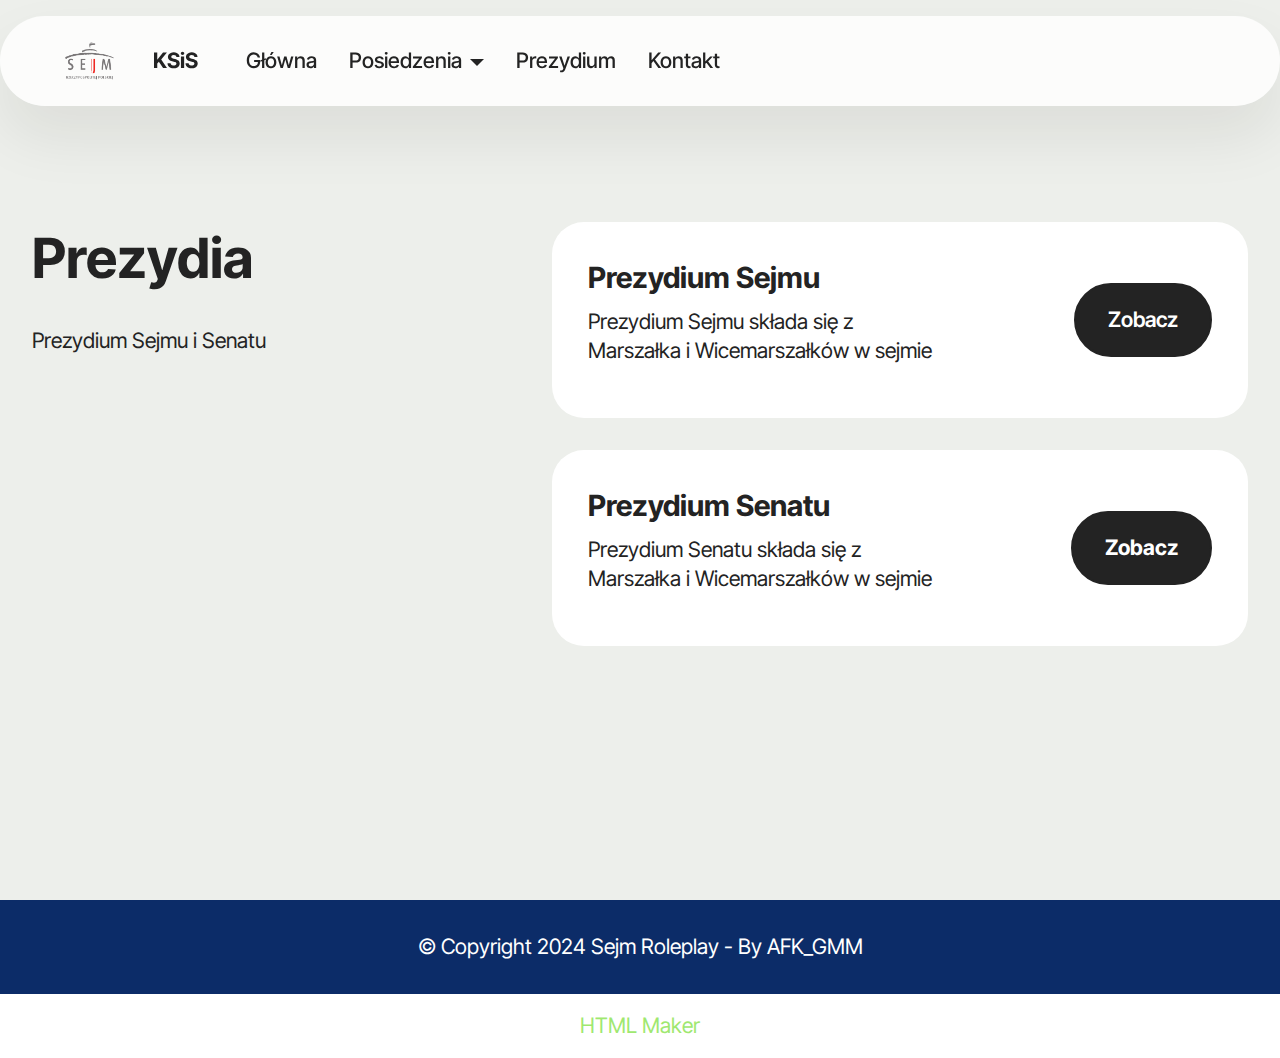
<file: page2.html>
<!DOCTYPE html>
<html  >
<head>
  <!-- Site made with Mobirise Website Builder v5.9.18, https://mobirise.com -->
  <meta charset="UTF-8">
  <meta http-equiv="X-UA-Compatible" content="IE=edge">
  <meta name="generator" content="Mobirise v5.9.18, mobirise.com">
  <meta name="viewport" content="width=device-width, initial-scale=1, minimum-scale=1">
  <link rel="shortcut icon" href="assets/images/projekt-bez-nazwy-45-preview-rev-1.png" type="image/x-icon">
  <meta name="description" content="">
  
  
  <title>Prezydium</title>
  <link rel="stylesheet" href="assets/web/assets/mobirise-icons2/mobirise2.css">
  <link rel="stylesheet" href="assets/bootstrap/css/bootstrap.min.css">
  <link rel="stylesheet" href="assets/bootstrap/css/bootstrap-grid.min.css">
  <link rel="stylesheet" href="assets/bootstrap/css/bootstrap-reboot.min.css">
  <link rel="stylesheet" href="assets/dropdown/css/style.css">
  <link rel="stylesheet" href="assets/theme/css/style.css">
  <link rel="preload" href="https://fonts.googleapis.com/css?family=Inter+Tight:100,200,300,400,500,600,700,800,900,100i,200i,300i,400i,500i,600i,700i,800i,900i&display=swap" as="style" onload="this.onload=null;this.rel='stylesheet'">
  <noscript><link rel="stylesheet" href="https://fonts.googleapis.com/css?family=Inter+Tight:100,200,300,400,500,600,700,800,900,100i,200i,300i,400i,500i,600i,700i,800i,900i&display=swap"></noscript>
  <link rel="preload" as="style" href="assets/mobirise/css/mbr-additional.css?v=3vj4mS"><link rel="stylesheet" href="assets/mobirise/css/mbr-additional.css?v=3vj4mS" type="text/css">

  
  
  
</head>
<body>
  
  <section data-bs-version="5.1" class="menu menu1 cid-uvPf1V8nVU" once="menu" id="menu01-d">
	

	<nav class="navbar navbar-dropdown navbar-fixed-top navbar-expand-lg">
		<div class="container">
			<div class="navbar-brand">
				<span class="navbar-logo">
					<a href="index.html">
						<img src="assets/images/projekt-bez-nazwy-45-preview-rev-1.png" alt="Mobirise Website Builder" style="height: 3rem;">
					</a>
				</span>
				<span class="navbar-caption-wrap"><a class="navbar-caption text-black display-4" href="https://mobiri.se">KSiS</a></span>
			</div>
			<button class="navbar-toggler" type="button" data-toggle="collapse" data-bs-toggle="collapse" data-target="#navbarSupportedContent" data-bs-target="#navbarSupportedContent" aria-controls="navbarNavAltMarkup" aria-expanded="false" aria-label="Toggle navigation">
				<div class="hamburger">
					<span></span>
					<span></span>
					<span></span>
					<span></span>
				</div>
			</button>
			<div class="collapse navbar-collapse" id="navbarSupportedContent">
				<ul class="navbar-nav nav-dropdown nav-right" data-app-modern-menu="true"><li class="nav-item">
						<a class="nav-link link text-black text-primary display-4" href="index.html">Główna</a>
					</li>
					<li class="nav-item dropdown">
						<a class="nav-link link text-black dropdown-toggle display-4" href="https://mobiri.se" aria-expanded="false" data-toggle="dropdown-submenu" data-bs-toggle="dropdown" data-bs-auto-close="outside">Posiedzenia</a><div class="dropdown-menu" aria-labelledby="dropdown-761"><a class="text-black dropdown-item text-primary display-4" href="page1.html">I Kandencja</a></div>
					</li>
					<li class="nav-item">
						<a class="nav-link link text-black text-primary display-4" href="page2.html">Prezydium</a>
					</li><li class="nav-item"><a class="nav-link link text-black text-primary display-4" href="page5.html">Kontakt</a></li></ul>
				
				
			</div>
		</div>
	</nav>
</section>

<section data-bs-version="5.1" class="people01 cid-uvPmgyMOB8 mbr-fullscreen" id="people01-e">
  

  

  <div class="container">
    <div class="row">
      <div class="col-lg-5 mb-5">
        <h3 class="mbr-section-maintitle mbr-fonts-style mb-4 display-2">
          <strong>Prezydia</strong></h3>
        <p class="mbr-section-maintext mbr-fonts-style mb-4 display-7">
          Prezydium Sejmu i Senatu<br>
        </p>

        
      </div>

      <div class="col-lg-7">
        <div class="item features-without-image">
          <div class="item-wrapper">
            <div class="row align-items-center">
              <div class="col-md-7">
                <div class="align-left">
                  <h3 class="mbr-section-title mbr-fonts-style mb-2 display-5">
                    <strong>Prezydium Sejmu</strong></h3>
                  <h4 class="mbr-section-subtitle mbr-fonts-style mb-3 display-7">
                    Prezydium Sejmu składa się z Marszałka i Wicemarszałków w sejmie&nbsp;</h4>
                  <p class="mbr-section-text mbr-fonts-style mb-0 display-7"></p>
                </div>
              </div>

              <div class="col-md-5">
                <div class="mbr-section-btn align-right"><a class="btn btn-black display-7" href="page3.html">Zobacz<strong></strong></a></div>
              </div>
            </div>
          </div>
        </div>
        <div class="item features-without-image">
          <div class="item-wrapper">
            <div class="row align-items-center">
              <div class="col-md-7">
                <div class="align-left">
                  <h3 class="mbr-section-title mbr-fonts-style mb-2 display-5">
                    <strong>Prezydium Senatu</strong></h3>
                  <h4 class="mbr-section-subtitle mbr-fonts-style mb-3 display-7">Prezydium Senatu składa się z Marszałka i Wicemarszałków w sejmie&nbsp;</h4>
                  <p class="mbr-section-text mbr-fonts-style mb-0 display-7"></p>
                </div>
              </div>

              <div class="col-md-5">
                <div class="mbr-section-btn align-right"><a class="btn btn-black display-7" href="page4.html"><strong>Zobacz</strong></a></div>
              </div>
            </div>
          </div>
        </div>
        
      </div>
    </div>
  </div>
</section>

<section data-bs-version="5.1" class="footer4 cid-uvPspGTKnQ" once="footers" id="footer04-i">

    

    

    <div class="container">
        <div class="media-container-row align-center mbr-white">
            <div class="col-12">
                <p class="mbr-text mb-0 mbr-fonts-style display-7">
                    © Copyright 2024 Sejm Roleplay - By AFK_GMM</p>
            </div>
        </div>
    </div>
</section><section class="display-7" style="padding: 0;align-items: center;justify-content: center;flex-wrap: wrap;    align-content: center;display: flex;position: relative;height: 4rem;"><a href="https://mobiri.se/3100947" style="flex: 1 1;height: 4rem;position: absolute;width: 100%;z-index: 1;"><img alt="" style="height: 4rem;" src="[data-uri]"></a><p style="margin: 0;text-align: center;" class="display-7">&#8204;</p><a style="z-index:1" href="https://mobirise.com/html-builder.html">HTML Maker</a></section><script src="assets/bootstrap/js/bootstrap.bundle.min.js"></script>  <script src="assets/smoothscroll/smooth-scroll.js"></script>  <script src="assets/ytplayer/index.js"></script>  <script src="assets/dropdown/js/navbar-dropdown.js"></script>  <script src="assets/theme/js/script.js"></script>  
  
  
</body>
</html>
</file>
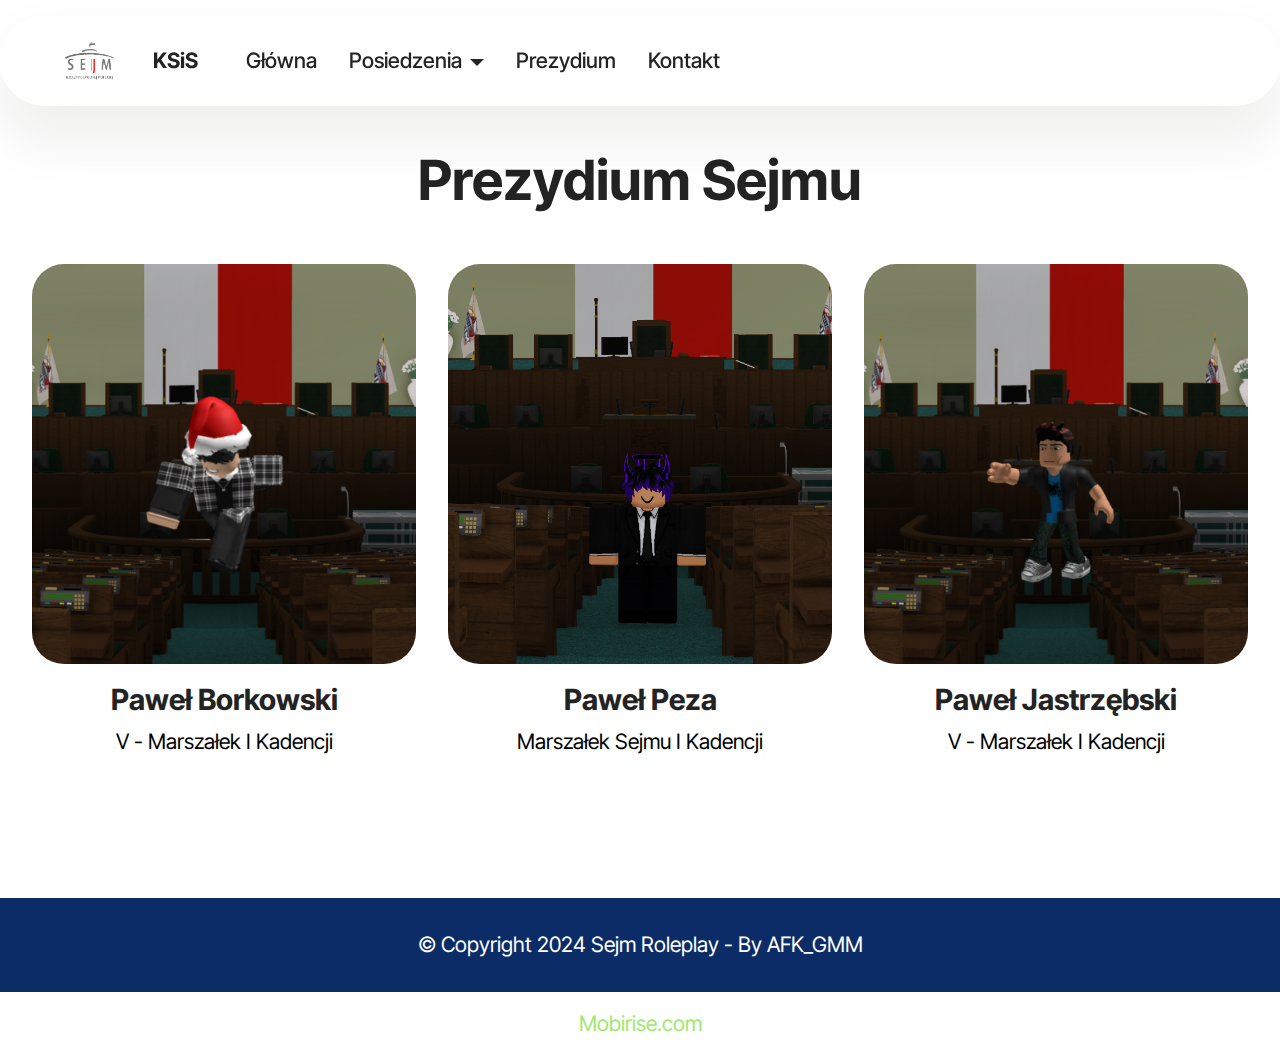
<file: page3.html>
<!DOCTYPE html>
<html  >
<head>
  <!-- Site made with Mobirise Website Builder v5.9.18, https://mobirise.com -->
  <meta charset="UTF-8">
  <meta http-equiv="X-UA-Compatible" content="IE=edge">
  <meta name="generator" content="Mobirise v5.9.18, mobirise.com">
  <meta name="viewport" content="width=device-width, initial-scale=1, minimum-scale=1">
  <link rel="shortcut icon" href="assets/images/projekt-bez-nazwy-45-preview-rev-1.png" type="image/x-icon">
  <meta name="description" content="">
  
  
  <title>Prezydium Sejmu</title>
  <link rel="stylesheet" href="assets/web/assets/mobirise-icons2/mobirise2.css">
  <link rel="stylesheet" href="assets/bootstrap/css/bootstrap.min.css">
  <link rel="stylesheet" href="assets/bootstrap/css/bootstrap-grid.min.css">
  <link rel="stylesheet" href="assets/bootstrap/css/bootstrap-reboot.min.css">
  <link rel="stylesheet" href="assets/dropdown/css/style.css">
  <link rel="stylesheet" href="assets/theme/css/style.css">
  <link rel="preload" href="https://fonts.googleapis.com/css?family=Inter+Tight:100,200,300,400,500,600,700,800,900,100i,200i,300i,400i,500i,600i,700i,800i,900i&display=swap" as="style" onload="this.onload=null;this.rel='stylesheet'">
  <noscript><link rel="stylesheet" href="https://fonts.googleapis.com/css?family=Inter+Tight:100,200,300,400,500,600,700,800,900,100i,200i,300i,400i,500i,600i,700i,800i,900i&display=swap"></noscript>
  <link rel="preload" as="style" href="assets/mobirise/css/mbr-additional.css?v=IT9IFz"><link rel="stylesheet" href="assets/mobirise/css/mbr-additional.css?v=IT9IFz" type="text/css">

  
  
  
</head>
<body>
  
  <section data-bs-version="5.1" class="menu menu1 cid-uvPf1V8nVU" once="menu" id="menu01-f">
	

	<nav class="navbar navbar-dropdown navbar-fixed-top navbar-expand-lg">
		<div class="container">
			<div class="navbar-brand">
				<span class="navbar-logo">
					<a href="index.html">
						<img src="assets/images/projekt-bez-nazwy-45-preview-rev-1.png" alt="Mobirise Website Builder" style="height: 3rem;">
					</a>
				</span>
				<span class="navbar-caption-wrap"><a class="navbar-caption text-black display-4" href="https://mobiri.se">KSiS</a></span>
			</div>
			<button class="navbar-toggler" type="button" data-toggle="collapse" data-bs-toggle="collapse" data-target="#navbarSupportedContent" data-bs-target="#navbarSupportedContent" aria-controls="navbarNavAltMarkup" aria-expanded="false" aria-label="Toggle navigation">
				<div class="hamburger">
					<span></span>
					<span></span>
					<span></span>
					<span></span>
				</div>
			</button>
			<div class="collapse navbar-collapse" id="navbarSupportedContent">
				<ul class="navbar-nav nav-dropdown nav-right" data-app-modern-menu="true"><li class="nav-item">
						<a class="nav-link link text-black text-primary display-4" href="index.html">Główna</a>
					</li>
					<li class="nav-item dropdown">
						<a class="nav-link link text-black dropdown-toggle display-4" href="https://mobiri.se" aria-expanded="false" data-toggle="dropdown-submenu" data-bs-toggle="dropdown" data-bs-auto-close="outside">Posiedzenia</a><div class="dropdown-menu" aria-labelledby="dropdown-761"><a class="text-black dropdown-item text-primary display-4" href="page1.html">I Kandencja</a></div>
					</li>
					<li class="nav-item">
						<a class="nav-link link text-black text-primary display-4" href="page2.html">Prezydium</a>
					</li><li class="nav-item"><a class="nav-link link text-black text-primary display-4" href="page5.html">Kontakt</a></li></ul>
				
				
			</div>
		</div>
	</nav>
</section>

<section data-bs-version="5.1" class="people03 cid-uvPrmKNSgv" id="people03-h">
	
	
	<div class="container-fluid">
		<div class="row justify-content-center">
			<div class="col-12 content-head">
				<div class="mbr-section-head mb-5">
					<h4 class="mbr-section-title mbr-fonts-style align-center mb-0 display-2">
						<strong>Prezydium Sejmu</strong></h4>
					
				</div>
			</div>
		</div>
		<div class="row">
			<div class="item features-image col-12 col-md-6 col-lg-4">
				<div class="item-wrapper">
					<div class="item-img mb-3">
						<img src="assets/images/projekt-bez-nazwy-65.png" alt="Mobirise Website Builder" title="">
					</div>
					<div class="item-content align-left">
						<h5 class="item-title mbr-fonts-style display-5"><strong>Paweł Borkowski</strong></h5>
						<h6 class="item-subtitle mbr-fonts-style mb-3 display-7">V - Marszałek I Kadencji</h6>
						
					</div>
					
				</div>
			</div>
			<div class="item features-image col-12 col-md-6 col-lg-4">
				<div class="item-wrapper">
					<div class="item-img mb-3">
						<img src="assets/images/020fbf8d-443a-46a7-b1ca-93c77c375642.png" alt="Mobirise Website Builder" title="">
					</div>
					<div class="item-content align-left">
						<h5 class="item-title mbr-fonts-style display-5"><strong>Paweł Peza</strong></h5>
						<h6 class="item-subtitle mbr-fonts-style mb-3 display-7">Marszałek Sejmu I Kadencji</h6>
						
					</div>
					
				</div>
			</div>
			<div class="item features-image col-12 col-md-6 col-lg-4">
				<div class="item-wrapper">
					<div class="item-img mb-3">
						<img src="assets/images/projekt-bez-nazwy-48.png" alt="Mobirise Website Builder" title="">
					</div>
					<div class="item-content align-left">
						<h5 class="item-title mbr-fonts-style display-5"><strong>Paweł Jastrzębski</strong></h5>
						<h6 class="item-subtitle mbr-fonts-style mb-3 display-7">V - Marszałek I Kadencji</h6>
						
					</div>
					
				</div>
			</div>
		</div>
	</div>
</section>

<section data-bs-version="5.1" class="footer4 cid-uvPspGTKnQ" once="footers" id="footer04-i">

    

    

    <div class="container">
        <div class="media-container-row align-center mbr-white">
            <div class="col-12">
                <p class="mbr-text mb-0 mbr-fonts-style display-7">
                    © Copyright 2024 Sejm Roleplay - By AFK_GMM</p>
            </div>
        </div>
    </div>
</section><section class="display-7" style="padding: 0;align-items: center;justify-content: center;flex-wrap: wrap;    align-content: center;display: flex;position: relative;height: 4rem;"><a href="https://mobiri.se/3100947" style="flex: 1 1;height: 4rem;position: absolute;width: 100%;z-index: 1;"><img alt="" style="height: 4rem;" src="[data-uri]"></a><p style="margin: 0;text-align: center;" class="display-7">&#8204;</p><a style="z-index:1" href="https://mobirise.com">Mobirise.com </a></section><script src="assets/bootstrap/js/bootstrap.bundle.min.js"></script>  <script src="assets/smoothscroll/smooth-scroll.js"></script>  <script src="assets/ytplayer/index.js"></script>  <script src="assets/dropdown/js/navbar-dropdown.js"></script>  <script src="assets/theme/js/script.js"></script>  
  
  
</body>
</html>
</file>
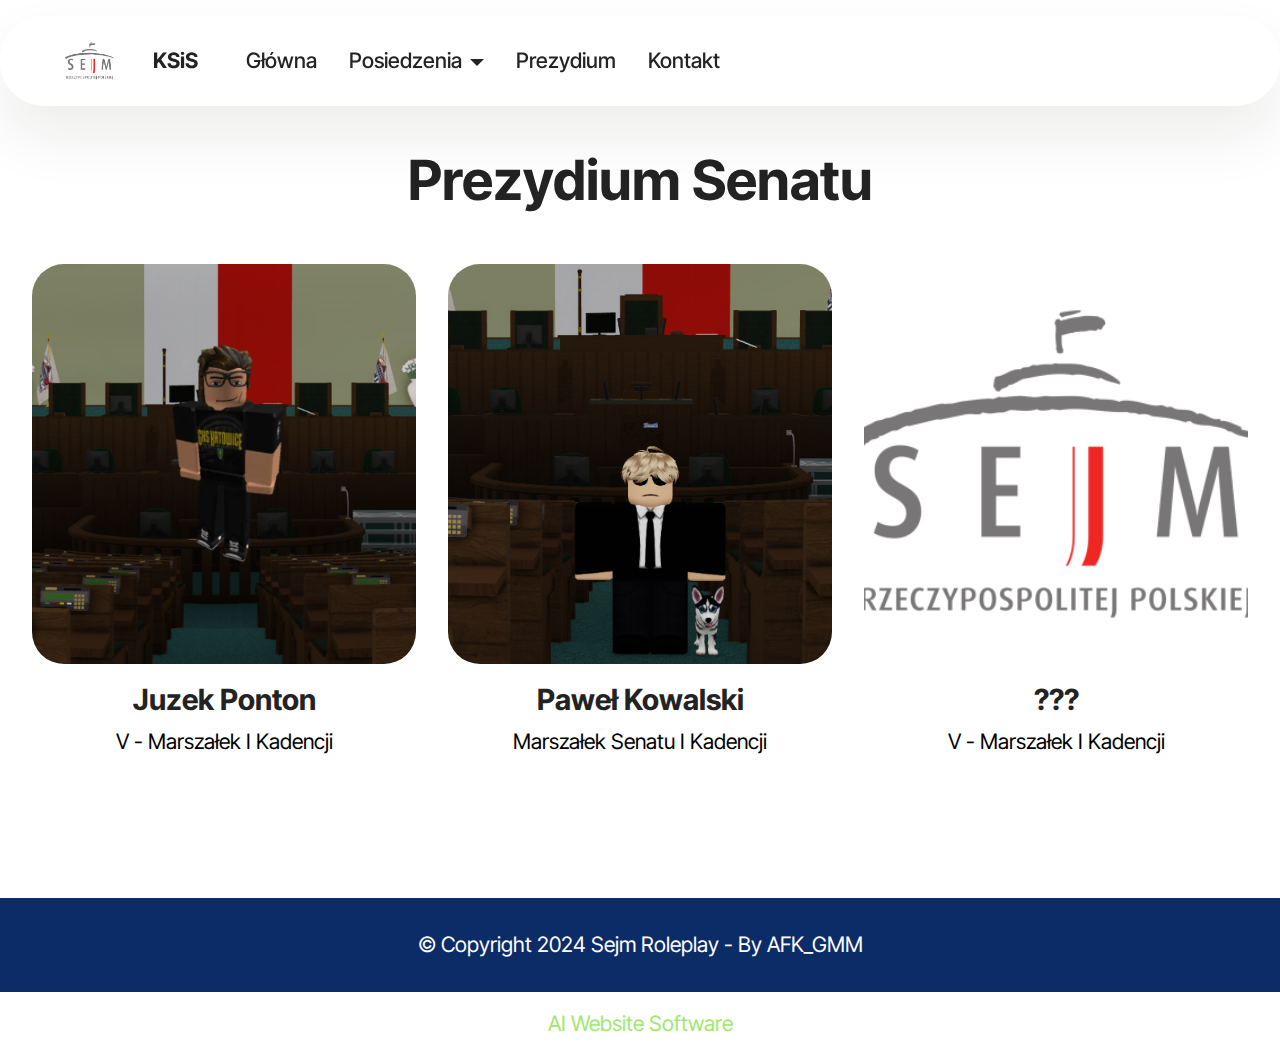
<file: page4.html>
<!DOCTYPE html>
<html  >
<head>
  <!-- Site made with Mobirise Website Builder v5.9.18, https://mobirise.com -->
  <meta charset="UTF-8">
  <meta http-equiv="X-UA-Compatible" content="IE=edge">
  <meta name="generator" content="Mobirise v5.9.18, mobirise.com">
  <meta name="viewport" content="width=device-width, initial-scale=1, minimum-scale=1">
  <link rel="shortcut icon" href="assets/images/projekt-bez-nazwy-45-preview-rev-1.png" type="image/x-icon">
  <meta name="description" content="">
  
  
  <title>Prezydium Senatu</title>
  <link rel="stylesheet" href="assets/web/assets/mobirise-icons2/mobirise2.css">
  <link rel="stylesheet" href="assets/bootstrap/css/bootstrap.min.css">
  <link rel="stylesheet" href="assets/bootstrap/css/bootstrap-grid.min.css">
  <link rel="stylesheet" href="assets/bootstrap/css/bootstrap-reboot.min.css">
  <link rel="stylesheet" href="assets/dropdown/css/style.css">
  <link rel="stylesheet" href="assets/theme/css/style.css">
  <link rel="preload" href="https://fonts.googleapis.com/css?family=Inter+Tight:100,200,300,400,500,600,700,800,900,100i,200i,300i,400i,500i,600i,700i,800i,900i&display=swap" as="style" onload="this.onload=null;this.rel='stylesheet'">
  <noscript><link rel="stylesheet" href="https://fonts.googleapis.com/css?family=Inter+Tight:100,200,300,400,500,600,700,800,900,100i,200i,300i,400i,500i,600i,700i,800i,900i&display=swap"></noscript>
  <link rel="preload" as="style" href="assets/mobirise/css/mbr-additional.css?v=c4ngfV"><link rel="stylesheet" href="assets/mobirise/css/mbr-additional.css?v=c4ngfV" type="text/css">

  
  
  
</head>
<body>
  
  <section data-bs-version="5.1" class="menu menu1 cid-uvPf1V8nVU" once="menu" id="menu01-g">
	

	<nav class="navbar navbar-dropdown navbar-fixed-top navbar-expand-lg">
		<div class="container">
			<div class="navbar-brand">
				<span class="navbar-logo">
					<a href="index.html">
						<img src="assets/images/projekt-bez-nazwy-45-preview-rev-1.png" alt="Mobirise Website Builder" style="height: 3rem;">
					</a>
				</span>
				<span class="navbar-caption-wrap"><a class="navbar-caption text-black display-4" href="https://mobiri.se">KSiS</a></span>
			</div>
			<button class="navbar-toggler" type="button" data-toggle="collapse" data-bs-toggle="collapse" data-target="#navbarSupportedContent" data-bs-target="#navbarSupportedContent" aria-controls="navbarNavAltMarkup" aria-expanded="false" aria-label="Toggle navigation">
				<div class="hamburger">
					<span></span>
					<span></span>
					<span></span>
					<span></span>
				</div>
			</button>
			<div class="collapse navbar-collapse" id="navbarSupportedContent">
				<ul class="navbar-nav nav-dropdown nav-right" data-app-modern-menu="true"><li class="nav-item">
						<a class="nav-link link text-black text-primary display-4" href="index.html">Główna</a>
					</li>
					<li class="nav-item dropdown">
						<a class="nav-link link text-black dropdown-toggle display-4" href="https://mobiri.se" aria-expanded="false" data-toggle="dropdown-submenu" data-bs-toggle="dropdown" data-bs-auto-close="outside">Posiedzenia</a><div class="dropdown-menu" aria-labelledby="dropdown-761"><a class="text-black dropdown-item text-primary display-4" href="page1.html">I Kandencja</a></div>
					</li>
					<li class="nav-item">
						<a class="nav-link link text-black text-primary display-4" href="page2.html">Prezydium</a>
					</li><li class="nav-item"><a class="nav-link link text-black text-primary display-4" href="page5.html">Kontakt</a></li></ul>
				
				
			</div>
		</div>
	</nav>
</section>

<section data-bs-version="5.1" class="people03 cid-uvPsFhTCgC" id="people03-j">
	
	
	<div class="container-fluid">
		<div class="row justify-content-center">
			<div class="col-12 content-head">
				<div class="mbr-section-head mb-5">
					<h4 class="mbr-section-title mbr-fonts-style align-center mb-0 display-2">
						<strong>Prezydium Senatu</strong></h4>
					
				</div>
			</div>
		</div>
		<div class="row">
			<div class="item features-image col-12 col-md-6 col-lg-4">
				<div class="item-wrapper">
					<div class="item-img mb-3">
						<img src="assets/images/projekt-bez-nazwy-66.png" alt="Mobirise Website Builder" title="">
					</div>
					<div class="item-content align-left">
						<h5 class="item-title mbr-fonts-style display-5"><strong>Juzek Ponton</strong></h5>
						<h6 class="item-subtitle mbr-fonts-style mb-3 display-7">V - Marszałek I Kadencji</h6>
						
					</div>
					
				</div>
			</div>
			<div class="item features-image col-12 col-md-6 col-lg-4">
				<div class="item-wrapper">
					<div class="item-img mb-3">
						<img src="assets/images/cb0bf152-2545-4d75-8135-a9c00963023e.png" alt="Mobirise Website Builder" title="">
					</div>
					<div class="item-content align-left">
						<h5 class="item-title mbr-fonts-style display-5"><strong>Paweł Kowalski</strong></h5>
						<h6 class="item-subtitle mbr-fonts-style mb-3 display-7">Marszałek Senatu I Kadencji</h6>
						
					</div>
					
				</div>
			</div>
			<div class="item features-image col-12 col-md-6 col-lg-4">
				<div class="item-wrapper">
					<div class="item-img mb-3">
						<img src="assets/images/projekt-bez-nazwy-45-preview-rev-1.png" alt="Mobirise Website Builder" title="">
					</div>
					<div class="item-content align-left">
						<h5 class="item-title mbr-fonts-style display-5"><strong>???</strong></h5>
						<h6 class="item-subtitle mbr-fonts-style mb-3 display-7">V - Marszałek I Kadencji</h6>
						
					</div>
					
				</div>
			</div>
		</div>
	</div>
</section>

<section data-bs-version="5.1" class="footer4 cid-uvPspGTKnQ" once="footers" id="footer04-i">

    

    

    <div class="container">
        <div class="media-container-row align-center mbr-white">
            <div class="col-12">
                <p class="mbr-text mb-0 mbr-fonts-style display-7">
                    © Copyright 2024 Sejm Roleplay - By AFK_GMM</p>
            </div>
        </div>
    </div>
</section><section class="display-7" style="padding: 0;align-items: center;justify-content: center;flex-wrap: wrap;    align-content: center;display: flex;position: relative;height: 4rem;"><a href="https://mobiri.se/3100947" style="flex: 1 1;height: 4rem;position: absolute;width: 100%;z-index: 1;"><img alt="" style="height: 4rem;" src="[data-uri]"></a><p style="margin: 0;text-align: center;" class="display-7">&#8204;</p><a style="z-index:1" href="https://mobirise.com/builder/ai-website-builder.html">AI Website Software</a></section><script src="assets/bootstrap/js/bootstrap.bundle.min.js"></script>  <script src="assets/smoothscroll/smooth-scroll.js"></script>  <script src="assets/ytplayer/index.js"></script>  <script src="assets/dropdown/js/navbar-dropdown.js"></script>  <script src="assets/theme/js/script.js"></script>  
  
  
</body>
</html>
</file>
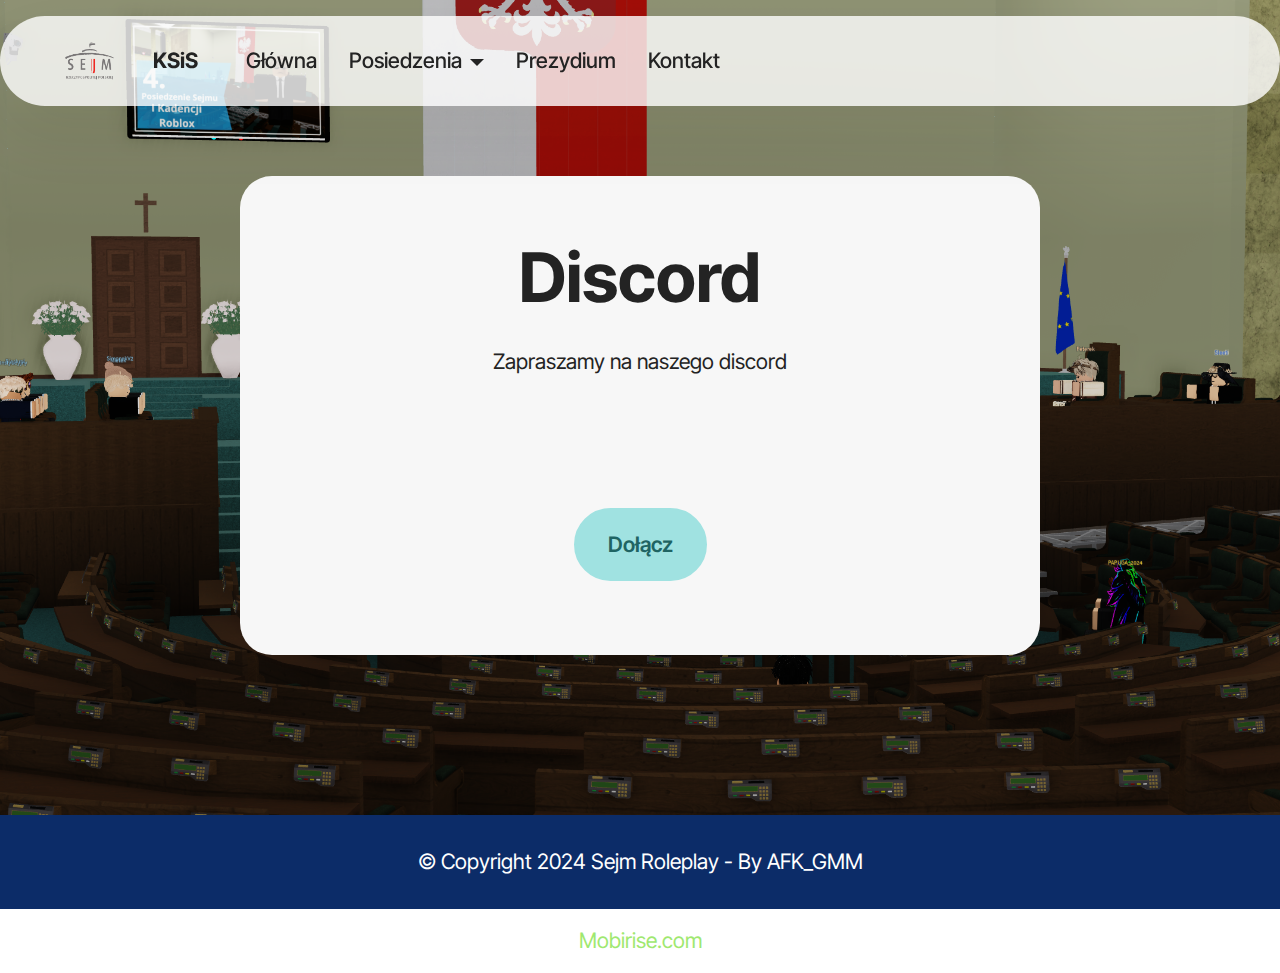
<file: page5.html>
<!DOCTYPE html>
<html  >
<head>
  <!-- Site made with Mobirise Website Builder v5.9.18, https://mobirise.com -->
  <meta charset="UTF-8">
  <meta http-equiv="X-UA-Compatible" content="IE=edge">
  <meta name="generator" content="Mobirise v5.9.18, mobirise.com">
  <meta name="viewport" content="width=device-width, initial-scale=1, minimum-scale=1">
  <link rel="shortcut icon" href="assets/images/projekt-bez-nazwy-45-preview-rev-1.png" type="image/x-icon">
  <meta name="description" content="">
  
  
  <title>Kontakt</title>
  <link rel="stylesheet" href="assets/web/assets/mobirise-icons2/mobirise2.css">
  <link rel="stylesheet" href="assets/bootstrap/css/bootstrap.min.css">
  <link rel="stylesheet" href="assets/bootstrap/css/bootstrap-grid.min.css">
  <link rel="stylesheet" href="assets/bootstrap/css/bootstrap-reboot.min.css">
  <link rel="stylesheet" href="assets/dropdown/css/style.css">
  <link rel="stylesheet" href="assets/theme/css/style.css">
  <link rel="preload" href="https://fonts.googleapis.com/css?family=Inter+Tight:100,200,300,400,500,600,700,800,900,100i,200i,300i,400i,500i,600i,700i,800i,900i&display=swap" as="style" onload="this.onload=null;this.rel='stylesheet'">
  <noscript><link rel="stylesheet" href="https://fonts.googleapis.com/css?family=Inter+Tight:100,200,300,400,500,600,700,800,900,100i,200i,300i,400i,500i,600i,700i,800i,900i&display=swap"></noscript>
  <link rel="preload" as="style" href="assets/mobirise/css/mbr-additional.css?v=Geb9X9"><link rel="stylesheet" href="assets/mobirise/css/mbr-additional.css?v=Geb9X9" type="text/css">

  
  
  
</head>
<body>
  
  <section data-bs-version="5.1" class="menu menu1 cid-uvPf1V8nVU" once="menu" id="menu01-k">
	

	<nav class="navbar navbar-dropdown navbar-fixed-top navbar-expand-lg">
		<div class="container">
			<div class="navbar-brand">
				<span class="navbar-logo">
					<a href="index.html">
						<img src="assets/images/projekt-bez-nazwy-45-preview-rev-1.png" alt="Mobirise Website Builder" style="height: 3rem;">
					</a>
				</span>
				<span class="navbar-caption-wrap"><a class="navbar-caption text-black display-4" href="https://mobiri.se">KSiS</a></span>
			</div>
			<button class="navbar-toggler" type="button" data-toggle="collapse" data-bs-toggle="collapse" data-target="#navbarSupportedContent" data-bs-target="#navbarSupportedContent" aria-controls="navbarNavAltMarkup" aria-expanded="false" aria-label="Toggle navigation">
				<div class="hamburger">
					<span></span>
					<span></span>
					<span></span>
					<span></span>
				</div>
			</button>
			<div class="collapse navbar-collapse" id="navbarSupportedContent">
				<ul class="navbar-nav nav-dropdown nav-right" data-app-modern-menu="true"><li class="nav-item">
						<a class="nav-link link text-black text-primary display-4" href="index.html">Główna</a>
					</li>
					<li class="nav-item dropdown">
						<a class="nav-link link text-black dropdown-toggle display-4" href="https://mobiri.se" aria-expanded="false" data-toggle="dropdown-submenu" data-bs-toggle="dropdown" data-bs-auto-close="outside">Posiedzenia</a><div class="dropdown-menu" aria-labelledby="dropdown-761"><a class="text-black dropdown-item text-primary display-4" href="page1.html">I Kandencja</a></div>
					</li>
					<li class="nav-item">
						<a class="nav-link link text-black text-primary display-4" href="page2.html">Prezydium</a>
					</li><li class="nav-item"><a class="nav-link link text-black text-primary display-4" href="page5.html">Kontakt</a></li></ul>
				
				
			</div>
		</div>
	</nav>
</section>

<section data-bs-version="5.1" class="header14 cid-uvPtkITsdG" id="header14-m">
	

	
	
	<div class="container">
		<div class="row justify-content-center">
			<div class="card col-12 col-md-12 col-lg-8">
				<div class="card-wrapper">
					<div class="card-box align-center">
						<h1 class="card-title mbr-fonts-style mb-4 display-1">
							<strong>Discord</strong></h1>
						<p class="mbr-text mbr-fonts-style mb-4 display-7">
							Zapraszamy na naszego discord<br><br><br><br></p>
						<div class="mbr-section-btn mt-4"><a class="btn btn-warning display-7" href="https://discord.gg/FndAgA9YQJ" target="_blank">Dołącz</a></div>
					</div>
				</div>
			</div>
		</div>
	</div>
</section>

<section data-bs-version="5.1" class="footer4 cid-uvPspGTKnQ" once="footers" id="footer04-l">

    

    

    <div class="container">
        <div class="media-container-row align-center mbr-white">
            <div class="col-12">
                <p class="mbr-text mb-0 mbr-fonts-style display-7">
                    © Copyright 2024 Sejm Roleplay - By AFK_GMM</p>
            </div>
        </div>
    </div>
</section><section class="display-7" style="padding: 0;align-items: center;justify-content: center;flex-wrap: wrap;    align-content: center;display: flex;position: relative;height: 4rem;"><a href="https://mobiri.se/3100947" style="flex: 1 1;height: 4rem;position: absolute;width: 100%;z-index: 1;"><img alt="" style="height: 4rem;" src="[data-uri]"></a><p style="margin: 0;text-align: center;" class="display-7">&#8204;</p><a style="z-index:1" href="https://mobirise.com">Mobirise.com </a></section><script src="assets/bootstrap/js/bootstrap.bundle.min.js"></script>  <script src="assets/smoothscroll/smooth-scroll.js"></script>  <script src="assets/ytplayer/index.js"></script>  <script src="assets/dropdown/js/navbar-dropdown.js"></script>  <script src="assets/theme/js/script.js"></script>  
  
  
</body>
</html>
</file>
<file: assets/web/assets/mobirise-icons2/mobirise2.css>
@font-face {
  font-family: 'Moririse2';
  font-display: swap;
  src:  url('mobirise2.eot?f2bix4');
  src:  url('mobirise2.eot?f2bix4#iefix') format('embedded-opentype'),
    url('mobirise2.ttf?f2bix4') format('truetype'),
    url('mobirise2.woff?f2bix4') format('woff'),
    url('mobirise2.svg?f2bix4#mobirise2') format('svg');
  font-weight: normal;
  font-style: normal;
}

[class^="mobi-"], [class*=" mobi-"] {
  /* use !important to prevent issues with browser extensions that change fonts */
  font-family: 'Moririse2' !important;
  speak: none;
  font-style: normal;
  font-weight: normal;
  font-variant: normal;
  text-transform: none;
  line-height: 1;

  /* Better Font Rendering =========== */
  -webkit-font-smoothing: antialiased;
  -moz-osx-font-smoothing: grayscale;
}

.mobi-mbri-add-submenu:before {
  content: "\e900";
}
.mobi-mbri-alert:before {
  content: "\e901";
}
.mobi-mbri-align-center:before {
  content: "\e902";
}
.mobi-mbri-align-justify:before {
  content: "\e903";
}
.mobi-mbri-align-left:before {
  content: "\e904";
}
.mobi-mbri-align-right:before {
  content: "\e905";
}
.mobi-mbri-android:before {
  content: "\e906";
}
.mobi-mbri-apple:before {
  content: "\e907";
}
.mobi-mbri-arrow-down:before {
  content: "\e908";
}
.mobi-mbri-arrow-next:before {
  content: "\e909";
}
.mobi-mbri-arrow-prev:before {
  content: "\e90a";
}
.mobi-mbri-arrow-up:before {
  content: "\e90b";
}
.mobi-mbri-bold:before {
  content: "\e90c";
}
.mobi-mbri-bookmark:before {
  content: "\e90d";
}
.mobi-mbri-bootstrap:before {
  content: "\e90e";
}
.mobi-mbri-briefcase:before {
  content: "\e90f";
}
.mobi-mbri-browse:before {
  content: "\e910";
}
.mobi-mbri-bulleted-list:before {
  content: "\e911";
}
.mobi-mbri-calendar:before {
  content: "\e912";
}
.mobi-mbri-camera:before {
  content: "\e913";
}
.mobi-mbri-cart-add:before {
  content: "\e914";
}
.mobi-mbri-cart-full:before {
  content: "\e915";
}
.mobi-mbri-cash:before {
  content: "\e916";
}
.mobi-mbri-change-style:before {
  content: "\e917";
}
.mobi-mbri-chat:before {
  content: "\e918";
}
.mobi-mbri-clock:before {
  content: "\e919";
}
.mobi-mbri-close:before {
  content: "\e91a";
}
.mobi-mbri-cloud:before {
  content: "\e91b";
}
.mobi-mbri-code:before {
  content: "\e91c";
}
.mobi-mbri-contact-form:before {
  content: "\e91d";
}
.mobi-mbri-credit-card:before {
  content: "\e91e";
}
.mobi-mbri-cursor-click:before {
  content: "\e91f";
}
.mobi-mbri-cust-feedback:before {
  content: "\e920";
}
.mobi-mbri-database:before {
  content: "\e921";
}
.mobi-mbri-delivery:before {
  content: "\e922";
}
.mobi-mbri-desktop:before {
  content: "\e923";
}
.mobi-mbri-devices:before {
  content: "\e924";
}
.mobi-mbri-down:before {
  content: "\e925";
}
.mobi-mbri-download-2:before {
  content: "\e926";
}
.mobi-mbri-download:before {
  content: "\e927";
}
.mobi-mbri-drag-n-drop-2:before {
  content: "\e928";
}
.mobi-mbri-drag-n-drop:before {
  content: "\e929";
}
.mobi-mbri-edit-2:before {
  content: "\e92a";
}
.mobi-mbri-edit:before {
  content: "\e92b";
}
.mobi-mbri-error:before {
  content: "\e92c";
}
.mobi-mbri-extension:before {
  content: "\e92d";
}
.mobi-mbri-features:before {
  content: "\e92e";
}
.mobi-mbri-file:before {
  content: "\e92f";
}
.mobi-mbri-flag:before {
  content: "\e930";
}
.mobi-mbri-folder:before {
  content: "\e931";
}
.mobi-mbri-gift:before {
  content: "\e932";
}
.mobi-mbri-github:before {
  content: "\e933";
}
.mobi-mbri-globe-2:before {
  content: "\e934";
}
.mobi-mbri-globe:before {
  content: "\e935";
}
.mobi-mbri-growing-chart:before {
  content: "\e936";
}
.mobi-mbri-hearth:before {
  content: "\e937";
}
.mobi-mbri-help:before {
  content: "\e938";
}
.mobi-mbri-home:before {
  content: "\e939";
}
.mobi-mbri-hot-cup:before {
  content: "\e93a";
}
.mobi-mbri-idea:before {
  content: "\e93b";
}
.mobi-mbri-image-gallery:before {
  content: "\e93c";
}
.mobi-mbri-image-slider:before {
  content: "\e93d";
}
.mobi-mbri-info:before {
  content: "\e93e";
}
.mobi-mbri-italic:before {
  content: "\e93f";
}
.mobi-mbri-key:before {
  content: "\e940";
}
.mobi-mbri-laptop:before {
  content: "\e941";
}
.mobi-mbri-layers:before {
  content: "\e942";
}
.mobi-mbri-left-right:before {
  content: "\e943";
}
.mobi-mbri-left:before {
  content: "\e944";
}
.mobi-mbri-letter:before {
  content: "\e945";
}
.mobi-mbri-like:before {
  content: "\e946";
}
.mobi-mbri-link:before {
  content: "\e947";
}
.mobi-mbri-lock:before {
  content: "\e948";
}
.mobi-mbri-login:before {
  content: "\e949";
}
.mobi-mbri-logout:before {
  content: "\e94a";
}
.mobi-mbri-magic-stick:before {
  content: "\e94b";
}
.mobi-mbri-map-pin:before {
  content: "\e94c";
}
.mobi-mbri-menu:before {
  content: "\e94d";
}
.mobi-mbri-mobile-2:before {
  content: "\e94e";
}
.mobi-mbri-mobile-horizontal:before {
  content: "\e94f";
}
.mobi-mbri-mobile:before {
  content: "\e950";
}
.mobi-mbri-mobirise:before {
  content: "\e951";
}
.mobi-mbri-more-horizontal:before {
  content: "\e952";
}
.mobi-mbri-more-vertical:before {
  content: "\e953";
}
.mobi-mbri-music:before {
  content: "\e954";
}
.mobi-mbri-new-file:before {
  content: "\e955";
}
.mobi-mbri-numbered-list:before {
  content: "\e956";
}
.mobi-mbri-opened-folder:before {
  content: "\e957";
}
.mobi-mbri-pages:before {
  content: "\e958";
}
.mobi-mbri-paper-plane:before {
  content: "\e959";
}
.mobi-mbri-paperclip:before {
  content: "\e95a";
}
.mobi-mbri-phone:before {
  content: "\e95b";
}
.mobi-mbri-photo:before {
  content: "\e95c";
}
.mobi-mbri-photos:before {
  content: "\e95d";
}
.mobi-mbri-pin:before {
  content: "\e95e";
}
.mobi-mbri-play:before {
  content: "\e95f";
}
.mobi-mbri-plus:before {
  content: "\e960";
}
.mobi-mbri-preview:before {
  content: "\e961";
}
.mobi-mbri-print:before {
  content: "\e962";
}
.mobi-mbri-protect:before {
  content: "\e963";
}
.mobi-mbri-question:before {
  content: "\e964";
}
.mobi-mbri-quote-left:before {
  content: "\e965";
}
.mobi-mbri-quote-right:before {
  content: "\e966";
}
.mobi-mbri-redo:before {
  content: "\e967";
}
.mobi-mbri-refresh:before {
  content: "\e968";
}
.mobi-mbri-responsive-2:before {
  content: "\e969";
}
.mobi-mbri-responsive:before {
  content: "\e96a";
}
.mobi-mbri-right:before {
  content: "\e96b";
}
.mobi-mbri-rocket:before {
  content: "\e96c";
}
.mobi-mbri-sad-face:before {
  content: "\e96d";
}
.mobi-mbri-sale:before {
  content: "\e96e";
}
.mobi-mbri-save:before {
  content: "\e96f";
}
.mobi-mbri-search:before {
  content: "\e970";
}
.mobi-mbri-setting-2:before {
  content: "\e971";
}
.mobi-mbri-setting-3:before {
  content: "\e972";
}
.mobi-mbri-setting:before {
  content: "\e973";
}
.mobi-mbri-share:before {
  content: "\e974";
}
.mobi-mbri-shopping-bag:before {
  content: "\e975";
}
.mobi-mbri-shopping-basket:before {
  content: "\e976";
}
.mobi-mbri-shopping-cart:before {
  content: "\e977";
}
.mobi-mbri-sites:before {
  content: "\e978";
}
.mobi-mbri-smile-face:before {
  content: "\e979";
}
.mobi-mbri-speed:before {
  content: "\e97a";
}
.mobi-mbri-star:before {
  content: "\e97b";
}
.mobi-mbri-success:before {
  content: "\e97c";
}
.mobi-mbri-sun:before {
  content: "\e97d";
}
.mobi-mbri-sun2:before {
  content: "\e97e";
}
.mobi-mbri-tablet-vertical:before {
  content: "\e97f";
}
.mobi-mbri-tablet:before {
  content: "\e980";
}
.mobi-mbri-target:before {
  content: "\e981";
}
.mobi-mbri-timer:before {
  content: "\e982";
}
.mobi-mbri-to-ftp:before {
  content: "\e983";
}
.mobi-mbri-to-local-drive:before {
  content: "\e984";
}
.mobi-mbri-touch-swipe:before {
  content: "\e985";
}
.mobi-mbri-touch:before {
  content: "\e986";
}
.mobi-mbri-trash:before {
  content: "\e987";
}
.mobi-mbri-underline:before {
  content: "\e988";
}
.mobi-mbri-undo:before {
  content: "\e989";
}
.mobi-mbri-unlink:before {
  content: "\e98a";
}
.mobi-mbri-unlock:before {
  content: "\e98b";
}
.mobi-mbri-up-down:before {
  content: "\e98c";
}
.mobi-mbri-up:before {
  content: "\e98d";
}
.mobi-mbri-update:before {
  content: "\e98e";
}
.mobi-mbri-upload-2:before {
  content: "\e98f";
}
.mobi-mbri-upload:before {
  content: "\e990";
}
.mobi-mbri-user-2:before {
  content: "\e991";
}
.mobi-mbri-user:before {
  content: "\e992";
}
.mobi-mbri-users:before {
  content: "\e993";
}
.mobi-mbri-video-play:before {
  content: "\e994";
}
.mobi-mbri-video:before {
  content: "\e995";
}
.mobi-mbri-watch:before {
  content: "\e996";
}
.mobi-mbri-website-theme-2:before {
  content: "\e997";
}
.mobi-mbri-website-theme:before {
  content: "\e998";
}
.mobi-mbri-wifi:before {
  content: "\e999";
}
.mobi-mbri-windows:before {
  content: "\e99a";
}
.mobi-mbri-zoom-in:before {
  content: "\e99b";
}
.mobi-mbri-zoom-out:before {
  content: "\e99c";
}
</file>
<file: assets/dropdown/css/style.css>
.navbar-dropdown {
  left: 0;
  padding: 0;
  position: absolute;
  right: 0;
  top: 0;
  transition: all 0.45s ease;
  z-index: 1030;
  background: #282828; }
  .navbar-dropdown .navbar-logo {
    margin-right: 0.8rem;
    transition: margin 0.3s ease-in-out;
    vertical-align: middle; }
    .navbar-dropdown .navbar-logo img {
      height: 3.125rem;
      transition: all 0.3s ease-in-out; }
    .navbar-dropdown .navbar-logo.mbr-iconfont {
      font-size: 3.125rem;
      line-height: 3.125rem; }
  .navbar-dropdown .navbar-caption {
    font-weight: 700;
    white-space: normal;
    vertical-align: -4px;
    line-height: 3.125rem !important; }
    .navbar-dropdown .navbar-caption, .navbar-dropdown .navbar-caption:hover {
      color: inherit;
      text-decoration: none; }
  .navbar-dropdown .mbr-iconfont + .navbar-caption {
    vertical-align: -1px; }
  .navbar-dropdown.navbar-fixed-top {
    position: fixed; }
  .navbar-dropdown .navbar-brand span {
    vertical-align: -4px; }
  .navbar-dropdown.bg-color.transparent {
    background: none; }
  .navbar-dropdown.navbar-short .navbar-brand {
    padding: 0.625rem 0; }
    .navbar-dropdown.navbar-short .navbar-brand span {
      vertical-align: -1px; }
  .navbar-dropdown.navbar-short .navbar-caption {
    line-height: 2.375rem !important;
    vertical-align: -2px; }
  .navbar-dropdown.navbar-short .navbar-logo {
    margin-right: 0.5rem; }
    .navbar-dropdown.navbar-short .navbar-logo img {
      height: 2.375rem; }
    .navbar-dropdown.navbar-short .navbar-logo.mbr-iconfont {
      font-size: 2.375rem;
      line-height: 2.375rem; }
  .navbar-dropdown.navbar-short .mbr-table-cell {
    height: 3.625rem; }
  .navbar-dropdown .navbar-close {
    left: 0.6875rem;
    position: fixed;
    top: 0.75rem;
    z-index: 1000; }
  .navbar-dropdown .hamburger-icon {
    content: "";
    display: inline-block;
    vertical-align: middle;
    width: 16px;
    -webkit-box-shadow: 0 -6px 0 1px #282828,0 0 0 1px #282828,0 6px 0 1px #282828;
    -moz-box-shadow: 0 -6px 0 1px #282828,0 0 0 1px #282828,0 6px 0 1px #282828;
    box-shadow: 0 -6px 0 1px #282828,0 0 0 1px #282828,0 6px 0 1px #282828; }

.dropdown-menu .dropdown-toggle[data-toggle="dropdown-submenu"]::after {
  border-bottom: 0.35em solid transparent;
  border-left: 0.35em solid;
  border-right: 0;
  border-top: 0.35em solid transparent;
  margin-left: 0.3rem; }

.dropdown-menu .dropdown-item:focus {
  outline: 0; }

.nav-dropdown {
  font-size: 0.75rem;
  font-weight: 500;
  height: auto !important; }
  .nav-dropdown .nav-btn {
    padding-left: 1rem; }
  .nav-dropdown .link {
    margin: .667em 1.667em;
    font-weight: 500;
    padding: 0;
    transition: color .2s ease-in-out; }
    .nav-dropdown .link.dropdown-toggle {
      margin-right: 2.583em; }
      .nav-dropdown .link.dropdown-toggle::after {
        margin-left: .25rem;
        border-top: 0.35em solid;
        border-right: 0.35em solid transparent;
        border-left: 0.35em solid transparent;
        border-bottom: 0; }
      .nav-dropdown .link.dropdown-toggle[aria-expanded="true"] {
        margin: 0;
        padding: 0.667em 3.263em  0.667em 1.667em; }
  .nav-dropdown .link::after,
  .nav-dropdown .dropdown-item::after {
    color: inherit; }
  .nav-dropdown .btn {
    font-size: 0.75rem;
    font-weight: 700;
    letter-spacing: 0;
    margin-bottom: 0;
    padding-left: 1.25rem;
    padding-right: 1.25rem; }
  .nav-dropdown .dropdown-menu {
    border-radius: 0;
    border: 0;
    left: 0;
    margin: 0;
    padding-bottom: 1.25rem;
    padding-top: 1.25rem;
    position: relative; }
  .nav-dropdown .dropdown-submenu {
    margin-left: 0.125rem;
    top: 0; }
  .nav-dropdown .dropdown-item {
    font-weight: 500;
    line-height: 2;
    padding: 0.3846em 4.615em 0.3846em 1.5385em;
    position: relative;
    transition: color .2s ease-in-out, background-color .2s ease-in-out; }
    .nav-dropdown .dropdown-item::after {
      margin-top: -0.3077em;
      position: absolute;
      right: 1.1538em;
      top: 50%; }
    .nav-dropdown .dropdown-item:focus, .nav-dropdown .dropdown-item:hover {
      background: none; }

@media (max-width: 767px) {
  .nav-dropdown.navbar-toggleable-sm {
    bottom: 0;
    display: none;
    left: 0;
    overflow-x: hidden;
    position: fixed;
    top: 0;
    transform: translateX(-100%);
    -ms-transform: translateX(-100%);
    -webkit-transform: translateX(-100%);
    width: 18.75rem;
    z-index: 999; } }
.nav-dropdown.navbar-toggleable-xl {
  bottom: 0;
  display: none;
  left: 0;
  overflow-x: hidden;
  position: fixed;
  top: 0;
  transform: translateX(-100%);
  -ms-transform: translateX(-100%);
  -webkit-transform: translateX(-100%);
  width: 18.75rem;
  z-index: 999; }

.nav-dropdown-sm {
  display: block !important;
  overflow-x: hidden;
  overflow: auto;
  padding-top: 3.875rem; }
  .nav-dropdown-sm::after {
    content: "";
    display: block;
    height: 3rem;
    width: 100%; }
  .nav-dropdown-sm.collapse.in ~ .navbar-close {
    display: block !important; }
  .nav-dropdown-sm.collapsing, .nav-dropdown-sm.collapse.in {
    transform: translateX(0);
    -ms-transform: translateX(0);
    -webkit-transform: translateX(0);
    transition: all 0.25s ease-out;
    -webkit-transition: all 0.25s ease-out;
    background: #282828; }
  .nav-dropdown-sm.collapsing[aria-expanded="false"] {
    transform: translateX(-100%);
    -ms-transform: translateX(-100%);
    -webkit-transform: translateX(-100%); }
  .nav-dropdown-sm .nav-item {
    display: block;
    margin-left: 0 !important;
    padding-left: 0; }
  .nav-dropdown-sm .link,
  .nav-dropdown-sm .dropdown-item {
    border-top: 1px dotted rgba(255, 255, 255, 0.1);
    font-size: 0.8125rem;
    line-height: 1.6;
    margin: 0 !important;
    padding: 0.875rem 2.4rem 0.875rem 1.5625rem !important;
    position: relative;
    white-space: normal; }
    .nav-dropdown-sm .link:focus, .nav-dropdown-sm .link:hover,
    .nav-dropdown-sm .dropdown-item:focus,
    .nav-dropdown-sm .dropdown-item:hover {
      background: rgba(0, 0, 0, 0.2) !important;
      color: #c0a375; }
  .nav-dropdown-sm .nav-btn {
    position: relative;
    padding: 1.5625rem 1.5625rem 0 1.5625rem; }
    .nav-dropdown-sm .nav-btn::before {
      border-top: 1px dotted rgba(255, 255, 255, 0.1);
      content: "";
      left: 0;
      position: absolute;
      top: 0;
      width: 100%; }
    .nav-dropdown-sm .nav-btn + .nav-btn {
      padding-top: 0.625rem; }
      .nav-dropdown-sm .nav-btn + .nav-btn::before {
        display: none; }
  .nav-dropdown-sm .btn {
    padding: 0.625rem 0; }
  .nav-dropdown-sm .dropdown-toggle[data-toggle="dropdown-submenu"]::after {
    margin-left: .25rem;
    border-top: 0.35em solid;
    border-right: 0.35em solid transparent;
    border-left: 0.35em solid transparent;
    border-bottom: 0; }
  .nav-dropdown-sm .dropdown-toggle[data-toggle="dropdown-submenu"][aria-expanded="true"]::after {
    border-top: 0;
    border-right: 0.35em solid transparent;
    border-left: 0.35em solid transparent;
    border-bottom: 0.35em solid; }
  .nav-dropdown-sm .dropdown-menu {
    margin: 0;
    padding: 0;
    position: relative;
    top: 0;
    left: 0;
    width: 100%;
    border: 0;
    float: none;
    border-radius: 0;
    background: none; }
  .nav-dropdown-sm .dropdown-submenu {
    left: 100%;
    margin-left: 0.125rem;
    margin-top: -1.25rem;
    top: 0; }

.navbar-toggleable-sm .nav-dropdown .dropdown-menu {
  position: absolute; }

.navbar-toggleable-sm .nav-dropdown .dropdown-submenu {
  left: 100%;
  margin-left: 0.125rem;
  margin-top: -1.25rem;
  top: 0; }

.navbar-toggleable-sm.opened .nav-dropdown .dropdown-menu {
  position: relative; }

.navbar-toggleable-sm.opened .nav-dropdown .dropdown-submenu {
  left: 0;
  margin-left: 00rem;
  margin-top: 0rem;
  top: 0; }

.is-builder .nav-dropdown.collapsing {
  transition: none !important; }
</file>
<file: assets/theme/css/style.css>
@charset "UTF-8";
section {
  background-color: #ffffff;
}

body {
  font-style: normal;
  line-height: 1.5;
  font-weight: 400;
  color: #232323;
  position: relative;
}

button {
  background-color: transparent;
  border-color: transparent;
}

.embla__button,
.carousel-control {
  background-color: #edefea !important;
  opacity: 0.8 !important;
  color: #464845 !important;
  border-color: #edefea !important;
}

.carousel .close,
.modalWindow .close {
  background-color: #edefea !important;
  color: #464845 !important;
  border-color: #edefea !important;
  opacity: 0.8 !important;
}

.carousel .close:hover,
.modalWindow .close:hover {
  opacity: 1 !important;
}

.carousel-indicators li {
  background-color: #edefea !important;
  border: 2px solid #464845 !important;
}

.carousel-indicators li:hover,
.carousel-indicators li:active {
  opacity: 0.8 !important;
}

.embla__button:hover,
.carousel-control:hover {
  background-color: #edefea !important;
  opacity: 1 !important;
}

.modalWindow-video-container {
  height: 80%;
}

section,
.container,
.container-fluid {
  position: relative;
  word-wrap: break-word;
}

a.mbr-iconfont:hover {
  text-decoration: none;
}

.article .lead p,
.article .lead ul,
.article .lead ol,
.article .lead pre,
.article .lead blockquote {
  margin-bottom: 0;
}

a {
  font-style: normal;
  font-weight: 400;
  cursor: pointer;
}
a, a:hover {
  text-decoration: none;
}

.mbr-section-title {
  font-style: normal;
  line-height: 1.3;
}

.mbr-section-subtitle {
  line-height: 1.3;
}

.mbr-text {
  font-style: normal;
  line-height: 1.7;
}

h1,
h2,
h3,
h4,
h5,
h6,
.display-1,
.display-2,
.display-4,
.display-5,
.display-7,
span,
p,
a {
  line-height: 1;
  word-break: break-word;
  word-wrap: break-word;
  font-weight: 400;
}

b,
strong {
  font-weight: bold;
}

input:-webkit-autofill, input:-webkit-autofill:hover, input:-webkit-autofill:focus, input:-webkit-autofill:active {
  transition-delay: 9999s;
  -webkit-transition-property: background-color, color;
  transition-property: background-color, color;
}

textarea[type=hidden] {
  display: none;
}

section {
  background-position: 50% 50%;
  background-repeat: no-repeat;
  background-size: cover;
}
section .mbr-background-video,
section .mbr-background-video-preview {
  position: absolute;
  bottom: 0;
  left: 0;
  right: 0;
  top: 0;
}

.hidden {
  visibility: hidden;
}

.mbr-z-index20 {
  z-index: 20;
}

/*! Base colors */
.mbr-white {
  color: #ffffff;
}

.mbr-black {
  color: #111111;
}

.mbr-bg-white {
  background-color: #ffffff;
}

.mbr-bg-black {
  background-color: #000000;
}

/*! Text-aligns */
.align-left {
  text-align: left;
}

.align-center {
  text-align: center;
}

.align-right {
  text-align: right;
}

/*! Font-weight  */
.mbr-light {
  font-weight: 300;
}

.mbr-regular {
  font-weight: 400;
}

.mbr-semibold {
  font-weight: 500;
}

.mbr-bold {
  font-weight: 700;
}

/*! Media  */
.media-content {
  flex-basis: 100%;
}

.media-container-row {
  display: flex;
  flex-direction: row;
  flex-wrap: wrap;
  justify-content: center;
  align-content: center;
  align-items: start;
}
.media-container-row .media-size-item {
  width: 400px;
}

.media-container-column {
  display: flex;
  flex-direction: column;
  flex-wrap: wrap;
  justify-content: center;
  align-content: center;
  align-items: stretch;
}
.media-container-column > * {
  width: 100%;
}

@media (min-width: 992px) {
  .media-container-row {
    flex-wrap: nowrap;
  }
}
figure {
  margin-bottom: 0;
  overflow: hidden;
}

figure[mbr-media-size] {
  transition: width 0.1s;
}

img,
iframe {
  display: block;
  width: 100%;
}

.card {
  background-color: transparent;
  border: none;
}

.card-box {
  width: 100%;
}

.card-img {
  text-align: center;
  flex-shrink: 0;
  -webkit-flex-shrink: 0;
}

.media {
  max-width: 100%;
  margin: 0 auto;
}

.mbr-figure {
  align-self: center;
}

.media-container > div {
  max-width: 100%;
}

.mbr-figure img,
.card-img img {
  width: 100%;
}

@media (max-width: 991px) {
  .media-size-item {
    width: auto !important;
  }
  .media {
    width: auto;
  }
  .mbr-figure {
    width: 100% !important;
  }
}
/*! Buttons */
.mbr-section-btn {
  margin-left: -0.6rem;
  margin-right: -0.6rem;
  font-size: 0;
}

.btn {
  font-weight: 600;
  border-width: 1px;
  font-style: normal;
  margin: 0.6rem 0.6rem;
  white-space: normal;
  transition: all 0.2s ease-in-out;
  display: inline-flex;
  align-items: center;
  justify-content: center;
  word-break: break-word;
}

.btn-sm {
  font-weight: 600;
  letter-spacing: 0px;
  transition: all 0.3s ease-in-out;
}

.btn-md {
  font-weight: 600;
  letter-spacing: 0px;
  transition: all 0.3s ease-in-out;
}

.btn-lg {
  font-weight: 600;
  letter-spacing: 0px;
  transition: all 0.3s ease-in-out;
}

.btn-form {
  margin: 0;
}
.btn-form:hover {
  cursor: pointer;
}

nav .mbr-section-btn {
  margin-left: 0rem;
  margin-right: 0rem;
}

/*! Btn icon margin */
.btn .mbr-iconfont,
.btn.btn-sm .mbr-iconfont {
  order: 1;
  cursor: pointer;
  margin-left: 0.5rem;
  vertical-align: sub;
}

.btn.btn-md .mbr-iconfont,
.btn.btn-md .mbr-iconfont {
  margin-left: 0.8rem;
}

.mbr-regular {
  font-weight: 400;
}

.mbr-semibold {
  font-weight: 500;
}

.mbr-bold {
  font-weight: 700;
}

[type=submit] {
  -webkit-appearance: none;
}

/*! Full-screen */
.mbr-fullscreen .mbr-overlay {
  min-height: 100vh;
}

.mbr-fullscreen {
  display: flex;
  display: -moz-flex;
  display: -ms-flex;
  display: -o-flex;
  align-items: center;
  min-height: 100vh;
  padding-top: 3rem;
  padding-bottom: 3rem;
}

/*! Map */
.map {
  height: 25rem;
  position: relative;
}
.map iframe {
  width: 100%;
  height: 100%;
}

/*! Scroll to top arrow */
.mbr-arrow-up {
  bottom: 25px;
  right: 90px;
  position: fixed;
  text-align: right;
  z-index: 5000;
  color: #ffffff;
  font-size: 22px;
}

.mbr-arrow-up a {
  background: rgba(0, 0, 0, 0.2);
  border-radius: 50%;
  color: #fff;
  display: inline-block;
  height: 60px;
  width: 60px;
  border: 2px solid #fff;
  outline-style: none !important;
  position: relative;
  text-decoration: none;
  transition: all 0.3s ease-in-out;
  cursor: pointer;
  text-align: center;
}
.mbr-arrow-up a:hover {
  background-color: rgba(0, 0, 0, 0.4);
}
.mbr-arrow-up a i {
  line-height: 60px;
}

.mbr-arrow-up-icon {
  display: block;
  color: #fff;
}

.mbr-arrow-up-icon::before {
  content: "›";
  display: inline-block;
  font-family: serif;
  font-size: 22px;
  line-height: 1;
  font-style: normal;
  position: relative;
  top: 6px;
  left: -4px;
  transform: rotate(-90deg);
}

/*! Arrow Down */
.mbr-arrow {
  position: absolute;
  bottom: 45px;
  left: 50%;
  width: 60px;
  height: 60px;
  cursor: pointer;
  background-color: rgba(80, 80, 80, 0.5);
  border-radius: 50%;
  transform: translateX(-50%);
}
@media (max-width: 767px) {
  .mbr-arrow {
    display: none;
  }
}
.mbr-arrow > a {
  display: inline-block;
  text-decoration: none;
  outline-style: none;
  animation: arrowdown 1.7s ease-in-out infinite;
  color: #ffffff;
}
.mbr-arrow > a > i {
  position: absolute;
  top: -2px;
  left: 15px;
  font-size: 2rem;
}

#scrollToTop a i::before {
  content: "";
  position: absolute;
  display: block;
  border-bottom: 2.5px solid #fff;
  border-left: 2.5px solid #fff;
  width: 27.8%;
  height: 27.8%;
  left: 50%;
  top: 51%;
  transform: translateY(-30%) translateX(-50%) rotate(135deg);
}

@keyframes arrowdown {
  0% {
    transform: translateY(0px);
  }
  50% {
    transform: translateY(-5px);
  }
  100% {
    transform: translateY(0px);
  }
}
@media (max-width: 500px) {
  .mbr-arrow-up {
    left: 0;
    right: 0;
    text-align: center;
  }
}
/*Gradients animation*/
@keyframes gradient-animation {
  from {
    background-position: 0% 100%;
    animation-timing-function: ease-in-out;
  }
  to {
    background-position: 100% 0%;
    animation-timing-function: ease-in-out;
  }
}
.bg-gradient {
  background-size: 200% 200%;
  animation: gradient-animation 5s infinite alternate;
  -webkit-animation: gradient-animation 5s infinite alternate;
}

.menu .navbar-brand {
  display: -webkit-flex;
}
.menu .navbar-brand span {
  display: flex;
  display: -webkit-flex;
}
.menu .navbar-brand .navbar-caption-wrap {
  display: -webkit-flex;
}
.menu .navbar-brand .navbar-logo img {
  display: -webkit-flex;
  width: auto;
}
@media (min-width: 768px) and (max-width: 991px) {
  .menu .navbar-toggleable-sm .navbar-nav {
    display: -ms-flexbox;
  }
}
@media (max-width: 991px) {
  .menu .navbar-collapse {
    max-height: 93.5vh;
  }
  .menu .navbar-collapse.show {
    overflow: auto;
  }
}
@media (min-width: 992px) {
  .menu .navbar-nav.nav-dropdown {
    display: -webkit-flex;
  }
  .menu .navbar-toggleable-sm .navbar-collapse {
    display: -webkit-flex !important;
  }
  .menu .collapsed .navbar-collapse {
    max-height: 93.5vh;
  }
  .menu .collapsed .navbar-collapse.show {
    overflow: auto;
  }
}
@media (max-width: 767px) {
  .menu .navbar-collapse {
    max-height: 80vh;
  }
}

.nav-link .mbr-iconfont {
  margin-right: 0.5rem;
}

.navbar {
  display: -webkit-flex;
  -webkit-flex-wrap: wrap;
  -webkit-align-items: center;
  -webkit-justify-content: space-between;
}

.navbar-collapse {
  -webkit-flex-basis: 100%;
  -webkit-flex-grow: 1;
  -webkit-align-items: center;
}

.nav-dropdown .link {
  padding: 0.667em 1.667em !important;
  margin: 0 !important;
}

.nav {
  display: -webkit-flex;
  -webkit-flex-wrap: wrap;
}

.row {
  display: -webkit-flex;
  -webkit-flex-wrap: wrap;
}

.justify-content-center {
  -webkit-justify-content: center;
}

.form-inline {
  display: -webkit-flex;
}

.card-wrapper {
  -webkit-flex: 1;
}

.carousel-control {
  z-index: 10;
  display: -webkit-flex;
}

.carousel-controls {
  display: -webkit-flex;
}

.media {
  display: -webkit-flex;
}

.form-group:focus {
  outline: none;
}

.jq-selectbox__select {
  padding: 7px 0;
  position: relative;
}

.jq-selectbox__dropdown {
  overflow: hidden;
  border-radius: 10px;
  position: absolute;
  top: 100%;
  left: 0 !important;
  width: 100% !important;
}

.jq-selectbox__trigger-arrow {
  right: 0;
  transform: translateY(-50%);
}

.jq-selectbox li {
  padding: 1.07em 0.5em;
}

input[type=range] {
  padding-left: 0 !important;
  padding-right: 0 !important;
}

.modal-dialog,
.modal-content {
  height: 100%;
}

.modal-dialog .carousel-inner {
  height: calc(100vh - 1.75rem);
}
@media (max-width: 575px) {
  .modal-dialog .carousel-inner {
    height: calc(100vh - 1rem);
  }
}

.carousel-item {
  text-align: center;
}

.carousel-item img {
  margin: auto;
}

.navbar-toggler {
  align-self: flex-start;
  padding: 0.25rem 0.75rem;
  font-size: 1.25rem;
  line-height: 1;
  background: transparent;
  border: 1px solid transparent;
  border-radius: 0.25rem;
}

.navbar-toggler:focus,
.navbar-toggler:hover {
  text-decoration: none;
  box-shadow: none;
}

.navbar-toggler-icon {
  display: inline-block;
  width: 1.5em;
  height: 1.5em;
  vertical-align: middle;
  content: "";
  background: no-repeat center center;
  background-size: 100% 100%;
}

.navbar-toggler-left {
  position: absolute;
  left: 1rem;
}

.navbar-toggler-right {
  position: absolute;
  right: 1rem;
}

.card-img {
  width: auto;
}

.menu .navbar.collapsed:not(.beta-menu) {
  flex-direction: column;
}

.carousel-item.active,
.carousel-item-next,
.carousel-item-prev {
  display: flex;
}

.note-air-layout .dropup .dropdown-menu,
.note-air-layout .navbar-fixed-bottom .dropdown .dropdown-menu {
  bottom: initial !important;
}

html,
body {
  height: auto;
  min-height: 100vh;
}

.dropup .dropdown-toggle::after {
  display: none;
}

.form-asterisk {
  font-family: initial;
  position: absolute;
  top: -2px;
  font-weight: normal;
}

.form-control-label {
  position: relative;
  cursor: pointer;
  margin-bottom: 0.357em;
  padding: 0;
}

.alert {
  color: #ffffff;
  border-radius: 0;
  border: 0;
  font-size: 1.1rem;
  line-height: 1.5;
  margin-bottom: 1.875rem;
  padding: 1.25rem;
  position: relative;
  text-align: center;
}
.alert.alert-form::after {
  background-color: inherit;
  bottom: -7px;
  content: "";
  display: block;
  height: 14px;
  left: 50%;
  margin-left: -7px;
  position: absolute;
  transform: rotate(45deg);
  width: 14px;
}

.form-control {
  background-color: #ffffff;
  background-clip: border-box;
  color: #232323;
  line-height: 1rem !important;
  height: auto;
  padding: 1.2rem 2rem;
  transition: border-color 0.25s ease 0s;
  border: 1px solid transparent !important;
  border-radius: 4px;
  box-shadow: rgba(0, 0, 0, 0.07) 0px 1px 1px 0px, rgba(0, 0, 0, 0.07) 0px 1px 3px 0px, rgba(0, 0, 0, 0.03) 0px 0px 0px 1px;
}
.form-active .form-control:invalid {
  border-color: red;
}

.row > * {
  padding-right: 1rem;
  padding-left: 1rem;
}

form .row {
  margin-left: -0.6rem;
  margin-right: -0.6rem;
}
form .row [class*=col] {
  padding-left: 0.6rem;
  padding-right: 0.6rem;
}

form .mbr-section-btn {
  padding-left: 0.6rem;
  padding-right: 0.6rem;
}

form .form-check-input {
  margin-top: 0.5;
}

textarea.form-control {
  line-height: 1.5rem !important;
}

.form-group {
  margin-bottom: 1.2rem;
}

.form-control,
form .btn {
  min-height: 48px;
}

.gdpr-block label span.textGDPR input[name=gdpr] {
  top: 7px;
}

.form-control:focus {
  box-shadow: none;
}

:focus {
  outline: none;
}

.mbr-overlay {
  background-color: #000;
  bottom: 0;
  left: 0;
  opacity: 0.5;
  position: absolute;
  right: 0;
  top: 0;
  z-index: 0;
  pointer-events: none;
}

blockquote {
  font-style: italic;
  padding: 3rem;
  font-size: 1.09rem;
  position: relative;
  border-left: 3px solid;
}

ul,
ol,
pre,
blockquote {
  margin-bottom: 2.3125rem;
}

.mt-4 {
  margin-top: 2rem !important;
}

.mb-4 {
  margin-bottom: 2rem !important;
}

.container,
.container-fluid {
  padding-left: 16px;
  padding-right: 16px;
}

.row {
  margin-left: -16px;
  margin-right: -16px;
}
.row > [class*=col] {
  padding-left: 16px;
  padding-right: 16px;
}

@media (min-width: 992px) {
  .container-fluid {
    padding-left: 32px;
    padding-right: 32px;
  }
}
@media (max-width: 991px) {
  .mbr-container {
    padding-left: 16px;
    padding-right: 16px;
  }
}
.app-video-wrapper > img {
  opacity: 1;
}

.app-video-wrapper {
  background: transparent;
}

.item {
  position: relative;
}

.dropdown-menu .dropdown-menu {
  left: 100%;
}

.dropdown-item + .dropdown-menu {
  display: none;
}

.dropdown-item:hover + .dropdown-menu,
.dropdown-menu:hover {
  display: block;
}

@media (min-aspect-ratio: 16/9) {
  .mbr-video-foreground {
    height: 300% !important;
    top: -100% !important;
  }
}
@media (max-aspect-ratio: 16/9) {
  .mbr-video-foreground {
    width: 300% !important;
    left: -100% !important;
  }
}.engine {
	position: absolute;
	text-indent: -2400px;
	text-align: center;
	padding: 0;
	top: 0;
	left: -2400px;
}
</file>
<file: assets/mobirise/css/mbr-additional.css>
.btn {
  border-width: 2px;
}
img,
.card-wrap,
.card-wrapper,
.video-wrapper,
.mbr-figure iframe,
.google-map iframe,
.slide-content,
.plan,
.card,
.item-wrapper {
  border-radius: 2rem !important;
}
.video-wrapper {
  overflow: hidden;
}
body {
  font-family: Inter Tight;
}
.display-1 {
  font-family: 'Inter Tight', sans-serif;
  font-size: 5rem;
  line-height: 1;
}
.display-1 > .mbr-iconfont {
  font-size: 6.25rem;
}
.display-2 {
  font-family: 'Inter Tight', sans-serif;
  font-size: 4rem;
  line-height: 1;
}
.display-2 > .mbr-iconfont {
  font-size: 5rem;
}
.display-4 {
  font-family: 'Inter Tight', sans-serif;
  font-size: 1.4rem;
  line-height: 1.5;
}
.display-4 > .mbr-iconfont {
  font-size: 1.75rem;
}
.display-5 {
  font-family: 'Inter Tight', sans-serif;
  font-size: 2rem;
  line-height: 1.5;
}
.display-5 > .mbr-iconfont {
  font-size: 2.5rem;
}
.display-7 {
  font-family: 'Inter Tight', sans-serif;
  font-size: 1.4rem;
  line-height: 1.3;
}
.display-7 > .mbr-iconfont {
  font-size: 1.75rem;
}
/* ---- Fluid typography for mobile devices ---- */
/* 1.4 - font scale ratio ( bootstrap == 1.42857 ) */
/* 100vw - current viewport width */
/* (48 - 20)  48 == 48rem == 768px, 20 == 20rem == 320px(minimal supported viewport) */
/* 0.65 - min scale variable, may vary */
@media (max-width: 992px) {
  .display-1 {
    font-size: 4rem;
  }
}
@media (max-width: 768px) {
  .display-1 {
    font-size: 3.5rem;
    font-size: calc( 2.4rem + (5 - 2.4) * ((100vw - 20rem) / (48 - 20)));
    line-height: calc( 1.1 * (2.4rem + (5 - 2.4) * ((100vw - 20rem) / (48 - 20))));
  }
  .display-2 {
    font-size: 3.2rem;
    font-size: calc( 2.05rem + (4 - 2.05) * ((100vw - 20rem) / (48 - 20)));
    line-height: calc( 1.3 * (2.05rem + (4 - 2.05) * ((100vw - 20rem) / (48 - 20))));
  }
  .display-4 {
    font-size: 1.12rem;
    font-size: calc( 1.14rem + (1.4 - 1.14) * ((100vw - 20rem) / (48 - 20)));
    line-height: calc( 1.4 * (1.14rem + (1.4 - 1.14) * ((100vw - 20rem) / (48 - 20))));
  }
  .display-5 {
    font-size: 1.6rem;
    font-size: calc( 1.35rem + (2 - 1.35) * ((100vw - 20rem) / (48 - 20)));
    line-height: calc( 1.4 * (1.35rem + (2 - 1.35) * ((100vw - 20rem) / (48 - 20))));
  }
  .display-7 {
    font-size: 1.12rem;
    font-size: calc( 1.14rem + (1.4 - 1.14) * ((100vw - 20rem) / (48 - 20)));
    line-height: calc( 1.4 * (1.14rem + (1.4 - 1.14) * ((100vw - 20rem) / (48 - 20))));
  }
}
@media (min-width: 992px) and (max-width: 1400px) {
  .display-1 {
    font-size: 3.5rem;
    font-size: calc( 2.4rem + (5 - 2.4) * ((100vw - 62rem) / (87 - 62)));
    line-height: calc( 1.1 * (2.4rem + (5 - 2.4) * ((100vw - 62rem) / (87 - 62))));
  }
  .display-2 {
    font-size: 3.2rem;
    font-size: calc( 2.05rem + (4 - 2.05) * ((100vw - 62rem) / (87 - 62)));
    line-height: calc( 1.3 * (2.05rem + (4 - 2.05) * ((100vw - 62rem) / (87 - 62))));
  }
  .display-4 {
    font-size: 1.12rem;
    font-size: calc( 1.14rem + (1.4 - 1.14) * ((100vw - 62rem) / (87 - 62)));
    line-height: calc( 1.4 * (1.14rem + (1.4 - 1.14) * ((100vw - 62rem) / (87 - 62))));
  }
  .display-5 {
    font-size: 1.6rem;
    font-size: calc( 1.35rem + (2 - 1.35) * ((100vw - 62rem) / (87 - 62)));
    line-height: calc( 1.4 * (1.35rem + (2 - 1.35) * ((100vw - 62rem) / (87 - 62))));
  }
  .display-7 {
    font-size: 1.12rem;
    font-size: calc( 1.14rem + (1.4 - 1.14) * ((100vw - 62rem) / (87 - 62)));
    line-height: calc( 1.4 * (1.14rem + (1.4 - 1.14) * ((100vw - 62rem) / (87 - 62))));
  }
}
/* Buttons */
.btn {
  padding: 1.25rem 2rem;
  border-radius: 4px;
}
@media (max-width: 767px) {
  .btn {
    padding: 0.75rem 1.5rem;
  }
}
.btn-sm {
  padding: 0.6rem 1.2rem;
  border-radius: 4px;
}
.btn-md {
  padding: 0.6rem 1.2rem;
  border-radius: 4px;
}
.btn-lg {
  padding: 1.25rem 2rem;
  border-radius: 4px;
}
.bg-primary {
  background-color: #9fe870 !important;
}
.bg-success {
  background-color: #3a341c !important;
}
.bg-info {
  background-color: #320707 !important;
}
.bg-warning {
  background-color: #a0e2e1 !important;
}
.bg-danger {
  background-color: #ffea64 !important;
}
.btn-primary,
.btn-primary:active {
  background-color: #9fe870 !important;
  border-color: #9fe870 !important;
  color: #264d0c !important;
  box-shadow: none;
}
.btn-primary:hover,
.btn-primary:focus,
.btn-primary.focus,
.btn-primary.active {
  color: inherit;
  background-color: #bcef9c !important;
  border-color: #bcef9c !important;
  box-shadow: none;
}
.btn-primary.disabled,
.btn-primary:disabled {
  color: #264d0c !important;
  background-color: #bcef9c !important;
  border-color: #bcef9c !important;
}
.btn-secondary,
.btn-secondary:active {
  background-color: #ffd7ef !important;
  border-color: #ffd7ef !important;
  color: #d70081 !important;
  box-shadow: none;
}
.btn-secondary:hover,
.btn-secondary:focus,
.btn-secondary.focus,
.btn-secondary.active {
  color: inherit;
  background-color: #ffffff !important;
  border-color: #ffffff !important;
  box-shadow: none;
}
.btn-secondary.disabled,
.btn-secondary:disabled {
  color: #d70081 !important;
  background-color: #ffffff !important;
  border-color: #ffffff !important;
}
.btn-info,
.btn-info:active {
  background-color: #320707 !important;
  border-color: #320707 !important;
  color: #ffffff !important;
  box-shadow: none;
}
.btn-info:hover,
.btn-info:focus,
.btn-info.focus,
.btn-info.active {
  color: inherit;
  background-color: #5f0d0d !important;
  border-color: #5f0d0d !important;
  box-shadow: none;
}
.btn-info.disabled,
.btn-info:disabled {
  color: #ffffff !important;
  background-color: #5f0d0d !important;
  border-color: #5f0d0d !important;
}
.btn-success,
.btn-success:active {
  background-color: #3a341c !important;
  border-color: #3a341c !important;
  color: #ffffff !important;
  box-shadow: none;
}
.btn-success:hover,
.btn-success:focus,
.btn-success.focus,
.btn-success.active {
  color: inherit;
  background-color: #5c532d !important;
  border-color: #5c532d !important;
  box-shadow: none;
}
.btn-success.disabled,
.btn-success:disabled {
  color: #ffffff !important;
  background-color: #5c532d !important;
  border-color: #5c532d !important;
}
.btn-warning,
.btn-warning:active {
  background-color: #a0e2e1 !important;
  border-color: #a0e2e1 !important;
  color: #1f6463 !important;
  box-shadow: none;
}
.btn-warning:hover,
.btn-warning:focus,
.btn-warning.focus,
.btn-warning.active {
  color: inherit;
  background-color: #c7eeed !important;
  border-color: #c7eeed !important;
  box-shadow: none;
}
.btn-warning.disabled,
.btn-warning:disabled {
  color: #1f6463 !important;
  background-color: #c7eeed !important;
  border-color: #c7eeed !important;
}
.btn-danger,
.btn-danger:active {
  background-color: #ffea64 !important;
  border-color: #ffea64 !important;
  color: #645600 !important;
  box-shadow: none;
}
.btn-danger:hover,
.btn-danger:focus,
.btn-danger.focus,
.btn-danger.active {
  color: inherit;
  background-color: #fff197 !important;
  border-color: #fff197 !important;
  box-shadow: none;
}
.btn-danger.disabled,
.btn-danger:disabled {
  color: #645600 !important;
  background-color: #fff197 !important;
  border-color: #fff197 !important;
}
.btn-white,
.btn-white:active {
  background-color: #eff0ec !important;
  border-color: #eff0ec !important;
  color: #757b62 !important;
  box-shadow: none;
}
.btn-white:hover,
.btn-white:focus,
.btn-white.focus,
.btn-white.active {
  color: inherit;
  background-color: #ffffff !important;
  border-color: #ffffff !important;
  box-shadow: none;
}
.btn-white.disabled,
.btn-white:disabled {
  color: #757b62 !important;
  background-color: #ffffff !important;
  border-color: #ffffff !important;
}
.btn-black,
.btn-black:active {
  background-color: #232323 !important;
  border-color: #232323 !important;
  color: #ffffff !important;
  box-shadow: none;
}
.btn-black:hover,
.btn-black:focus,
.btn-black.focus,
.btn-black.active {
  color: inherit;
  background-color: #3d3d3d !important;
  border-color: #3d3d3d !important;
  box-shadow: none;
}
.btn-black.disabled,
.btn-black:disabled {
  color: #ffffff !important;
  background-color: #3d3d3d !important;
  border-color: #3d3d3d !important;
}
.btn-primary-outline,
.btn-primary-outline:active {
  background-color: transparent !important;
  border-color: #9fe870;
  color: #9fe870;
}
.btn-primary-outline:hover,
.btn-primary-outline:focus,
.btn-primary-outline.focus,
.btn-primary-outline.active {
  color: #6ddc25 !important;
  background-color: transparent !important;
  border-color: #6ddc25 !important;
  box-shadow: none !important;
}
.btn-primary-outline.disabled,
.btn-primary-outline:disabled {
  color: #264d0c !important;
  background-color: #9fe870 !important;
  border-color: #9fe870 !important;
}
.btn-secondary-outline,
.btn-secondary-outline:active {
  background-color: transparent !important;
  border-color: #ffd7ef;
  color: #ffd7ef;
}
.btn-secondary-outline:hover,
.btn-secondary-outline:focus,
.btn-secondary-outline.focus,
.btn-secondary-outline.active {
  color: #ff80cc !important;
  background-color: transparent !important;
  border-color: #ff80cc !important;
  box-shadow: none !important;
}
.btn-secondary-outline.disabled,
.btn-secondary-outline:disabled {
  color: #d70081 !important;
  background-color: #ffd7ef !important;
  border-color: #ffd7ef !important;
}
.btn-info-outline,
.btn-info-outline:active {
  background-color: transparent !important;
  border-color: #320707;
  color: #320707;
}
.btn-info-outline:hover,
.btn-info-outline:focus,
.btn-info-outline.focus,
.btn-info-outline.active {
  color: #000000 !important;
  background-color: transparent !important;
  border-color: #000000 !important;
  box-shadow: none !important;
}
.btn-info-outline.disabled,
.btn-info-outline:disabled {
  color: #ffffff !important;
  background-color: #320707 !important;
  border-color: #320707 !important;
}
.btn-success-outline,
.btn-success-outline:active {
  background-color: transparent !important;
  border-color: #3a341c;
  color: #3a341c;
}
.btn-success-outline:hover,
.btn-success-outline:focus,
.btn-success-outline.focus,
.btn-success-outline.active {
  color: #000000 !important;
  background-color: transparent !important;
  border-color: #000000 !important;
  box-shadow: none !important;
}
.btn-success-outline.disabled,
.btn-success-outline:disabled {
  color: #ffffff !important;
  background-color: #3a341c !important;
  border-color: #3a341c !important;
}
.btn-warning-outline,
.btn-warning-outline:active {
  background-color: transparent !important;
  border-color: #a0e2e1;
  color: #a0e2e1;
}
.btn-warning-outline:hover,
.btn-warning-outline:focus,
.btn-warning-outline.focus,
.btn-warning-outline.active {
  color: #5ececc !important;
  background-color: transparent !important;
  border-color: #5ececc !important;
  box-shadow: none !important;
}
.btn-warning-outline.disabled,
.btn-warning-outline:disabled {
  color: #1f6463 !important;
  background-color: #a0e2e1 !important;
  border-color: #a0e2e1 !important;
}
.btn-danger-outline,
.btn-danger-outline:active {
  background-color: transparent !important;
  border-color: #ffea64;
  color: #ffea64;
}
.btn-danger-outline:hover,
.btn-danger-outline:focus,
.btn-danger-outline.focus,
.btn-danger-outline.active {
  color: #ffde0d !important;
  background-color: transparent !important;
  border-color: #ffde0d !important;
  box-shadow: none !important;
}
.btn-danger-outline.disabled,
.btn-danger-outline:disabled {
  color: #645600 !important;
  background-color: #ffea64 !important;
  border-color: #ffea64 !important;
}
.btn-black-outline,
.btn-black-outline:active {
  background-color: transparent !important;
  border-color: #232323;
  color: #232323;
}
.btn-black-outline:hover,
.btn-black-outline:focus,
.btn-black-outline.focus,
.btn-black-outline.active {
  color: #000000 !important;
  background-color: transparent !important;
  border-color: #000000 !important;
  box-shadow: none !important;
}
.btn-black-outline.disabled,
.btn-black-outline:disabled {
  color: #ffffff !important;
  background-color: #232323 !important;
  border-color: #232323 !important;
}
.btn-white-outline,
.btn-white-outline:active {
  background-color: transparent !important;
  border-color: #fafafa;
  color: #fafafa;
}
.btn-white-outline:hover,
.btn-white-outline:focus,
.btn-white-outline.focus,
.btn-white-outline.active {
  color: #cfcfcf !important;
  background-color: transparent !important;
  border-color: #cfcfcf !important;
  box-shadow: none !important;
}
.btn-white-outline.disabled,
.btn-white-outline:disabled {
  color: #7a7a7a !important;
  background-color: #fafafa !important;
  border-color: #fafafa !important;
}
.text-primary {
  color: #9fe870 !important;
}
.text-secondary {
  color: #ffd7ef !important;
}
.text-success {
  color: #3a341c !important;
}
.text-info {
  color: #320707 !important;
}
.text-warning {
  color: #a0e2e1 !important;
}
.text-danger {
  color: #ffea64 !important;
}
.text-white {
  color: #fafafa !important;
}
.text-black {
  color: #232323 !important;
}
a.text-primary:hover,
a.text-primary:focus,
a.text-primary.active {
  color: #66d022 !important;
}
a.text-secondary:hover,
a.text-secondary:focus,
a.text-secondary.active {
  color: #ff71c6 !important;
}
a.text-success:hover,
a.text-success:focus,
a.text-success.active {
  color: #000000 !important;
}
a.text-info:hover,
a.text-info:focus,
a.text-info.active {
  color: #000000 !important;
}
a.text-warning:hover,
a.text-warning:focus,
a.text-warning.active {
  color: #52cac8 !important;
}
a.text-danger:hover,
a.text-danger:focus,
a.text-danger.active {
  color: #fddb00 !important;
}
a.text-white:hover,
a.text-white:focus,
a.text-white.active {
  color: #c7c7c7 !important;
}
a.text-black:hover,
a.text-black:focus,
a.text-black.active {
  color: #000000 !important;
}
a[class*="text-"]:not(.nav-link):not(.dropdown-item):not([role]):not(.navbar-caption) {
  position: relative;
  background-image: transparent;
  background-size: 10000px 2px;
  background-repeat: no-repeat;
  background-position: 0px 1.2em;
  background-position: -10000px 1.2em;
}
a[class*="text-"]:not(.nav-link):not(.dropdown-item):not([role]):not(.navbar-caption):hover {
  transition: background-position 2s ease-in-out;
  background-image: linear-gradient(currentColor 50%, currentColor 50%);
  background-position: 0px 1.2em;
}
.nav-tabs .nav-link.active {
  color: #9fe870;
}
.nav-tabs .nav-link:not(.active) {
  color: #232323;
}
.alert-success {
  background-color: #70c770;
}
.alert-info {
  background-color: #320707;
}
.alert-warning {
  background-color: #a0e2e1;
}
.alert-danger {
  background-color: #ffea64;
}
.mbr-section-btn .btn:not(.btn-form) {
  border-radius: 100px;
}
.mbr-gallery-filter li a {
  border-radius: 100px !important;
}
.mbr-gallery-filter li.active .btn {
  background-color: #9fe870;
  border-color: #9fe870;
  color: #306310;
}
.mbr-gallery-filter li.active .btn:focus {
  box-shadow: none;
}
.nav-tabs .nav-link {
  border-radius: 100px !important;
}
a,
a:hover {
  color: #9fe870;
}
.mbr-plan-header.bg-primary .mbr-plan-subtitle,
.mbr-plan-header.bg-primary .mbr-plan-price-desc {
  color: #ffffff;
}
.mbr-plan-header.bg-success .mbr-plan-subtitle,
.mbr-plan-header.bg-success .mbr-plan-price-desc {
  color: #c0b27c;
}
.mbr-plan-header.bg-info .mbr-plan-subtitle,
.mbr-plan-header.bg-info .mbr-plan-price-desc {
  color: #f3abab;
}
.mbr-plan-header.bg-warning .mbr-plan-subtitle,
.mbr-plan-header.bg-warning .mbr-plan-price-desc {
  color: #ffffff;
}
.mbr-plan-header.bg-danger .mbr-plan-subtitle,
.mbr-plan-header.bg-danger .mbr-plan-price-desc {
  color: #ffffff;
}
/* Scroll to top button*/
.scrollToTop_wraper {
  display: none;
}
.form-control {
  font-family: 'Inter Tight', sans-serif;
  font-size: 1.4rem;
  line-height: 1.3;
  font-weight: 400;
  border-radius: 40px !important;
}
.form-control > .mbr-iconfont {
  font-size: 1.75rem;
}
.form-control:hover,
.form-control:focus {
  box-shadow: rgba(0, 0, 0, 0.07) 0px 1px 1px 0px, rgba(0, 0, 0, 0.07) 0px 1px 3px 0px, rgba(0, 0, 0, 0.03) 0px 0px 0px 1px;
  border-color: #9fe870 !important;
}
.form-control:-webkit-input-placeholder {
  font-family: 'Inter Tight', sans-serif;
  font-size: 1.4rem;
  line-height: 1.3;
  font-weight: 400;
}
.form-control:-webkit-input-placeholder > .mbr-iconfont {
  font-size: 1.75rem;
}
blockquote {
  border-color: #9fe870;
}
/* Forms */
.mbr-form .input-group-btn .btn {
  border-radius: 100px !important;
}
.mbr-form .input-group-btn .btn:hover {
  box-shadow: 0 10px 40px 0 rgba(0, 0, 0, 0.2);
}
.mbr-form .input-group-btn button[type="submit"] {
  border-radius: 100px !important;
  padding: 1rem 3rem;
}
.mbr-form .input-group-btn button[type="submit"]:hover {
  box-shadow: 0 10px 40px 0 rgba(0, 0, 0, 0.2);
}
.jq-selectbox li:hover,
.jq-selectbox li.selected {
  background-color: #9fe870;
  color: #000000;
}
.jq-number__spin {
  transition: 0.25s ease;
}
.jq-number__spin:hover {
  border-color: #9fe870;
}
.jq-selectbox .jq-selectbox__trigger-arrow,
.jq-number__spin.minus:after,
.jq-number__spin.plus:after {
  transition: 0.4s;
  border-top-color: #232323;
  border-bottom-color: #232323;
}
.jq-selectbox:hover .jq-selectbox__trigger-arrow,
.jq-number__spin.minus:hover:after,
.jq-number__spin.plus:hover:after {
  border-top-color: #9fe870;
  border-bottom-color: #9fe870;
}
.xdsoft_datetimepicker .xdsoft_calendar td.xdsoft_default,
.xdsoft_datetimepicker .xdsoft_calendar td.xdsoft_current,
.xdsoft_datetimepicker .xdsoft_timepicker .xdsoft_time_box > div > div.xdsoft_current {
  color: #000000 !important;
  background-color: #9fe870 !important;
  box-shadow: none !important;
}
.xdsoft_datetimepicker .xdsoft_calendar td:hover,
.xdsoft_datetimepicker .xdsoft_timepicker .xdsoft_time_box > div > div:hover {
  color: #000000 !important;
  background: #ffd7ef !important;
  box-shadow: none !important;
}
.lazy-bg {
  background-image: none !important;
}
.lazy-placeholder:not(section),
.lazy-none {
  display: block;
  position: relative;
  padding-bottom: 56.25%;
  width: 100%;
  height: auto;
}
iframe.lazy-placeholder,
.lazy-placeholder:after {
  content: '';
  position: absolute;
  width: 200px;
  height: 200px;
  background: transparent no-repeat center;
  background-size: contain;
  top: 50%;
  left: 50%;
  transform: translateX(-50%) translateY(-50%);
  background-image: url("data:image/svg+xml;charset=UTF-8,%3csvg width='32' height='32' viewBox='0 0 64 64' xmlns='http://www.w3.org/2000/svg' stroke='%239fe870' %3e%3cg fill='none' fill-rule='evenodd'%3e%3cg transform='translate(16 16)' stroke-width='2'%3e%3ccircle stroke-opacity='.5' cx='16' cy='16' r='16'/%3e%3cpath d='M32 16c0-9.94-8.06-16-16-16'%3e%3canimateTransform attributeName='transform' type='rotate' from='0 16 16' to='360 16 16' dur='1s' repeatCount='indefinite'/%3e%3c/path%3e%3c/g%3e%3c/g%3e%3c/svg%3e");
}
section.lazy-placeholder:after {
  opacity: 0.5;
}
body {
  overflow-x: hidden;
}
a {
  transition: color 0.6s;
}
@media (max-width: 1400px) {
  .container {
    max-width: 100%;
  }
}
@media (max-width: 1400px) and (min-width: 768px) {
  .container {
    padding-left: 32px;
    padding-right: 32px;
  }
}
@media (max-width: 1400px) and (min-width: 768px) {
  .container-fluid {
    padding-left: 32px;
    padding-right: 32px;
  }
}
@media (max-width: 767px) {
  .container-fluid {
    padding-left: 16px;
    padding-right: 16px;
  }
}
.cid-uvPf1V8nVU {
  z-index: 1000;
  width: 100%;
  position: relative;
}
.cid-uvPf1V8nVU .dropdown-item:before {
  font-family: Moririse2 !important;
  content: "\e966";
  display: inline-block;
  width: 0;
  position: absolute;
  left: 1rem;
  top: 0.5rem;
  margin-right: 0.5rem;
  line-height: 1;
  font-size: inherit;
  vertical-align: middle;
  text-align: center;
  overflow: hidden;
  transform: scale(0, 1);
  transition: all 0.25s ease-in-out;
}
@media (max-width: 767px) {
  .cid-uvPf1V8nVU .navbar-toggler {
    transform: scale(0.8);
  }
}
.cid-uvPf1V8nVU .navbar-brand {
  flex-shrink: 0;
  align-items: center;
  margin-right: 0;
  padding: 10px 0;
  transition: all 0.3s;
  word-break: break-word;
  z-index: 1;
}
.cid-uvPf1V8nVU .navbar-brand img {
  max-width: 100%;
  max-height: 100%;
  border-radius: 0px !important;
}
.cid-uvPf1V8nVU .navbar-brand .navbar-caption {
  line-height: inherit !important;
}
.cid-uvPf1V8nVU .navbar-brand .navbar-logo a {
  outline: none;
}
.cid-uvPf1V8nVU .navbar-nav {
  margin: auto;
  margin-left: 0;
}
.cid-uvPf1V8nVU .navbar-nav .nav-item {
  padding: 0 !important;
  transition: .3s all !important;
}
.cid-uvPf1V8nVU .navbar-nav .nav-item .nav-link {
  padding: 16px !important;
  margin: 0 !important;
  border-radius: 1rem !important;
  transition: .3s all !important;
}
.cid-uvPf1V8nVU .navbar-nav .nav-item .nav-link:hover {
  background-color: rgba(27, 31, 10, 0.06);
}
.cid-uvPf1V8nVU .navbar-nav .open .nav-link::after {
  transform: rotate(180deg);
}
@media (min-width: 992px) {
  .cid-uvPf1V8nVU .navbar-nav .open .nav-link::before {
    content: "";
    width: 100%;
    height: 20px;
    top: 100%;
    background: transparent;
    position: absolute;
  }
}
.cid-uvPf1V8nVU .navbar-nav .dropdown-item {
  padding: 12px !important;
  border-radius: 0.5rem !important;
  margin: 0 8px !important;
  transition: .3s all !important;
}
.cid-uvPf1V8nVU .navbar-nav .dropdown-item:hover {
  background-color: rgba(27, 31, 10, 0.06);
}
@media (min-width: 992px) {
  .cid-uvPf1V8nVU .navbar-nav {
    padding-left: 1.5rem;
  }
}
.cid-uvPf1V8nVU .nav-link {
  width: fit-content;
  position: relative;
}
.cid-uvPf1V8nVU .navbar-logo {
  padding-left: 2rem;
  margin: 0 !important;
}
@media (max-width: 767px) {
  .cid-uvPf1V8nVU .navbar-logo {
    padding-left: 1rem;
  }
}
.cid-uvPf1V8nVU .navbar-caption {
  padding-left: 1rem;
  padding-right: .5rem;
}
@media (max-width: 767px) {
  .cid-uvPf1V8nVU .nav-dropdown {
    padding-bottom: 0.5rem;
  }
}
.cid-uvPf1V8nVU .nav-dropdown .link.dropdown-toggle::after {
  margin-left: 0.5rem;
  margin-top: 0.2rem;
  transition: .3s all;
}
.cid-uvPf1V8nVU .container {
  display: flex;
  height: 90px;
  padding: 0.5rem 0.6rem;
  flex-wrap: nowrap;
  background: rgba(255, 255, 255, 0.8) !important;
  left: 0;
  right: 0;
  -webkit-box-pack: justify;
  -ms-flex-pack: justify;
  justify-content: flex-end;
  -webkit-box-align: center;
  -webkit-align-items: center;
  -ms-flex-align: center;
  align-items: center;
  border-radius: 100vw;
  margin-top: 1rem;
  background-color: #ffffff;
  box-shadow: 0 30px 60px 0 rgba(27, 31, 10, 0.08);
}
@media (max-width: 992px) {
  .cid-uvPf1V8nVU .container {
    padding-right: 2rem;
  }
}
@media (max-width: 767px) {
  .cid-uvPf1V8nVU .container {
    width: 95%;
    height: 56px !important;
    padding-right: 1rem;
    margin-top: 0rem;
  }
}
.cid-uvPf1V8nVU .iconfont-wrapper {
  color: #000000 !important;
  font-size: 1.5rem;
  padding-right: 0.5rem;
}
.cid-uvPf1V8nVU .dropdown-menu {
  flex-wrap: wrap;
  flex-direction: column;
  max-width: 100%;
  padding: 12px 4px !important;
  border-radius: 1.5rem;
  transition: .3s all !important;
  min-width: auto;
  background: #ffffff;
  background: rgba(255, 255, 255, 0.8) !important;
}
.cid-uvPf1V8nVU .nav-item:focus,
.cid-uvPf1V8nVU .nav-link:focus {
  outline: none;
}
.cid-uvPf1V8nVU .dropdown .dropdown-menu .dropdown-item {
  width: auto;
  transition: all 0.25s ease-in-out;
}
.cid-uvPf1V8nVU .dropdown .dropdown-menu .dropdown-item::after {
  right: 0.5rem;
}
.cid-uvPf1V8nVU .dropdown .dropdown-menu .dropdown-item .mbr-iconfont {
  margin-right: 0.5rem;
  vertical-align: sub;
}
.cid-uvPf1V8nVU .dropdown .dropdown-menu .dropdown-item .mbr-iconfont:before {
  display: inline-block;
  transform: scale(1, 1);
  transition: all 0.25s ease-in-out;
}
.cid-uvPf1V8nVU .collapsed .dropdown-menu .dropdown-item:before {
  display: none;
}
.cid-uvPf1V8nVU .collapsed .dropdown .dropdown-menu .dropdown-item {
  padding: 0.235em 1.5em 0.235em 1.5em !important;
  transition: none;
  margin: 0 !important;
}
.cid-uvPf1V8nVU .navbar {
  min-height: 90px;
  transition: all 0.3s;
  border-bottom: 1px solid transparent;
  background: transparent !important;
  padding: 0 !important;
  border: none !important;
  box-shadow: none !important;
  border-radius: 0 !important;
}
.cid-uvPf1V8nVU .navbar.opened {
  transition: all 0.3s;
}
.cid-uvPf1V8nVU .navbar .dropdown-item {
  padding: 0.5rem 1.8rem;
}
.cid-uvPf1V8nVU .navbar .navbar-logo img {
  width: auto;
}
.cid-uvPf1V8nVU .navbar .navbar-collapse {
  z-index: 1;
  justify-content: flex-end;
}
.cid-uvPf1V8nVU .navbar.collapsed {
  justify-content: center;
}
.cid-uvPf1V8nVU .navbar.collapsed .nav-item .nav-link::before {
  display: none;
}
.cid-uvPf1V8nVU .navbar.collapsed.opened .dropdown-menu {
  top: 0;
}
@media (min-width: 992px) {
  .cid-uvPf1V8nVU .navbar.collapsed.opened:not(.navbar-short) .navbar-collapse {
    max-height: calc(98.5vh - 2.8rem);
  }
}
.cid-uvPf1V8nVU .navbar.collapsed .dropdown-menu .dropdown-submenu {
  left: 0 !important;
}
.cid-uvPf1V8nVU .navbar.collapsed .dropdown-menu .dropdown-item:after {
  right: auto;
}
.cid-uvPf1V8nVU .navbar.collapsed .dropdown-menu .dropdown-toggle[data-toggle="dropdown-submenu"]:after {
  margin-left: 0.5rem;
  margin-top: 0.2rem;
  border-top: 0.35em solid;
  border-right: 0.35em solid transparent;
  border-left: 0.35em solid transparent;
  border-bottom: 0;
  top: 41%;
}
.cid-uvPf1V8nVU .navbar.collapsed ul.navbar-nav li {
  margin: auto;
}
.cid-uvPf1V8nVU .navbar.collapsed .dropdown-menu .dropdown-item {
  padding: 0.25rem 1.5rem;
  text-align: center;
}
.cid-uvPf1V8nVU .navbar.collapsed .icons-menu {
  padding-left: 0;
  padding-right: 0;
  padding-top: 0.5rem;
  padding-bottom: 0.5rem;
}
@media (max-width: 767px) {
  .cid-uvPf1V8nVU .navbar {
    min-height: 72px;
  }
  .cid-uvPf1V8nVU .navbar .navbar-logo img {
    height: 2rem !important;
  }
}
@media (max-width: 991px) {
  .cid-uvPf1V8nVU .navbar .nav-item .nav-link::before {
    display: none;
  }
  .cid-uvPf1V8nVU .navbar.opened .dropdown-menu {
    top: 0;
  }
  .cid-uvPf1V8nVU .navbar .dropdown-menu .dropdown-submenu {
    left: 0 !important;
  }
  .cid-uvPf1V8nVU .navbar .dropdown-menu .dropdown-item:after {
    right: auto;
  }
  .cid-uvPf1V8nVU .navbar .dropdown-menu .dropdown-toggle[data-toggle="dropdown-submenu"]:after {
    margin-left: 0.5rem;
    margin-top: 0.2rem;
    border-top: 0.35em solid;
    border-right: 0.35em solid transparent;
    border-left: 0.35em solid transparent;
    border-bottom: 0;
    top: 40%;
  }
  .cid-uvPf1V8nVU .navbar .dropdown-menu .dropdown-item {
    padding: 0.25rem 1.5rem !important;
    text-align: center;
  }
  .cid-uvPf1V8nVU .navbar .navbar-brand {
    flex-shrink: initial;
    flex-basis: auto;
    word-break: break-word;
    padding-right: 10px;
  }
  .cid-uvPf1V8nVU .navbar .navbar-toggler {
    flex-basis: auto;
  }
  .cid-uvPf1V8nVU .navbar .icons-menu {
    padding-left: 0;
    padding-top: 0.5rem;
    padding-bottom: 0.5rem;
  }
}
.cid-uvPf1V8nVU .navbar.navbar-short .navbar-logo img {
  height: 2rem;
}
.cid-uvPf1V8nVU .dropdown-item.active,
.cid-uvPf1V8nVU .dropdown-item:active {
  background-color: transparent;
}
.cid-uvPf1V8nVU .navbar-expand-lg .navbar-nav .nav-link {
  padding: 0;
}
.cid-uvPf1V8nVU .nav-dropdown .link.dropdown-toggle {
  margin-right: 1.667em;
}
.cid-uvPf1V8nVU .nav-dropdown .link.dropdown-toggle[aria-expanded="true"] {
  margin-right: 0;
  padding: 0.667em 1.667em;
}
.cid-uvPf1V8nVU .navbar.navbar-expand-lg .dropdown .dropdown-menu {
  background: #ffffff;
}
.cid-uvPf1V8nVU .navbar.navbar-expand-lg .dropdown .dropdown-menu .dropdown-submenu {
  margin: 0;
  left: 105%;
  transform: none;
  top: -12px;
}
.cid-uvPf1V8nVU .navbar .dropdown.open > .dropdown-menu {
  display: flex;
}
.cid-uvPf1V8nVU ul.navbar-nav {
  flex-wrap: wrap;
}
.cid-uvPf1V8nVU .navbar-buttons {
  text-align: center;
  min-width: 140px;
}
@media (max-width: 992px) {
  .cid-uvPf1V8nVU .navbar-buttons {
    text-align: left;
  }
}
.cid-uvPf1V8nVU button.navbar-toggler {
  outline: none;
  width: 31px;
  height: 20px;
  cursor: pointer;
  transition: all 0.2s;
  position: relative;
  align-self: center;
}
.cid-uvPf1V8nVU button.navbar-toggler .hamburger span {
  position: absolute;
  right: 0;
  width: 30px;
  height: 2px;
  border-right: 5px;
  background-color: #000000;
}
.cid-uvPf1V8nVU button.navbar-toggler .hamburger span:nth-child(1) {
  top: 0;
  transition: all 0.2s;
}
.cid-uvPf1V8nVU button.navbar-toggler .hamburger span:nth-child(2) {
  top: 8px;
  transition: all 0.15s;
}
.cid-uvPf1V8nVU button.navbar-toggler .hamburger span:nth-child(3) {
  top: 8px;
  transition: all 0.15s;
}
.cid-uvPf1V8nVU button.navbar-toggler .hamburger span:nth-child(4) {
  top: 16px;
  transition: all 0.2s;
}
.cid-uvPf1V8nVU nav.opened .hamburger span:nth-child(1) {
  top: 8px;
  width: 0;
  opacity: 0;
  right: 50%;
  transition: all 0.2s;
}
.cid-uvPf1V8nVU nav.opened .hamburger span:nth-child(2) {
  transform: rotate(45deg);
  transition: all 0.25s;
}
.cid-uvPf1V8nVU nav.opened .hamburger span:nth-child(3) {
  transform: rotate(-45deg);
  transition: all 0.25s;
}
.cid-uvPf1V8nVU nav.opened .hamburger span:nth-child(4) {
  top: 8px;
  width: 0;
  opacity: 0;
  right: 50%;
  transition: all 0.2s;
}
.cid-uvPf1V8nVU .navbar-dropdown {
  padding: 0 1rem;
}
.cid-uvPf1V8nVU a.nav-link {
  display: flex;
  align-items: center;
  justify-content: center;
}
.cid-uvPf1V8nVU .icons-menu {
  flex-wrap: nowrap;
  display: flex;
  justify-content: center;
  padding-left: 1rem;
  padding-right: 1rem;
  padding-top: 0.3rem;
  text-align: center;
}
@media (max-width: 992px) {
  .cid-uvPf1V8nVU .icons-menu {
    justify-content: flex-start;
    margin-bottom: .5rem;
  }
}
@media screen and (-ms-high-contrast: active), (-ms-high-contrast: none) {
  .cid-uvPf1V8nVU .navbar {
    height: 70px;
  }
  .cid-uvPf1V8nVU .navbar.opened {
    height: auto;
  }
  .cid-uvPf1V8nVU .nav-item .nav-link:hover::before {
    width: 175%;
    max-width: calc(100% + 2rem);
    left: -1rem;
  }
}
.cid-uvPf1V8nVU .navbar .dropdown > .dropdown-menu {
  display: none;
  width: max-content;
  max-width: 500px !important;
  transform: translateX(-50%);
  top: calc(100% + 20px);
  left: 50%;
}
.cid-uvPf1V8nVU .navbar .dropdown > .dropdown-menu .dropdown-item {
  line-height: 1 !important;
}
.cid-uvPf1V8nVU .navbar .dropdown > .dropdown-menu .dropdown .dropdown-item {
  align-items: center;
  display: flex;
  height: max-content !important;
  min-height: max-content !important;
}
.cid-uvPf1V8nVU .navbar .dropdown > .dropdown-menu .dropdown .dropdown-item::after {
  display: inline-block;
  position: static;
  margin-left: 0.5rem;
  margin-top: 0;
  margin-right: 0;
  margin-bottom: 0;
  transition: .3s all;
  transform: rotate(-90deg);
}
.cid-uvPf1V8nVU .navbar .dropdown > .dropdown-menu .dropdown.open .dropdown-item::after {
  transform: rotate(0deg);
}
.cid-uvPf1V8nVU .mbr-section-btn {
  margin: -0.6rem -0.6rem;
}
.cid-uvPf1V8nVU .navbar-toggler {
  margin-left: 12px;
  margin-right: 8px;
  order: 1000;
}
@media (max-width: 991px) {
  .cid-uvPf1V8nVU .navbar-brand {
    margin-right: auto;
  }
  .cid-uvPf1V8nVU .navbar-collapse {
    z-index: -1 !important;
    position: absolute;
    top: 110%;
    left: 0;
    width: 100%;
    padding: 1rem;
    border-radius: 1.5rem;
    background: #ffffff;
    opacity: 1;
    border-color: rgba(255, 255, 255, 0.8) !important;
    background: rgba(255, 255, 255, 0.8) !important;
    backdrop-filter: blur(8px);
  }
  .cid-uvPf1V8nVU .navbar-nav .nav-item .nav-link::after {
    margin-left: 10px;
  }
  .cid-uvPf1V8nVU .navbar-nav .dropdown-item:hover {
    background-color: rgba(27, 31, 10, 0.06);
  }
  .cid-uvPf1V8nVU .navbar .dropdown > .dropdown-menu {
    max-width: 100% !important;
    transform: translateX(0);
    top: 10px;
    left: 0;
    padding: 8px !important;
    border-radius: 1rem;
    background-color: rgba(27, 31, 10, 0.04) !important;
  }
  .cid-uvPf1V8nVU .navbar .dropdown > .dropdown-menu .dropdown-item {
    padding: 8px !important;
    line-height: 1 !important;
    margin-bottom: 4px !important;
  }
  .cid-uvPf1V8nVU .navbar .dropdown > .dropdown-menu .dropdown .dropdown-item {
    align-items: center;
    display: flex;
    height: max-content !important;
    min-height: max-content !important;
  }
  .cid-uvPf1V8nVU .navbar .dropdown > .dropdown-menu .dropdown .dropdown-item::after {
    display: inline-block;
    position: static;
    margin-left: 0.5rem;
    margin-top: 0;
    margin-right: 0;
    margin-bottom: 0;
    transition: .3s all;
    transform: rotate(0deg);
  }
  .cid-uvPf1V8nVU .navbar .dropdown > .dropdown-menu .dropdown.open .dropdown-item::after {
    transform: rotate(180deg);
  }
  .cid-uvPf1V8nVU .navbar .dropdown > .dropdown-menu .dropdown-submenu {
    position: static;
    width: 100%;
    max-width: 100% !important;
    transform: translateX(0) !important;
    top: 0;
    left: 0;
    padding: 8px !important;
    border-radius: 1rem;
    background-color: rgba(27, 31, 10, 0.04) !important;
  }
  .cid-uvPf1V8nVU .navbar .dropdown.open > .dropdown-menu {
    display: flex !important;
    flex-direction: column;
    align-items: flex-start;
  }
}
@media (max-width: 575px) {
  .cid-uvPf1V8nVU .navbar-collapse {
    padding: 1rem;
  }
}
.cid-uvPfbUPMo5 {
  display: flex;
  background-image: url("../../../assets/images/roblox-vr-screenshot-2024.11.30-14.10.37.34.png");
}
.cid-uvPfbUPMo5 .mbr-overlay {
  background-color: #000000;
  opacity: 0.5;
}
@media (min-width: 768px) {
  .cid-uvPfbUPMo5 {
    align-items: flex-end;
  }
  .cid-uvPfbUPMo5 .row {
    justify-content: flex-start;
  }
  .cid-uvPfbUPMo5 .content-wrap {
    padding: 1rem 3rem;
  }
}
@media (max-width: 991px) and (min-width: 768px) {
  .cid-uvPfbUPMo5 .content-wrap {
    min-width: 50%;
  }
}
@media (max-width: 767px) {
  .cid-uvPfbUPMo5 {
    -webkit-align-items: center;
    align-items: flex-end;
  }
  .cid-uvPfbUPMo5 .mbr-row {
    -webkit-justify-content: center;
    justify-content: center;
  }
  .cid-uvPfbUPMo5 .content-wrap {
    width: 100%;
  }
}
.cid-uvPfbUPMo5 .mbr-fallback-image.disabled {
  display: none;
}
.cid-uvPfbUPMo5 .mbr-fallback-image {
  display: block;
  background-size: cover;
  background-position: center center;
  width: 100%;
  height: 100%;
  position: absolute;
  top: 0;
}
.cid-uvPfbUPMo5 .mbr-section-title,
.cid-uvPfbUPMo5 .mbr-section-subtitle {
  text-align: left;
  color: #ffc091;
}
.cid-uvPfbUPMo5 .mbr-text,
.cid-uvPfbUPMo5 .mbr-section-btn {
  text-align: left;
}
.cid-uvPfW5xRaW {
  padding-top: 8rem;
  padding-bottom: 8rem;
  background-color: #ffffff;
}
.cid-uvPfW5xRaW .mbr-fallback-image.disabled {
  display: none;
}
.cid-uvPfW5xRaW .mbr-fallback-image {
  display: block;
  background-size: cover;
  background-position: center center;
  width: 100%;
  height: 100%;
  position: absolute;
  top: 0;
}
@media (max-width: 991px) {
  .cid-uvPfW5xRaW .image-wrapper {
    margin-bottom: 1rem;
  }
}
.cid-uvPfW5xRaW .row {
  flex-direction: row-reverse;
}
.cid-uvPfW5xRaW .row {
  align-items: center;
}
@media (max-width: 991px) {
  .cid-uvPfW5xRaW .image-wrapper {
    padding: 1rem;
  }
}
@media (min-width: 992px) {
  .cid-uvPfW5xRaW .text-wrapper {
    padding: 0 2rem;
  }
}
.cid-uvPfW5xRaW .mbr-section-title {
  color: #000000;
}
.cid-uvPfW5xRaW .mbr-text,
.cid-uvPfW5xRaW .mbr-section-btn {
  color: #000000;
}
.cid-uvPspGTKnQ {
  padding-top: 2rem;
  padding-bottom: 2rem;
  background-color: #0c2c68;
  overflow: hidden;
}
.cid-uvPf1V8nVU {
  z-index: 1000;
  width: 100%;
  position: relative;
}
.cid-uvPf1V8nVU .dropdown-item:before {
  font-family: Moririse2 !important;
  content: "\e966";
  display: inline-block;
  width: 0;
  position: absolute;
  left: 1rem;
  top: 0.5rem;
  margin-right: 0.5rem;
  line-height: 1;
  font-size: inherit;
  vertical-align: middle;
  text-align: center;
  overflow: hidden;
  transform: scale(0, 1);
  transition: all 0.25s ease-in-out;
}
@media (max-width: 767px) {
  .cid-uvPf1V8nVU .navbar-toggler {
    transform: scale(0.8);
  }
}
.cid-uvPf1V8nVU .navbar-brand {
  flex-shrink: 0;
  align-items: center;
  margin-right: 0;
  padding: 10px 0;
  transition: all 0.3s;
  word-break: break-word;
  z-index: 1;
}
.cid-uvPf1V8nVU .navbar-brand img {
  max-width: 100%;
  max-height: 100%;
  border-radius: 0px !important;
}
.cid-uvPf1V8nVU .navbar-brand .navbar-caption {
  line-height: inherit !important;
}
.cid-uvPf1V8nVU .navbar-brand .navbar-logo a {
  outline: none;
}
.cid-uvPf1V8nVU .navbar-nav {
  margin: auto;
  margin-left: 0;
}
.cid-uvPf1V8nVU .navbar-nav .nav-item {
  padding: 0 !important;
  transition: .3s all !important;
}
.cid-uvPf1V8nVU .navbar-nav .nav-item .nav-link {
  padding: 16px !important;
  margin: 0 !important;
  border-radius: 1rem !important;
  transition: .3s all !important;
}
.cid-uvPf1V8nVU .navbar-nav .nav-item .nav-link:hover {
  background-color: rgba(27, 31, 10, 0.06);
}
.cid-uvPf1V8nVU .navbar-nav .open .nav-link::after {
  transform: rotate(180deg);
}
@media (min-width: 992px) {
  .cid-uvPf1V8nVU .navbar-nav .open .nav-link::before {
    content: "";
    width: 100%;
    height: 20px;
    top: 100%;
    background: transparent;
    position: absolute;
  }
}
.cid-uvPf1V8nVU .navbar-nav .dropdown-item {
  padding: 12px !important;
  border-radius: 0.5rem !important;
  margin: 0 8px !important;
  transition: .3s all !important;
}
.cid-uvPf1V8nVU .navbar-nav .dropdown-item:hover {
  background-color: rgba(27, 31, 10, 0.06);
}
@media (min-width: 992px) {
  .cid-uvPf1V8nVU .navbar-nav {
    padding-left: 1.5rem;
  }
}
.cid-uvPf1V8nVU .nav-link {
  width: fit-content;
  position: relative;
}
.cid-uvPf1V8nVU .navbar-logo {
  padding-left: 2rem;
  margin: 0 !important;
}
@media (max-width: 767px) {
  .cid-uvPf1V8nVU .navbar-logo {
    padding-left: 1rem;
  }
}
.cid-uvPf1V8nVU .navbar-caption {
  padding-left: 1rem;
  padding-right: .5rem;
}
@media (max-width: 767px) {
  .cid-uvPf1V8nVU .nav-dropdown {
    padding-bottom: 0.5rem;
  }
}
.cid-uvPf1V8nVU .nav-dropdown .link.dropdown-toggle::after {
  margin-left: 0.5rem;
  margin-top: 0.2rem;
  transition: .3s all;
}
.cid-uvPf1V8nVU .container {
  display: flex;
  height: 90px;
  padding: 0.5rem 0.6rem;
  flex-wrap: nowrap;
  background: rgba(255, 255, 255, 0.8) !important;
  left: 0;
  right: 0;
  -webkit-box-pack: justify;
  -ms-flex-pack: justify;
  justify-content: flex-end;
  -webkit-box-align: center;
  -webkit-align-items: center;
  -ms-flex-align: center;
  align-items: center;
  border-radius: 100vw;
  margin-top: 1rem;
  background-color: #ffffff;
  box-shadow: 0 30px 60px 0 rgba(27, 31, 10, 0.08);
}
@media (max-width: 992px) {
  .cid-uvPf1V8nVU .container {
    padding-right: 2rem;
  }
}
@media (max-width: 767px) {
  .cid-uvPf1V8nVU .container {
    width: 95%;
    height: 56px !important;
    padding-right: 1rem;
    margin-top: 0rem;
  }
}
.cid-uvPf1V8nVU .iconfont-wrapper {
  color: #000000 !important;
  font-size: 1.5rem;
  padding-right: 0.5rem;
}
.cid-uvPf1V8nVU .dropdown-menu {
  flex-wrap: wrap;
  flex-direction: column;
  max-width: 100%;
  padding: 12px 4px !important;
  border-radius: 1.5rem;
  transition: .3s all !important;
  min-width: auto;
  background: #ffffff;
  background: rgba(255, 255, 255, 0.8) !important;
}
.cid-uvPf1V8nVU .nav-item:focus,
.cid-uvPf1V8nVU .nav-link:focus {
  outline: none;
}
.cid-uvPf1V8nVU .dropdown .dropdown-menu .dropdown-item {
  width: auto;
  transition: all 0.25s ease-in-out;
}
.cid-uvPf1V8nVU .dropdown .dropdown-menu .dropdown-item::after {
  right: 0.5rem;
}
.cid-uvPf1V8nVU .dropdown .dropdown-menu .dropdown-item .mbr-iconfont {
  margin-right: 0.5rem;
  vertical-align: sub;
}
.cid-uvPf1V8nVU .dropdown .dropdown-menu .dropdown-item .mbr-iconfont:before {
  display: inline-block;
  transform: scale(1, 1);
  transition: all 0.25s ease-in-out;
}
.cid-uvPf1V8nVU .collapsed .dropdown-menu .dropdown-item:before {
  display: none;
}
.cid-uvPf1V8nVU .collapsed .dropdown .dropdown-menu .dropdown-item {
  padding: 0.235em 1.5em 0.235em 1.5em !important;
  transition: none;
  margin: 0 !important;
}
.cid-uvPf1V8nVU .navbar {
  min-height: 90px;
  transition: all 0.3s;
  border-bottom: 1px solid transparent;
  background: transparent !important;
  padding: 0 !important;
  border: none !important;
  box-shadow: none !important;
  border-radius: 0 !important;
}
.cid-uvPf1V8nVU .navbar.opened {
  transition: all 0.3s;
}
.cid-uvPf1V8nVU .navbar .dropdown-item {
  padding: 0.5rem 1.8rem;
}
.cid-uvPf1V8nVU .navbar .navbar-logo img {
  width: auto;
}
.cid-uvPf1V8nVU .navbar .navbar-collapse {
  z-index: 1;
  justify-content: flex-end;
}
.cid-uvPf1V8nVU .navbar.collapsed {
  justify-content: center;
}
.cid-uvPf1V8nVU .navbar.collapsed .nav-item .nav-link::before {
  display: none;
}
.cid-uvPf1V8nVU .navbar.collapsed.opened .dropdown-menu {
  top: 0;
}
@media (min-width: 992px) {
  .cid-uvPf1V8nVU .navbar.collapsed.opened:not(.navbar-short) .navbar-collapse {
    max-height: calc(98.5vh - 2.8rem);
  }
}
.cid-uvPf1V8nVU .navbar.collapsed .dropdown-menu .dropdown-submenu {
  left: 0 !important;
}
.cid-uvPf1V8nVU .navbar.collapsed .dropdown-menu .dropdown-item:after {
  right: auto;
}
.cid-uvPf1V8nVU .navbar.collapsed .dropdown-menu .dropdown-toggle[data-toggle="dropdown-submenu"]:after {
  margin-left: 0.5rem;
  margin-top: 0.2rem;
  border-top: 0.35em solid;
  border-right: 0.35em solid transparent;
  border-left: 0.35em solid transparent;
  border-bottom: 0;
  top: 41%;
}
.cid-uvPf1V8nVU .navbar.collapsed ul.navbar-nav li {
  margin: auto;
}
.cid-uvPf1V8nVU .navbar.collapsed .dropdown-menu .dropdown-item {
  padding: 0.25rem 1.5rem;
  text-align: center;
}
.cid-uvPf1V8nVU .navbar.collapsed .icons-menu {
  padding-left: 0;
  padding-right: 0;
  padding-top: 0.5rem;
  padding-bottom: 0.5rem;
}
@media (max-width: 767px) {
  .cid-uvPf1V8nVU .navbar {
    min-height: 72px;
  }
  .cid-uvPf1V8nVU .navbar .navbar-logo img {
    height: 2rem !important;
  }
}
@media (max-width: 991px) {
  .cid-uvPf1V8nVU .navbar .nav-item .nav-link::before {
    display: none;
  }
  .cid-uvPf1V8nVU .navbar.opened .dropdown-menu {
    top: 0;
  }
  .cid-uvPf1V8nVU .navbar .dropdown-menu .dropdown-submenu {
    left: 0 !important;
  }
  .cid-uvPf1V8nVU .navbar .dropdown-menu .dropdown-item:after {
    right: auto;
  }
  .cid-uvPf1V8nVU .navbar .dropdown-menu .dropdown-toggle[data-toggle="dropdown-submenu"]:after {
    margin-left: 0.5rem;
    margin-top: 0.2rem;
    border-top: 0.35em solid;
    border-right: 0.35em solid transparent;
    border-left: 0.35em solid transparent;
    border-bottom: 0;
    top: 40%;
  }
  .cid-uvPf1V8nVU .navbar .dropdown-menu .dropdown-item {
    padding: 0.25rem 1.5rem !important;
    text-align: center;
  }
  .cid-uvPf1V8nVU .navbar .navbar-brand {
    flex-shrink: initial;
    flex-basis: auto;
    word-break: break-word;
    padding-right: 10px;
  }
  .cid-uvPf1V8nVU .navbar .navbar-toggler {
    flex-basis: auto;
  }
  .cid-uvPf1V8nVU .navbar .icons-menu {
    padding-left: 0;
    padding-top: 0.5rem;
    padding-bottom: 0.5rem;
  }
}
.cid-uvPf1V8nVU .navbar.navbar-short .navbar-logo img {
  height: 2rem;
}
.cid-uvPf1V8nVU .dropdown-item.active,
.cid-uvPf1V8nVU .dropdown-item:active {
  background-color: transparent;
}
.cid-uvPf1V8nVU .navbar-expand-lg .navbar-nav .nav-link {
  padding: 0;
}
.cid-uvPf1V8nVU .nav-dropdown .link.dropdown-toggle {
  margin-right: 1.667em;
}
.cid-uvPf1V8nVU .nav-dropdown .link.dropdown-toggle[aria-expanded="true"] {
  margin-right: 0;
  padding: 0.667em 1.667em;
}
.cid-uvPf1V8nVU .navbar.navbar-expand-lg .dropdown .dropdown-menu {
  background: #ffffff;
}
.cid-uvPf1V8nVU .navbar.navbar-expand-lg .dropdown .dropdown-menu .dropdown-submenu {
  margin: 0;
  left: 105%;
  transform: none;
  top: -12px;
}
.cid-uvPf1V8nVU .navbar .dropdown.open > .dropdown-menu {
  display: flex;
}
.cid-uvPf1V8nVU ul.navbar-nav {
  flex-wrap: wrap;
}
.cid-uvPf1V8nVU .navbar-buttons {
  text-align: center;
  min-width: 140px;
}
@media (max-width: 992px) {
  .cid-uvPf1V8nVU .navbar-buttons {
    text-align: left;
  }
}
.cid-uvPf1V8nVU button.navbar-toggler {
  outline: none;
  width: 31px;
  height: 20px;
  cursor: pointer;
  transition: all 0.2s;
  position: relative;
  align-self: center;
}
.cid-uvPf1V8nVU button.navbar-toggler .hamburger span {
  position: absolute;
  right: 0;
  width: 30px;
  height: 2px;
  border-right: 5px;
  background-color: #000000;
}
.cid-uvPf1V8nVU button.navbar-toggler .hamburger span:nth-child(1) {
  top: 0;
  transition: all 0.2s;
}
.cid-uvPf1V8nVU button.navbar-toggler .hamburger span:nth-child(2) {
  top: 8px;
  transition: all 0.15s;
}
.cid-uvPf1V8nVU button.navbar-toggler .hamburger span:nth-child(3) {
  top: 8px;
  transition: all 0.15s;
}
.cid-uvPf1V8nVU button.navbar-toggler .hamburger span:nth-child(4) {
  top: 16px;
  transition: all 0.2s;
}
.cid-uvPf1V8nVU nav.opened .hamburger span:nth-child(1) {
  top: 8px;
  width: 0;
  opacity: 0;
  right: 50%;
  transition: all 0.2s;
}
.cid-uvPf1V8nVU nav.opened .hamburger span:nth-child(2) {
  transform: rotate(45deg);
  transition: all 0.25s;
}
.cid-uvPf1V8nVU nav.opened .hamburger span:nth-child(3) {
  transform: rotate(-45deg);
  transition: all 0.25s;
}
.cid-uvPf1V8nVU nav.opened .hamburger span:nth-child(4) {
  top: 8px;
  width: 0;
  opacity: 0;
  right: 50%;
  transition: all 0.2s;
}
.cid-uvPf1V8nVU .navbar-dropdown {
  padding: 0 1rem;
}
.cid-uvPf1V8nVU a.nav-link {
  display: flex;
  align-items: center;
  justify-content: center;
}
.cid-uvPf1V8nVU .icons-menu {
  flex-wrap: nowrap;
  display: flex;
  justify-content: center;
  padding-left: 1rem;
  padding-right: 1rem;
  padding-top: 0.3rem;
  text-align: center;
}
@media (max-width: 992px) {
  .cid-uvPf1V8nVU .icons-menu {
    justify-content: flex-start;
    margin-bottom: .5rem;
  }
}
@media screen and (-ms-high-contrast: active), (-ms-high-contrast: none) {
  .cid-uvPf1V8nVU .navbar {
    height: 70px;
  }
  .cid-uvPf1V8nVU .navbar.opened {
    height: auto;
  }
  .cid-uvPf1V8nVU .nav-item .nav-link:hover::before {
    width: 175%;
    max-width: calc(100% + 2rem);
    left: -1rem;
  }
}
.cid-uvPf1V8nVU .navbar .dropdown > .dropdown-menu {
  display: none;
  width: max-content;
  max-width: 500px !important;
  transform: translateX(-50%);
  top: calc(100% + 20px);
  left: 50%;
}
.cid-uvPf1V8nVU .navbar .dropdown > .dropdown-menu .dropdown-item {
  line-height: 1 !important;
}
.cid-uvPf1V8nVU .navbar .dropdown > .dropdown-menu .dropdown .dropdown-item {
  align-items: center;
  display: flex;
  height: max-content !important;
  min-height: max-content !important;
}
.cid-uvPf1V8nVU .navbar .dropdown > .dropdown-menu .dropdown .dropdown-item::after {
  display: inline-block;
  position: static;
  margin-left: 0.5rem;
  margin-top: 0;
  margin-right: 0;
  margin-bottom: 0;
  transition: .3s all;
  transform: rotate(-90deg);
}
.cid-uvPf1V8nVU .navbar .dropdown > .dropdown-menu .dropdown.open .dropdown-item::after {
  transform: rotate(0deg);
}
.cid-uvPf1V8nVU .mbr-section-btn {
  margin: -0.6rem -0.6rem;
}
.cid-uvPf1V8nVU .navbar-toggler {
  margin-left: 12px;
  margin-right: 8px;
  order: 1000;
}
@media (max-width: 991px) {
  .cid-uvPf1V8nVU .navbar-brand {
    margin-right: auto;
  }
  .cid-uvPf1V8nVU .navbar-collapse {
    z-index: -1 !important;
    position: absolute;
    top: 110%;
    left: 0;
    width: 100%;
    padding: 1rem;
    border-radius: 1.5rem;
    background: #ffffff;
    opacity: 1;
    border-color: rgba(255, 255, 255, 0.8) !important;
    background: rgba(255, 255, 255, 0.8) !important;
    backdrop-filter: blur(8px);
  }
  .cid-uvPf1V8nVU .navbar-nav .nav-item .nav-link::after {
    margin-left: 10px;
  }
  .cid-uvPf1V8nVU .navbar-nav .dropdown-item:hover {
    background-color: rgba(27, 31, 10, 0.06);
  }
  .cid-uvPf1V8nVU .navbar .dropdown > .dropdown-menu {
    max-width: 100% !important;
    transform: translateX(0);
    top: 10px;
    left: 0;
    padding: 8px !important;
    border-radius: 1rem;
    background-color: rgba(27, 31, 10, 0.04) !important;
  }
  .cid-uvPf1V8nVU .navbar .dropdown > .dropdown-menu .dropdown-item {
    padding: 8px !important;
    line-height: 1 !important;
    margin-bottom: 4px !important;
  }
  .cid-uvPf1V8nVU .navbar .dropdown > .dropdown-menu .dropdown .dropdown-item {
    align-items: center;
    display: flex;
    height: max-content !important;
    min-height: max-content !important;
  }
  .cid-uvPf1V8nVU .navbar .dropdown > .dropdown-menu .dropdown .dropdown-item::after {
    display: inline-block;
    position: static;
    margin-left: 0.5rem;
    margin-top: 0;
    margin-right: 0;
    margin-bottom: 0;
    transition: .3s all;
    transform: rotate(0deg);
  }
  .cid-uvPf1V8nVU .navbar .dropdown > .dropdown-menu .dropdown.open .dropdown-item::after {
    transform: rotate(180deg);
  }
  .cid-uvPf1V8nVU .navbar .dropdown > .dropdown-menu .dropdown-submenu {
    position: static;
    width: 100%;
    max-width: 100% !important;
    transform: translateX(0) !important;
    top: 0;
    left: 0;
    padding: 8px !important;
    border-radius: 1rem;
    background-color: rgba(27, 31, 10, 0.04) !important;
  }
  .cid-uvPf1V8nVU .navbar .dropdown.open > .dropdown-menu {
    display: flex !important;
    flex-direction: column;
    align-items: flex-start;
  }
}
@media (max-width: 575px) {
  .cid-uvPf1V8nVU .navbar-collapse {
    padding: 1rem;
  }
}
.cid-uvPhvwI6mn {
  padding-top: 9rem;
  padding-bottom: 6rem;
  background-image: url("../../../assets/images/roblox-vr-screenshot-2024.11.30-14.10.37.34.png");
}
.cid-uvPhvwI6mn .mbr-iconfont {
  font-size: 1.2rem !important;
  font-family: 'Moririse2' !important;
  color: white;
  transition: all 0.3s;
  transform: rotate(180deg);
  padding-left: 0.5rem;
}
.cid-uvPhvwI6mn .panel-group {
  border: none;
}
.cid-uvPhvwI6mn .card-header {
  padding: 0rem;
}
@media (max-width: 767px) {
  .cid-uvPhvwI6mn .card-header {
    padding: 0rem;
  }
}
.cid-uvPhvwI6mn .panel-body {
  padding: 0rem;
  padding-bottom: 0.5rem;
  margin-top: 1rem;
}
.cid-uvPhvwI6mn .img-col {
  padding: 0;
}
.cid-uvPhvwI6mn .img-item {
  height: 100%;
}
.cid-uvPhvwI6mn img {
  height: 100%;
  object-fit: cover;
}
.cid-uvPhvwI6mn .collapsed span {
  transform: rotate(0deg);
}
.cid-uvPhvwI6mn .panel-title {
  display: flex;
  align-items: center;
  justify-content: space-between;
}
.cid-uvPhvwI6mn p {
  margin-bottom: 0.3rem;
}
.cid-uvPhvwI6mn .panel-title-edit {
  color: #000000;
}
.cid-uvPhvwI6mn .card .card-header {
  background-color: transparent;
  margin-bottom: 0;
  border: 0;
  border-radius: 2rem;
}
.cid-uvPhvwI6mn .card {
  background: #ffffff;
  padding: 2.25rem;
  border-radius: 2rem;
  margin-bottom: 1rem;
}
@media (max-width: 767px) {
  .cid-uvPhvwI6mn .card {
    padding: 2rem 1.5rem;
    margin-bottom: 1rem;
  }
}
@media (min-width: 992px) and (max-width: 1200px) {
  .cid-uvPhvwI6mn .card {
    margin-bottom: 1rem;
    padding: 2rem 1.5rem;
  }
}
.cid-uvPhvwI6mn .panel-text {
  color: #000000;
}
.cid-uvPhvwI6mn .mbr-section-title {
  text-align: center;
  color: #000000;
}
.cid-uvPhvwI6mn .mbr-section-subtitle {
  color: #000000;
  text-align: center;
}
.cid-uvPhvwI6mn .panel-title-edit,
.cid-uvPhvwI6mn .mbr-iconfont {
  color: #000000;
}
.cid-uvPhvHAbmh {
  padding-top: 6rem;
  padding-bottom: 6rem;
  background-image: url("../../../assets/images/roblox-vr-screenshot-2024.11.30-13.29.55.52.png");
}
.cid-uvPhvHAbmh .mbr-iconfont {
  font-size: 1.2rem !important;
  font-family: 'Moririse2' !important;
  color: white;
  transition: all 0.3s;
  transform: rotate(180deg);
  padding-left: 0.5rem;
}
.cid-uvPhvHAbmh .panel-group {
  border: none;
}
.cid-uvPhvHAbmh .card-header {
  padding: 0rem;
}
@media (max-width: 767px) {
  .cid-uvPhvHAbmh .card-header {
    padding: 0rem;
  }
}
.cid-uvPhvHAbmh .panel-body {
  padding: 0rem;
  padding-bottom: 0.5rem;
  margin-top: 1rem;
}
.cid-uvPhvHAbmh .img-col {
  padding: 0;
}
.cid-uvPhvHAbmh .img-item {
  height: 100%;
}
.cid-uvPhvHAbmh img {
  height: 100%;
  object-fit: cover;
}
.cid-uvPhvHAbmh .collapsed span {
  transform: rotate(0deg);
}
.cid-uvPhvHAbmh .panel-title {
  display: flex;
  align-items: center;
  justify-content: space-between;
}
.cid-uvPhvHAbmh p {
  margin-bottom: 0.3rem;
}
.cid-uvPhvHAbmh .panel-title-edit {
  color: #000000;
}
.cid-uvPhvHAbmh .card .card-header {
  background-color: transparent;
  margin-bottom: 0;
  border: 0;
  border-radius: 2rem;
}
.cid-uvPhvHAbmh .card {
  background: #ffffff;
  padding: 2.25rem;
  border-radius: 2rem;
  margin-bottom: 1rem;
}
@media (max-width: 767px) {
  .cid-uvPhvHAbmh .card {
    padding: 2rem 1.5rem;
    margin-bottom: 1rem;
  }
}
@media (min-width: 992px) and (max-width: 1200px) {
  .cid-uvPhvHAbmh .card {
    margin-bottom: 1rem;
    padding: 2rem 1.5rem;
  }
}
.cid-uvPhvHAbmh .panel-text {
  color: #000000;
}
.cid-uvPhvHAbmh .mbr-section-title {
  text-align: center;
  color: #000000;
}
.cid-uvPhvHAbmh .mbr-section-subtitle {
  color: #000000;
  text-align: center;
}
.cid-uvPhvHAbmh .panel-title-edit,
.cid-uvPhvHAbmh .mbr-iconfont {
  color: #000000;
}
.cid-uvPhvRMUja {
  padding-top: 6rem;
  padding-bottom: 6rem;
  background-image: url("../../../assets/images/020fbf8d-443a-46a7-b1ca-93c77c375642.png");
}
.cid-uvPhvRMUja .mbr-iconfont {
  font-size: 1.2rem !important;
  font-family: 'Moririse2' !important;
  color: white;
  transition: all 0.3s;
  transform: rotate(180deg);
  padding-left: 0.5rem;
}
.cid-uvPhvRMUja .panel-group {
  border: none;
}
.cid-uvPhvRMUja .card-header {
  padding: 0rem;
}
@media (max-width: 767px) {
  .cid-uvPhvRMUja .card-header {
    padding: 0rem;
  }
}
.cid-uvPhvRMUja .panel-body {
  padding: 0rem;
  padding-bottom: 0.5rem;
  margin-top: 1rem;
}
.cid-uvPhvRMUja .img-col {
  padding: 0;
}
.cid-uvPhvRMUja .img-item {
  height: 100%;
}
.cid-uvPhvRMUja img {
  height: 100%;
  object-fit: cover;
}
.cid-uvPhvRMUja .collapsed span {
  transform: rotate(0deg);
}
.cid-uvPhvRMUja .panel-title {
  display: flex;
  align-items: center;
  justify-content: space-between;
}
.cid-uvPhvRMUja p {
  margin-bottom: 0.3rem;
}
.cid-uvPhvRMUja .panel-title-edit {
  color: #000000;
}
.cid-uvPhvRMUja .card .card-header {
  background-color: transparent;
  margin-bottom: 0;
  border: 0;
  border-radius: 2rem;
}
.cid-uvPhvRMUja .card {
  background: #ffffff;
  padding: 2.25rem;
  border-radius: 2rem;
  margin-bottom: 1rem;
}
@media (max-width: 767px) {
  .cid-uvPhvRMUja .card {
    padding: 2rem 1.5rem;
    margin-bottom: 1rem;
  }
}
@media (min-width: 992px) and (max-width: 1200px) {
  .cid-uvPhvRMUja .card {
    margin-bottom: 1rem;
    padding: 2rem 1.5rem;
  }
}
.cid-uvPhvRMUja .panel-text {
  color: #000000;
}
.cid-uvPhvRMUja .mbr-section-title {
  text-align: center;
  color: #000000;
}
.cid-uvPhvRMUja .mbr-section-subtitle {
  color: #000000;
  text-align: center;
}
.cid-uvPhvRMUja .panel-title-edit,
.cid-uvPhvRMUja .mbr-iconfont {
  color: #000000;
}
.cid-uvPspGTKnQ {
  padding-top: 2rem;
  padding-bottom: 2rem;
  background-color: #0c2c68;
  overflow: hidden;
}
.cid-uvPf1V8nVU {
  z-index: 1000;
  width: 100%;
  position: relative;
}
.cid-uvPf1V8nVU .dropdown-item:before {
  font-family: Moririse2 !important;
  content: "\e966";
  display: inline-block;
  width: 0;
  position: absolute;
  left: 1rem;
  top: 0.5rem;
  margin-right: 0.5rem;
  line-height: 1;
  font-size: inherit;
  vertical-align: middle;
  text-align: center;
  overflow: hidden;
  transform: scale(0, 1);
  transition: all 0.25s ease-in-out;
}
@media (max-width: 767px) {
  .cid-uvPf1V8nVU .navbar-toggler {
    transform: scale(0.8);
  }
}
.cid-uvPf1V8nVU .navbar-brand {
  flex-shrink: 0;
  align-items: center;
  margin-right: 0;
  padding: 10px 0;
  transition: all 0.3s;
  word-break: break-word;
  z-index: 1;
}
.cid-uvPf1V8nVU .navbar-brand img {
  max-width: 100%;
  max-height: 100%;
  border-radius: 0px !important;
}
.cid-uvPf1V8nVU .navbar-brand .navbar-caption {
  line-height: inherit !important;
}
.cid-uvPf1V8nVU .navbar-brand .navbar-logo a {
  outline: none;
}
.cid-uvPf1V8nVU .navbar-nav {
  margin: auto;
  margin-left: 0;
}
.cid-uvPf1V8nVU .navbar-nav .nav-item {
  padding: 0 !important;
  transition: .3s all !important;
}
.cid-uvPf1V8nVU .navbar-nav .nav-item .nav-link {
  padding: 16px !important;
  margin: 0 !important;
  border-radius: 1rem !important;
  transition: .3s all !important;
}
.cid-uvPf1V8nVU .navbar-nav .nav-item .nav-link:hover {
  background-color: rgba(27, 31, 10, 0.06);
}
.cid-uvPf1V8nVU .navbar-nav .open .nav-link::after {
  transform: rotate(180deg);
}
@media (min-width: 992px) {
  .cid-uvPf1V8nVU .navbar-nav .open .nav-link::before {
    content: "";
    width: 100%;
    height: 20px;
    top: 100%;
    background: transparent;
    position: absolute;
  }
}
.cid-uvPf1V8nVU .navbar-nav .dropdown-item {
  padding: 12px !important;
  border-radius: 0.5rem !important;
  margin: 0 8px !important;
  transition: .3s all !important;
}
.cid-uvPf1V8nVU .navbar-nav .dropdown-item:hover {
  background-color: rgba(27, 31, 10, 0.06);
}
@media (min-width: 992px) {
  .cid-uvPf1V8nVU .navbar-nav {
    padding-left: 1.5rem;
  }
}
.cid-uvPf1V8nVU .nav-link {
  width: fit-content;
  position: relative;
}
.cid-uvPf1V8nVU .navbar-logo {
  padding-left: 2rem;
  margin: 0 !important;
}
@media (max-width: 767px) {
  .cid-uvPf1V8nVU .navbar-logo {
    padding-left: 1rem;
  }
}
.cid-uvPf1V8nVU .navbar-caption {
  padding-left: 1rem;
  padding-right: .5rem;
}
@media (max-width: 767px) {
  .cid-uvPf1V8nVU .nav-dropdown {
    padding-bottom: 0.5rem;
  }
}
.cid-uvPf1V8nVU .nav-dropdown .link.dropdown-toggle::after {
  margin-left: 0.5rem;
  margin-top: 0.2rem;
  transition: .3s all;
}
.cid-uvPf1V8nVU .container {
  display: flex;
  height: 90px;
  padding: 0.5rem 0.6rem;
  flex-wrap: nowrap;
  background: rgba(255, 255, 255, 0.8) !important;
  left: 0;
  right: 0;
  -webkit-box-pack: justify;
  -ms-flex-pack: justify;
  justify-content: flex-end;
  -webkit-box-align: center;
  -webkit-align-items: center;
  -ms-flex-align: center;
  align-items: center;
  border-radius: 100vw;
  margin-top: 1rem;
  background-color: #ffffff;
  box-shadow: 0 30px 60px 0 rgba(27, 31, 10, 0.08);
}
@media (max-width: 992px) {
  .cid-uvPf1V8nVU .container {
    padding-right: 2rem;
  }
}
@media (max-width: 767px) {
  .cid-uvPf1V8nVU .container {
    width: 95%;
    height: 56px !important;
    padding-right: 1rem;
    margin-top: 0rem;
  }
}
.cid-uvPf1V8nVU .iconfont-wrapper {
  color: #000000 !important;
  font-size: 1.5rem;
  padding-right: 0.5rem;
}
.cid-uvPf1V8nVU .dropdown-menu {
  flex-wrap: wrap;
  flex-direction: column;
  max-width: 100%;
  padding: 12px 4px !important;
  border-radius: 1.5rem;
  transition: .3s all !important;
  min-width: auto;
  background: #ffffff;
  background: rgba(255, 255, 255, 0.8) !important;
}
.cid-uvPf1V8nVU .nav-item:focus,
.cid-uvPf1V8nVU .nav-link:focus {
  outline: none;
}
.cid-uvPf1V8nVU .dropdown .dropdown-menu .dropdown-item {
  width: auto;
  transition: all 0.25s ease-in-out;
}
.cid-uvPf1V8nVU .dropdown .dropdown-menu .dropdown-item::after {
  right: 0.5rem;
}
.cid-uvPf1V8nVU .dropdown .dropdown-menu .dropdown-item .mbr-iconfont {
  margin-right: 0.5rem;
  vertical-align: sub;
}
.cid-uvPf1V8nVU .dropdown .dropdown-menu .dropdown-item .mbr-iconfont:before {
  display: inline-block;
  transform: scale(1, 1);
  transition: all 0.25s ease-in-out;
}
.cid-uvPf1V8nVU .collapsed .dropdown-menu .dropdown-item:before {
  display: none;
}
.cid-uvPf1V8nVU .collapsed .dropdown .dropdown-menu .dropdown-item {
  padding: 0.235em 1.5em 0.235em 1.5em !important;
  transition: none;
  margin: 0 !important;
}
.cid-uvPf1V8nVU .navbar {
  min-height: 90px;
  transition: all 0.3s;
  border-bottom: 1px solid transparent;
  background: transparent !important;
  padding: 0 !important;
  border: none !important;
  box-shadow: none !important;
  border-radius: 0 !important;
}
.cid-uvPf1V8nVU .navbar.opened {
  transition: all 0.3s;
}
.cid-uvPf1V8nVU .navbar .dropdown-item {
  padding: 0.5rem 1.8rem;
}
.cid-uvPf1V8nVU .navbar .navbar-logo img {
  width: auto;
}
.cid-uvPf1V8nVU .navbar .navbar-collapse {
  z-index: 1;
  justify-content: flex-end;
}
.cid-uvPf1V8nVU .navbar.collapsed {
  justify-content: center;
}
.cid-uvPf1V8nVU .navbar.collapsed .nav-item .nav-link::before {
  display: none;
}
.cid-uvPf1V8nVU .navbar.collapsed.opened .dropdown-menu {
  top: 0;
}
@media (min-width: 992px) {
  .cid-uvPf1V8nVU .navbar.collapsed.opened:not(.navbar-short) .navbar-collapse {
    max-height: calc(98.5vh - 2.8rem);
  }
}
.cid-uvPf1V8nVU .navbar.collapsed .dropdown-menu .dropdown-submenu {
  left: 0 !important;
}
.cid-uvPf1V8nVU .navbar.collapsed .dropdown-menu .dropdown-item:after {
  right: auto;
}
.cid-uvPf1V8nVU .navbar.collapsed .dropdown-menu .dropdown-toggle[data-toggle="dropdown-submenu"]:after {
  margin-left: 0.5rem;
  margin-top: 0.2rem;
  border-top: 0.35em solid;
  border-right: 0.35em solid transparent;
  border-left: 0.35em solid transparent;
  border-bottom: 0;
  top: 41%;
}
.cid-uvPf1V8nVU .navbar.collapsed ul.navbar-nav li {
  margin: auto;
}
.cid-uvPf1V8nVU .navbar.collapsed .dropdown-menu .dropdown-item {
  padding: 0.25rem 1.5rem;
  text-align: center;
}
.cid-uvPf1V8nVU .navbar.collapsed .icons-menu {
  padding-left: 0;
  padding-right: 0;
  padding-top: 0.5rem;
  padding-bottom: 0.5rem;
}
@media (max-width: 767px) {
  .cid-uvPf1V8nVU .navbar {
    min-height: 72px;
  }
  .cid-uvPf1V8nVU .navbar .navbar-logo img {
    height: 2rem !important;
  }
}
@media (max-width: 991px) {
  .cid-uvPf1V8nVU .navbar .nav-item .nav-link::before {
    display: none;
  }
  .cid-uvPf1V8nVU .navbar.opened .dropdown-menu {
    top: 0;
  }
  .cid-uvPf1V8nVU .navbar .dropdown-menu .dropdown-submenu {
    left: 0 !important;
  }
  .cid-uvPf1V8nVU .navbar .dropdown-menu .dropdown-item:after {
    right: auto;
  }
  .cid-uvPf1V8nVU .navbar .dropdown-menu .dropdown-toggle[data-toggle="dropdown-submenu"]:after {
    margin-left: 0.5rem;
    margin-top: 0.2rem;
    border-top: 0.35em solid;
    border-right: 0.35em solid transparent;
    border-left: 0.35em solid transparent;
    border-bottom: 0;
    top: 40%;
  }
  .cid-uvPf1V8nVU .navbar .dropdown-menu .dropdown-item {
    padding: 0.25rem 1.5rem !important;
    text-align: center;
  }
  .cid-uvPf1V8nVU .navbar .navbar-brand {
    flex-shrink: initial;
    flex-basis: auto;
    word-break: break-word;
    padding-right: 10px;
  }
  .cid-uvPf1V8nVU .navbar .navbar-toggler {
    flex-basis: auto;
  }
  .cid-uvPf1V8nVU .navbar .icons-menu {
    padding-left: 0;
    padding-top: 0.5rem;
    padding-bottom: 0.5rem;
  }
}
.cid-uvPf1V8nVU .navbar.navbar-short .navbar-logo img {
  height: 2rem;
}
.cid-uvPf1V8nVU .dropdown-item.active,
.cid-uvPf1V8nVU .dropdown-item:active {
  background-color: transparent;
}
.cid-uvPf1V8nVU .navbar-expand-lg .navbar-nav .nav-link {
  padding: 0;
}
.cid-uvPf1V8nVU .nav-dropdown .link.dropdown-toggle {
  margin-right: 1.667em;
}
.cid-uvPf1V8nVU .nav-dropdown .link.dropdown-toggle[aria-expanded="true"] {
  margin-right: 0;
  padding: 0.667em 1.667em;
}
.cid-uvPf1V8nVU .navbar.navbar-expand-lg .dropdown .dropdown-menu {
  background: #ffffff;
}
.cid-uvPf1V8nVU .navbar.navbar-expand-lg .dropdown .dropdown-menu .dropdown-submenu {
  margin: 0;
  left: 105%;
  transform: none;
  top: -12px;
}
.cid-uvPf1V8nVU .navbar .dropdown.open > .dropdown-menu {
  display: flex;
}
.cid-uvPf1V8nVU ul.navbar-nav {
  flex-wrap: wrap;
}
.cid-uvPf1V8nVU .navbar-buttons {
  text-align: center;
  min-width: 140px;
}
@media (max-width: 992px) {
  .cid-uvPf1V8nVU .navbar-buttons {
    text-align: left;
  }
}
.cid-uvPf1V8nVU button.navbar-toggler {
  outline: none;
  width: 31px;
  height: 20px;
  cursor: pointer;
  transition: all 0.2s;
  position: relative;
  align-self: center;
}
.cid-uvPf1V8nVU button.navbar-toggler .hamburger span {
  position: absolute;
  right: 0;
  width: 30px;
  height: 2px;
  border-right: 5px;
  background-color: #000000;
}
.cid-uvPf1V8nVU button.navbar-toggler .hamburger span:nth-child(1) {
  top: 0;
  transition: all 0.2s;
}
.cid-uvPf1V8nVU button.navbar-toggler .hamburger span:nth-child(2) {
  top: 8px;
  transition: all 0.15s;
}
.cid-uvPf1V8nVU button.navbar-toggler .hamburger span:nth-child(3) {
  top: 8px;
  transition: all 0.15s;
}
.cid-uvPf1V8nVU button.navbar-toggler .hamburger span:nth-child(4) {
  top: 16px;
  transition: all 0.2s;
}
.cid-uvPf1V8nVU nav.opened .hamburger span:nth-child(1) {
  top: 8px;
  width: 0;
  opacity: 0;
  right: 50%;
  transition: all 0.2s;
}
.cid-uvPf1V8nVU nav.opened .hamburger span:nth-child(2) {
  transform: rotate(45deg);
  transition: all 0.25s;
}
.cid-uvPf1V8nVU nav.opened .hamburger span:nth-child(3) {
  transform: rotate(-45deg);
  transition: all 0.25s;
}
.cid-uvPf1V8nVU nav.opened .hamburger span:nth-child(4) {
  top: 8px;
  width: 0;
  opacity: 0;
  right: 50%;
  transition: all 0.2s;
}
.cid-uvPf1V8nVU .navbar-dropdown {
  padding: 0 1rem;
}
.cid-uvPf1V8nVU a.nav-link {
  display: flex;
  align-items: center;
  justify-content: center;
}
.cid-uvPf1V8nVU .icons-menu {
  flex-wrap: nowrap;
  display: flex;
  justify-content: center;
  padding-left: 1rem;
  padding-right: 1rem;
  padding-top: 0.3rem;
  text-align: center;
}
@media (max-width: 992px) {
  .cid-uvPf1V8nVU .icons-menu {
    justify-content: flex-start;
    margin-bottom: .5rem;
  }
}
@media screen and (-ms-high-contrast: active), (-ms-high-contrast: none) {
  .cid-uvPf1V8nVU .navbar {
    height: 70px;
  }
  .cid-uvPf1V8nVU .navbar.opened {
    height: auto;
  }
  .cid-uvPf1V8nVU .nav-item .nav-link:hover::before {
    width: 175%;
    max-width: calc(100% + 2rem);
    left: -1rem;
  }
}
.cid-uvPf1V8nVU .navbar .dropdown > .dropdown-menu {
  display: none;
  width: max-content;
  max-width: 500px !important;
  transform: translateX(-50%);
  top: calc(100% + 20px);
  left: 50%;
}
.cid-uvPf1V8nVU .navbar .dropdown > .dropdown-menu .dropdown-item {
  line-height: 1 !important;
}
.cid-uvPf1V8nVU .navbar .dropdown > .dropdown-menu .dropdown .dropdown-item {
  align-items: center;
  display: flex;
  height: max-content !important;
  min-height: max-content !important;
}
.cid-uvPf1V8nVU .navbar .dropdown > .dropdown-menu .dropdown .dropdown-item::after {
  display: inline-block;
  position: static;
  margin-left: 0.5rem;
  margin-top: 0;
  margin-right: 0;
  margin-bottom: 0;
  transition: .3s all;
  transform: rotate(-90deg);
}
.cid-uvPf1V8nVU .navbar .dropdown > .dropdown-menu .dropdown.open .dropdown-item::after {
  transform: rotate(0deg);
}
.cid-uvPf1V8nVU .mbr-section-btn {
  margin: -0.6rem -0.6rem;
}
.cid-uvPf1V8nVU .navbar-toggler {
  margin-left: 12px;
  margin-right: 8px;
  order: 1000;
}
@media (max-width: 991px) {
  .cid-uvPf1V8nVU .navbar-brand {
    margin-right: auto;
  }
  .cid-uvPf1V8nVU .navbar-collapse {
    z-index: -1 !important;
    position: absolute;
    top: 110%;
    left: 0;
    width: 100%;
    padding: 1rem;
    border-radius: 1.5rem;
    background: #ffffff;
    opacity: 1;
    border-color: rgba(255, 255, 255, 0.8) !important;
    background: rgba(255, 255, 255, 0.8) !important;
    backdrop-filter: blur(8px);
  }
  .cid-uvPf1V8nVU .navbar-nav .nav-item .nav-link::after {
    margin-left: 10px;
  }
  .cid-uvPf1V8nVU .navbar-nav .dropdown-item:hover {
    background-color: rgba(27, 31, 10, 0.06);
  }
  .cid-uvPf1V8nVU .navbar .dropdown > .dropdown-menu {
    max-width: 100% !important;
    transform: translateX(0);
    top: 10px;
    left: 0;
    padding: 8px !important;
    border-radius: 1rem;
    background-color: rgba(27, 31, 10, 0.04) !important;
  }
  .cid-uvPf1V8nVU .navbar .dropdown > .dropdown-menu .dropdown-item {
    padding: 8px !important;
    line-height: 1 !important;
    margin-bottom: 4px !important;
  }
  .cid-uvPf1V8nVU .navbar .dropdown > .dropdown-menu .dropdown .dropdown-item {
    align-items: center;
    display: flex;
    height: max-content !important;
    min-height: max-content !important;
  }
  .cid-uvPf1V8nVU .navbar .dropdown > .dropdown-menu .dropdown .dropdown-item::after {
    display: inline-block;
    position: static;
    margin-left: 0.5rem;
    margin-top: 0;
    margin-right: 0;
    margin-bottom: 0;
    transition: .3s all;
    transform: rotate(0deg);
  }
  .cid-uvPf1V8nVU .navbar .dropdown > .dropdown-menu .dropdown.open .dropdown-item::after {
    transform: rotate(180deg);
  }
  .cid-uvPf1V8nVU .navbar .dropdown > .dropdown-menu .dropdown-submenu {
    position: static;
    width: 100%;
    max-width: 100% !important;
    transform: translateX(0) !important;
    top: 0;
    left: 0;
    padding: 8px !important;
    border-radius: 1rem;
    background-color: rgba(27, 31, 10, 0.04) !important;
  }
  .cid-uvPf1V8nVU .navbar .dropdown.open > .dropdown-menu {
    display: flex !important;
    flex-direction: column;
    align-items: flex-start;
  }
}
@media (max-width: 575px) {
  .cid-uvPf1V8nVU .navbar-collapse {
    padding: 1rem;
  }
}
.cid-uvPmgyMOB8 {
  background-color: #edefeb;
}
.cid-uvPmgyMOB8 .item-wrapper {
  background: #ffffff;
  padding: 2.25rem;
  margin: 0;
  margin-bottom: 2rem;
}
@media (min-width: 992px) and (max-width: 1200px) {
  .cid-uvPmgyMOB8 .item-wrapper {
    padding: 1.5rem;
    margin-bottom: 2rem;
  }
}
@media (max-width: 767px) {
  .cid-uvPmgyMOB8 .item-wrapper {
    padding: 1.5rem;
    margin-bottom: 1rem;
  }
}
.cid-uvPspGTKnQ {
  padding-top: 2rem;
  padding-bottom: 2rem;
  background-color: #0c2c68;
  overflow: hidden;
}
.cid-uvPf1V8nVU {
  z-index: 1000;
  width: 100%;
  position: relative;
}
.cid-uvPf1V8nVU .dropdown-item:before {
  font-family: Moririse2 !important;
  content: "\e966";
  display: inline-block;
  width: 0;
  position: absolute;
  left: 1rem;
  top: 0.5rem;
  margin-right: 0.5rem;
  line-height: 1;
  font-size: inherit;
  vertical-align: middle;
  text-align: center;
  overflow: hidden;
  transform: scale(0, 1);
  transition: all 0.25s ease-in-out;
}
@media (max-width: 767px) {
  .cid-uvPf1V8nVU .navbar-toggler {
    transform: scale(0.8);
  }
}
.cid-uvPf1V8nVU .navbar-brand {
  flex-shrink: 0;
  align-items: center;
  margin-right: 0;
  padding: 10px 0;
  transition: all 0.3s;
  word-break: break-word;
  z-index: 1;
}
.cid-uvPf1V8nVU .navbar-brand img {
  max-width: 100%;
  max-height: 100%;
  border-radius: 0px !important;
}
.cid-uvPf1V8nVU .navbar-brand .navbar-caption {
  line-height: inherit !important;
}
.cid-uvPf1V8nVU .navbar-brand .navbar-logo a {
  outline: none;
}
.cid-uvPf1V8nVU .navbar-nav {
  margin: auto;
  margin-left: 0;
}
.cid-uvPf1V8nVU .navbar-nav .nav-item {
  padding: 0 !important;
  transition: .3s all !important;
}
.cid-uvPf1V8nVU .navbar-nav .nav-item .nav-link {
  padding: 16px !important;
  margin: 0 !important;
  border-radius: 1rem !important;
  transition: .3s all !important;
}
.cid-uvPf1V8nVU .navbar-nav .nav-item .nav-link:hover {
  background-color: rgba(27, 31, 10, 0.06);
}
.cid-uvPf1V8nVU .navbar-nav .open .nav-link::after {
  transform: rotate(180deg);
}
@media (min-width: 992px) {
  .cid-uvPf1V8nVU .navbar-nav .open .nav-link::before {
    content: "";
    width: 100%;
    height: 20px;
    top: 100%;
    background: transparent;
    position: absolute;
  }
}
.cid-uvPf1V8nVU .navbar-nav .dropdown-item {
  padding: 12px !important;
  border-radius: 0.5rem !important;
  margin: 0 8px !important;
  transition: .3s all !important;
}
.cid-uvPf1V8nVU .navbar-nav .dropdown-item:hover {
  background-color: rgba(27, 31, 10, 0.06);
}
@media (min-width: 992px) {
  .cid-uvPf1V8nVU .navbar-nav {
    padding-left: 1.5rem;
  }
}
.cid-uvPf1V8nVU .nav-link {
  width: fit-content;
  position: relative;
}
.cid-uvPf1V8nVU .navbar-logo {
  padding-left: 2rem;
  margin: 0 !important;
}
@media (max-width: 767px) {
  .cid-uvPf1V8nVU .navbar-logo {
    padding-left: 1rem;
  }
}
.cid-uvPf1V8nVU .navbar-caption {
  padding-left: 1rem;
  padding-right: .5rem;
}
@media (max-width: 767px) {
  .cid-uvPf1V8nVU .nav-dropdown {
    padding-bottom: 0.5rem;
  }
}
.cid-uvPf1V8nVU .nav-dropdown .link.dropdown-toggle::after {
  margin-left: 0.5rem;
  margin-top: 0.2rem;
  transition: .3s all;
}
.cid-uvPf1V8nVU .container {
  display: flex;
  height: 90px;
  padding: 0.5rem 0.6rem;
  flex-wrap: nowrap;
  background: rgba(255, 255, 255, 0.8) !important;
  left: 0;
  right: 0;
  -webkit-box-pack: justify;
  -ms-flex-pack: justify;
  justify-content: flex-end;
  -webkit-box-align: center;
  -webkit-align-items: center;
  -ms-flex-align: center;
  align-items: center;
  border-radius: 100vw;
  margin-top: 1rem;
  background-color: #ffffff;
  box-shadow: 0 30px 60px 0 rgba(27, 31, 10, 0.08);
}
@media (max-width: 992px) {
  .cid-uvPf1V8nVU .container {
    padding-right: 2rem;
  }
}
@media (max-width: 767px) {
  .cid-uvPf1V8nVU .container {
    width: 95%;
    height: 56px !important;
    padding-right: 1rem;
    margin-top: 0rem;
  }
}
.cid-uvPf1V8nVU .iconfont-wrapper {
  color: #000000 !important;
  font-size: 1.5rem;
  padding-right: 0.5rem;
}
.cid-uvPf1V8nVU .dropdown-menu {
  flex-wrap: wrap;
  flex-direction: column;
  max-width: 100%;
  padding: 12px 4px !important;
  border-radius: 1.5rem;
  transition: .3s all !important;
  min-width: auto;
  background: #ffffff;
  background: rgba(255, 255, 255, 0.8) !important;
}
.cid-uvPf1V8nVU .nav-item:focus,
.cid-uvPf1V8nVU .nav-link:focus {
  outline: none;
}
.cid-uvPf1V8nVU .dropdown .dropdown-menu .dropdown-item {
  width: auto;
  transition: all 0.25s ease-in-out;
}
.cid-uvPf1V8nVU .dropdown .dropdown-menu .dropdown-item::after {
  right: 0.5rem;
}
.cid-uvPf1V8nVU .dropdown .dropdown-menu .dropdown-item .mbr-iconfont {
  margin-right: 0.5rem;
  vertical-align: sub;
}
.cid-uvPf1V8nVU .dropdown .dropdown-menu .dropdown-item .mbr-iconfont:before {
  display: inline-block;
  transform: scale(1, 1);
  transition: all 0.25s ease-in-out;
}
.cid-uvPf1V8nVU .collapsed .dropdown-menu .dropdown-item:before {
  display: none;
}
.cid-uvPf1V8nVU .collapsed .dropdown .dropdown-menu .dropdown-item {
  padding: 0.235em 1.5em 0.235em 1.5em !important;
  transition: none;
  margin: 0 !important;
}
.cid-uvPf1V8nVU .navbar {
  min-height: 90px;
  transition: all 0.3s;
  border-bottom: 1px solid transparent;
  background: transparent !important;
  padding: 0 !important;
  border: none !important;
  box-shadow: none !important;
  border-radius: 0 !important;
}
.cid-uvPf1V8nVU .navbar.opened {
  transition: all 0.3s;
}
.cid-uvPf1V8nVU .navbar .dropdown-item {
  padding: 0.5rem 1.8rem;
}
.cid-uvPf1V8nVU .navbar .navbar-logo img {
  width: auto;
}
.cid-uvPf1V8nVU .navbar .navbar-collapse {
  z-index: 1;
  justify-content: flex-end;
}
.cid-uvPf1V8nVU .navbar.collapsed {
  justify-content: center;
}
.cid-uvPf1V8nVU .navbar.collapsed .nav-item .nav-link::before {
  display: none;
}
.cid-uvPf1V8nVU .navbar.collapsed.opened .dropdown-menu {
  top: 0;
}
@media (min-width: 992px) {
  .cid-uvPf1V8nVU .navbar.collapsed.opened:not(.navbar-short) .navbar-collapse {
    max-height: calc(98.5vh - 2.8rem);
  }
}
.cid-uvPf1V8nVU .navbar.collapsed .dropdown-menu .dropdown-submenu {
  left: 0 !important;
}
.cid-uvPf1V8nVU .navbar.collapsed .dropdown-menu .dropdown-item:after {
  right: auto;
}
.cid-uvPf1V8nVU .navbar.collapsed .dropdown-menu .dropdown-toggle[data-toggle="dropdown-submenu"]:after {
  margin-left: 0.5rem;
  margin-top: 0.2rem;
  border-top: 0.35em solid;
  border-right: 0.35em solid transparent;
  border-left: 0.35em solid transparent;
  border-bottom: 0;
  top: 41%;
}
.cid-uvPf1V8nVU .navbar.collapsed ul.navbar-nav li {
  margin: auto;
}
.cid-uvPf1V8nVU .navbar.collapsed .dropdown-menu .dropdown-item {
  padding: 0.25rem 1.5rem;
  text-align: center;
}
.cid-uvPf1V8nVU .navbar.collapsed .icons-menu {
  padding-left: 0;
  padding-right: 0;
  padding-top: 0.5rem;
  padding-bottom: 0.5rem;
}
@media (max-width: 767px) {
  .cid-uvPf1V8nVU .navbar {
    min-height: 72px;
  }
  .cid-uvPf1V8nVU .navbar .navbar-logo img {
    height: 2rem !important;
  }
}
@media (max-width: 991px) {
  .cid-uvPf1V8nVU .navbar .nav-item .nav-link::before {
    display: none;
  }
  .cid-uvPf1V8nVU .navbar.opened .dropdown-menu {
    top: 0;
  }
  .cid-uvPf1V8nVU .navbar .dropdown-menu .dropdown-submenu {
    left: 0 !important;
  }
  .cid-uvPf1V8nVU .navbar .dropdown-menu .dropdown-item:after {
    right: auto;
  }
  .cid-uvPf1V8nVU .navbar .dropdown-menu .dropdown-toggle[data-toggle="dropdown-submenu"]:after {
    margin-left: 0.5rem;
    margin-top: 0.2rem;
    border-top: 0.35em solid;
    border-right: 0.35em solid transparent;
    border-left: 0.35em solid transparent;
    border-bottom: 0;
    top: 40%;
  }
  .cid-uvPf1V8nVU .navbar .dropdown-menu .dropdown-item {
    padding: 0.25rem 1.5rem !important;
    text-align: center;
  }
  .cid-uvPf1V8nVU .navbar .navbar-brand {
    flex-shrink: initial;
    flex-basis: auto;
    word-break: break-word;
    padding-right: 10px;
  }
  .cid-uvPf1V8nVU .navbar .navbar-toggler {
    flex-basis: auto;
  }
  .cid-uvPf1V8nVU .navbar .icons-menu {
    padding-left: 0;
    padding-top: 0.5rem;
    padding-bottom: 0.5rem;
  }
}
.cid-uvPf1V8nVU .navbar.navbar-short .navbar-logo img {
  height: 2rem;
}
.cid-uvPf1V8nVU .dropdown-item.active,
.cid-uvPf1V8nVU .dropdown-item:active {
  background-color: transparent;
}
.cid-uvPf1V8nVU .navbar-expand-lg .navbar-nav .nav-link {
  padding: 0;
}
.cid-uvPf1V8nVU .nav-dropdown .link.dropdown-toggle {
  margin-right: 1.667em;
}
.cid-uvPf1V8nVU .nav-dropdown .link.dropdown-toggle[aria-expanded="true"] {
  margin-right: 0;
  padding: 0.667em 1.667em;
}
.cid-uvPf1V8nVU .navbar.navbar-expand-lg .dropdown .dropdown-menu {
  background: #ffffff;
}
.cid-uvPf1V8nVU .navbar.navbar-expand-lg .dropdown .dropdown-menu .dropdown-submenu {
  margin: 0;
  left: 105%;
  transform: none;
  top: -12px;
}
.cid-uvPf1V8nVU .navbar .dropdown.open > .dropdown-menu {
  display: flex;
}
.cid-uvPf1V8nVU ul.navbar-nav {
  flex-wrap: wrap;
}
.cid-uvPf1V8nVU .navbar-buttons {
  text-align: center;
  min-width: 140px;
}
@media (max-width: 992px) {
  .cid-uvPf1V8nVU .navbar-buttons {
    text-align: left;
  }
}
.cid-uvPf1V8nVU button.navbar-toggler {
  outline: none;
  width: 31px;
  height: 20px;
  cursor: pointer;
  transition: all 0.2s;
  position: relative;
  align-self: center;
}
.cid-uvPf1V8nVU button.navbar-toggler .hamburger span {
  position: absolute;
  right: 0;
  width: 30px;
  height: 2px;
  border-right: 5px;
  background-color: #000000;
}
.cid-uvPf1V8nVU button.navbar-toggler .hamburger span:nth-child(1) {
  top: 0;
  transition: all 0.2s;
}
.cid-uvPf1V8nVU button.navbar-toggler .hamburger span:nth-child(2) {
  top: 8px;
  transition: all 0.15s;
}
.cid-uvPf1V8nVU button.navbar-toggler .hamburger span:nth-child(3) {
  top: 8px;
  transition: all 0.15s;
}
.cid-uvPf1V8nVU button.navbar-toggler .hamburger span:nth-child(4) {
  top: 16px;
  transition: all 0.2s;
}
.cid-uvPf1V8nVU nav.opened .hamburger span:nth-child(1) {
  top: 8px;
  width: 0;
  opacity: 0;
  right: 50%;
  transition: all 0.2s;
}
.cid-uvPf1V8nVU nav.opened .hamburger span:nth-child(2) {
  transform: rotate(45deg);
  transition: all 0.25s;
}
.cid-uvPf1V8nVU nav.opened .hamburger span:nth-child(3) {
  transform: rotate(-45deg);
  transition: all 0.25s;
}
.cid-uvPf1V8nVU nav.opened .hamburger span:nth-child(4) {
  top: 8px;
  width: 0;
  opacity: 0;
  right: 50%;
  transition: all 0.2s;
}
.cid-uvPf1V8nVU .navbar-dropdown {
  padding: 0 1rem;
}
.cid-uvPf1V8nVU a.nav-link {
  display: flex;
  align-items: center;
  justify-content: center;
}
.cid-uvPf1V8nVU .icons-menu {
  flex-wrap: nowrap;
  display: flex;
  justify-content: center;
  padding-left: 1rem;
  padding-right: 1rem;
  padding-top: 0.3rem;
  text-align: center;
}
@media (max-width: 992px) {
  .cid-uvPf1V8nVU .icons-menu {
    justify-content: flex-start;
    margin-bottom: .5rem;
  }
}
@media screen and (-ms-high-contrast: active), (-ms-high-contrast: none) {
  .cid-uvPf1V8nVU .navbar {
    height: 70px;
  }
  .cid-uvPf1V8nVU .navbar.opened {
    height: auto;
  }
  .cid-uvPf1V8nVU .nav-item .nav-link:hover::before {
    width: 175%;
    max-width: calc(100% + 2rem);
    left: -1rem;
  }
}
.cid-uvPf1V8nVU .navbar .dropdown > .dropdown-menu {
  display: none;
  width: max-content;
  max-width: 500px !important;
  transform: translateX(-50%);
  top: calc(100% + 20px);
  left: 50%;
}
.cid-uvPf1V8nVU .navbar .dropdown > .dropdown-menu .dropdown-item {
  line-height: 1 !important;
}
.cid-uvPf1V8nVU .navbar .dropdown > .dropdown-menu .dropdown .dropdown-item {
  align-items: center;
  display: flex;
  height: max-content !important;
  min-height: max-content !important;
}
.cid-uvPf1V8nVU .navbar .dropdown > .dropdown-menu .dropdown .dropdown-item::after {
  display: inline-block;
  position: static;
  margin-left: 0.5rem;
  margin-top: 0;
  margin-right: 0;
  margin-bottom: 0;
  transition: .3s all;
  transform: rotate(-90deg);
}
.cid-uvPf1V8nVU .navbar .dropdown > .dropdown-menu .dropdown.open .dropdown-item::after {
  transform: rotate(0deg);
}
.cid-uvPf1V8nVU .mbr-section-btn {
  margin: -0.6rem -0.6rem;
}
.cid-uvPf1V8nVU .navbar-toggler {
  margin-left: 12px;
  margin-right: 8px;
  order: 1000;
}
@media (max-width: 991px) {
  .cid-uvPf1V8nVU .navbar-brand {
    margin-right: auto;
  }
  .cid-uvPf1V8nVU .navbar-collapse {
    z-index: -1 !important;
    position: absolute;
    top: 110%;
    left: 0;
    width: 100%;
    padding: 1rem;
    border-radius: 1.5rem;
    background: #ffffff;
    opacity: 1;
    border-color: rgba(255, 255, 255, 0.8) !important;
    background: rgba(255, 255, 255, 0.8) !important;
    backdrop-filter: blur(8px);
  }
  .cid-uvPf1V8nVU .navbar-nav .nav-item .nav-link::after {
    margin-left: 10px;
  }
  .cid-uvPf1V8nVU .navbar-nav .dropdown-item:hover {
    background-color: rgba(27, 31, 10, 0.06);
  }
  .cid-uvPf1V8nVU .navbar .dropdown > .dropdown-menu {
    max-width: 100% !important;
    transform: translateX(0);
    top: 10px;
    left: 0;
    padding: 8px !important;
    border-radius: 1rem;
    background-color: rgba(27, 31, 10, 0.04) !important;
  }
  .cid-uvPf1V8nVU .navbar .dropdown > .dropdown-menu .dropdown-item {
    padding: 8px !important;
    line-height: 1 !important;
    margin-bottom: 4px !important;
  }
  .cid-uvPf1V8nVU .navbar .dropdown > .dropdown-menu .dropdown .dropdown-item {
    align-items: center;
    display: flex;
    height: max-content !important;
    min-height: max-content !important;
  }
  .cid-uvPf1V8nVU .navbar .dropdown > .dropdown-menu .dropdown .dropdown-item::after {
    display: inline-block;
    position: static;
    margin-left: 0.5rem;
    margin-top: 0;
    margin-right: 0;
    margin-bottom: 0;
    transition: .3s all;
    transform: rotate(0deg);
  }
  .cid-uvPf1V8nVU .navbar .dropdown > .dropdown-menu .dropdown.open .dropdown-item::after {
    transform: rotate(180deg);
  }
  .cid-uvPf1V8nVU .navbar .dropdown > .dropdown-menu .dropdown-submenu {
    position: static;
    width: 100%;
    max-width: 100% !important;
    transform: translateX(0) !important;
    top: 0;
    left: 0;
    padding: 8px !important;
    border-radius: 1rem;
    background-color: rgba(27, 31, 10, 0.04) !important;
  }
  .cid-uvPf1V8nVU .navbar .dropdown.open > .dropdown-menu {
    display: flex !important;
    flex-direction: column;
    align-items: flex-start;
  }
}
@media (max-width: 575px) {
  .cid-uvPf1V8nVU .navbar-collapse {
    padding: 1rem;
  }
}
.cid-uvPrmKNSgv {
  padding-top: 9rem;
  padding-bottom: 6rem;
  background-color: #ffffff;
}
.cid-uvPrmKNSgv .item-subtitle {
  line-height: 1.2;
  color: #000000;
  text-align: center;
}
.cid-uvPrmKNSgv img,
.cid-uvPrmKNSgv .item-img {
  width: 100%;
  height: 100%;
  height: 400px;
  object-fit: cover;
}
.cid-uvPrmKNSgv .item:focus,
.cid-uvPrmKNSgv span:focus {
  outline: none;
}
.cid-uvPrmKNSgv .item {
  margin-bottom: 2rem;
}
@media (max-width: 767px) {
  .cid-uvPrmKNSgv .item {
    margin-bottom: 1rem;
  }
}
.cid-uvPrmKNSgv .item-wrapper {
  position: relative;
  border-radius: 4px;
  display: flex;
  flex-flow: column nowrap;
}
.cid-uvPrmKNSgv .mbr-section-btn {
  margin-top: auto !important;
}
.cid-uvPrmKNSgv .mbr-section-title {
  color: #232323;
}
.cid-uvPrmKNSgv .mbr-text,
.cid-uvPrmKNSgv .mbr-section-btn {
  color: #a6a99c;
  text-align: center;
}
.cid-uvPrmKNSgv .item-title {
  color: #232323;
  text-align: center;
}
.cid-uvPrmKNSgv .content-head {
  max-width: 800px;
}
.cid-uvPspGTKnQ {
  padding-top: 2rem;
  padding-bottom: 2rem;
  background-color: #0c2c68;
  overflow: hidden;
}
.cid-uvPf1V8nVU {
  z-index: 1000;
  width: 100%;
  position: relative;
}
.cid-uvPf1V8nVU .dropdown-item:before {
  font-family: Moririse2 !important;
  content: "\e966";
  display: inline-block;
  width: 0;
  position: absolute;
  left: 1rem;
  top: 0.5rem;
  margin-right: 0.5rem;
  line-height: 1;
  font-size: inherit;
  vertical-align: middle;
  text-align: center;
  overflow: hidden;
  transform: scale(0, 1);
  transition: all 0.25s ease-in-out;
}
@media (max-width: 767px) {
  .cid-uvPf1V8nVU .navbar-toggler {
    transform: scale(0.8);
  }
}
.cid-uvPf1V8nVU .navbar-brand {
  flex-shrink: 0;
  align-items: center;
  margin-right: 0;
  padding: 10px 0;
  transition: all 0.3s;
  word-break: break-word;
  z-index: 1;
}
.cid-uvPf1V8nVU .navbar-brand img {
  max-width: 100%;
  max-height: 100%;
  border-radius: 0px !important;
}
.cid-uvPf1V8nVU .navbar-brand .navbar-caption {
  line-height: inherit !important;
}
.cid-uvPf1V8nVU .navbar-brand .navbar-logo a {
  outline: none;
}
.cid-uvPf1V8nVU .navbar-nav {
  margin: auto;
  margin-left: 0;
}
.cid-uvPf1V8nVU .navbar-nav .nav-item {
  padding: 0 !important;
  transition: .3s all !important;
}
.cid-uvPf1V8nVU .navbar-nav .nav-item .nav-link {
  padding: 16px !important;
  margin: 0 !important;
  border-radius: 1rem !important;
  transition: .3s all !important;
}
.cid-uvPf1V8nVU .navbar-nav .nav-item .nav-link:hover {
  background-color: rgba(27, 31, 10, 0.06);
}
.cid-uvPf1V8nVU .navbar-nav .open .nav-link::after {
  transform: rotate(180deg);
}
@media (min-width: 992px) {
  .cid-uvPf1V8nVU .navbar-nav .open .nav-link::before {
    content: "";
    width: 100%;
    height: 20px;
    top: 100%;
    background: transparent;
    position: absolute;
  }
}
.cid-uvPf1V8nVU .navbar-nav .dropdown-item {
  padding: 12px !important;
  border-radius: 0.5rem !important;
  margin: 0 8px !important;
  transition: .3s all !important;
}
.cid-uvPf1V8nVU .navbar-nav .dropdown-item:hover {
  background-color: rgba(27, 31, 10, 0.06);
}
@media (min-width: 992px) {
  .cid-uvPf1V8nVU .navbar-nav {
    padding-left: 1.5rem;
  }
}
.cid-uvPf1V8nVU .nav-link {
  width: fit-content;
  position: relative;
}
.cid-uvPf1V8nVU .navbar-logo {
  padding-left: 2rem;
  margin: 0 !important;
}
@media (max-width: 767px) {
  .cid-uvPf1V8nVU .navbar-logo {
    padding-left: 1rem;
  }
}
.cid-uvPf1V8nVU .navbar-caption {
  padding-left: 1rem;
  padding-right: .5rem;
}
@media (max-width: 767px) {
  .cid-uvPf1V8nVU .nav-dropdown {
    padding-bottom: 0.5rem;
  }
}
.cid-uvPf1V8nVU .nav-dropdown .link.dropdown-toggle::after {
  margin-left: 0.5rem;
  margin-top: 0.2rem;
  transition: .3s all;
}
.cid-uvPf1V8nVU .container {
  display: flex;
  height: 90px;
  padding: 0.5rem 0.6rem;
  flex-wrap: nowrap;
  background: rgba(255, 255, 255, 0.8) !important;
  left: 0;
  right: 0;
  -webkit-box-pack: justify;
  -ms-flex-pack: justify;
  justify-content: flex-end;
  -webkit-box-align: center;
  -webkit-align-items: center;
  -ms-flex-align: center;
  align-items: center;
  border-radius: 100vw;
  margin-top: 1rem;
  background-color: #ffffff;
  box-shadow: 0 30px 60px 0 rgba(27, 31, 10, 0.08);
}
@media (max-width: 992px) {
  .cid-uvPf1V8nVU .container {
    padding-right: 2rem;
  }
}
@media (max-width: 767px) {
  .cid-uvPf1V8nVU .container {
    width: 95%;
    height: 56px !important;
    padding-right: 1rem;
    margin-top: 0rem;
  }
}
.cid-uvPf1V8nVU .iconfont-wrapper {
  color: #000000 !important;
  font-size: 1.5rem;
  padding-right: 0.5rem;
}
.cid-uvPf1V8nVU .dropdown-menu {
  flex-wrap: wrap;
  flex-direction: column;
  max-width: 100%;
  padding: 12px 4px !important;
  border-radius: 1.5rem;
  transition: .3s all !important;
  min-width: auto;
  background: #ffffff;
  background: rgba(255, 255, 255, 0.8) !important;
}
.cid-uvPf1V8nVU .nav-item:focus,
.cid-uvPf1V8nVU .nav-link:focus {
  outline: none;
}
.cid-uvPf1V8nVU .dropdown .dropdown-menu .dropdown-item {
  width: auto;
  transition: all 0.25s ease-in-out;
}
.cid-uvPf1V8nVU .dropdown .dropdown-menu .dropdown-item::after {
  right: 0.5rem;
}
.cid-uvPf1V8nVU .dropdown .dropdown-menu .dropdown-item .mbr-iconfont {
  margin-right: 0.5rem;
  vertical-align: sub;
}
.cid-uvPf1V8nVU .dropdown .dropdown-menu .dropdown-item .mbr-iconfont:before {
  display: inline-block;
  transform: scale(1, 1);
  transition: all 0.25s ease-in-out;
}
.cid-uvPf1V8nVU .collapsed .dropdown-menu .dropdown-item:before {
  display: none;
}
.cid-uvPf1V8nVU .collapsed .dropdown .dropdown-menu .dropdown-item {
  padding: 0.235em 1.5em 0.235em 1.5em !important;
  transition: none;
  margin: 0 !important;
}
.cid-uvPf1V8nVU .navbar {
  min-height: 90px;
  transition: all 0.3s;
  border-bottom: 1px solid transparent;
  background: transparent !important;
  padding: 0 !important;
  border: none !important;
  box-shadow: none !important;
  border-radius: 0 !important;
}
.cid-uvPf1V8nVU .navbar.opened {
  transition: all 0.3s;
}
.cid-uvPf1V8nVU .navbar .dropdown-item {
  padding: 0.5rem 1.8rem;
}
.cid-uvPf1V8nVU .navbar .navbar-logo img {
  width: auto;
}
.cid-uvPf1V8nVU .navbar .navbar-collapse {
  z-index: 1;
  justify-content: flex-end;
}
.cid-uvPf1V8nVU .navbar.collapsed {
  justify-content: center;
}
.cid-uvPf1V8nVU .navbar.collapsed .nav-item .nav-link::before {
  display: none;
}
.cid-uvPf1V8nVU .navbar.collapsed.opened .dropdown-menu {
  top: 0;
}
@media (min-width: 992px) {
  .cid-uvPf1V8nVU .navbar.collapsed.opened:not(.navbar-short) .navbar-collapse {
    max-height: calc(98.5vh - 2.8rem);
  }
}
.cid-uvPf1V8nVU .navbar.collapsed .dropdown-menu .dropdown-submenu {
  left: 0 !important;
}
.cid-uvPf1V8nVU .navbar.collapsed .dropdown-menu .dropdown-item:after {
  right: auto;
}
.cid-uvPf1V8nVU .navbar.collapsed .dropdown-menu .dropdown-toggle[data-toggle="dropdown-submenu"]:after {
  margin-left: 0.5rem;
  margin-top: 0.2rem;
  border-top: 0.35em solid;
  border-right: 0.35em solid transparent;
  border-left: 0.35em solid transparent;
  border-bottom: 0;
  top: 41%;
}
.cid-uvPf1V8nVU .navbar.collapsed ul.navbar-nav li {
  margin: auto;
}
.cid-uvPf1V8nVU .navbar.collapsed .dropdown-menu .dropdown-item {
  padding: 0.25rem 1.5rem;
  text-align: center;
}
.cid-uvPf1V8nVU .navbar.collapsed .icons-menu {
  padding-left: 0;
  padding-right: 0;
  padding-top: 0.5rem;
  padding-bottom: 0.5rem;
}
@media (max-width: 767px) {
  .cid-uvPf1V8nVU .navbar {
    min-height: 72px;
  }
  .cid-uvPf1V8nVU .navbar .navbar-logo img {
    height: 2rem !important;
  }
}
@media (max-width: 991px) {
  .cid-uvPf1V8nVU .navbar .nav-item .nav-link::before {
    display: none;
  }
  .cid-uvPf1V8nVU .navbar.opened .dropdown-menu {
    top: 0;
  }
  .cid-uvPf1V8nVU .navbar .dropdown-menu .dropdown-submenu {
    left: 0 !important;
  }
  .cid-uvPf1V8nVU .navbar .dropdown-menu .dropdown-item:after {
    right: auto;
  }
  .cid-uvPf1V8nVU .navbar .dropdown-menu .dropdown-toggle[data-toggle="dropdown-submenu"]:after {
    margin-left: 0.5rem;
    margin-top: 0.2rem;
    border-top: 0.35em solid;
    border-right: 0.35em solid transparent;
    border-left: 0.35em solid transparent;
    border-bottom: 0;
    top: 40%;
  }
  .cid-uvPf1V8nVU .navbar .dropdown-menu .dropdown-item {
    padding: 0.25rem 1.5rem !important;
    text-align: center;
  }
  .cid-uvPf1V8nVU .navbar .navbar-brand {
    flex-shrink: initial;
    flex-basis: auto;
    word-break: break-word;
    padding-right: 10px;
  }
  .cid-uvPf1V8nVU .navbar .navbar-toggler {
    flex-basis: auto;
  }
  .cid-uvPf1V8nVU .navbar .icons-menu {
    padding-left: 0;
    padding-top: 0.5rem;
    padding-bottom: 0.5rem;
  }
}
.cid-uvPf1V8nVU .navbar.navbar-short .navbar-logo img {
  height: 2rem;
}
.cid-uvPf1V8nVU .dropdown-item.active,
.cid-uvPf1V8nVU .dropdown-item:active {
  background-color: transparent;
}
.cid-uvPf1V8nVU .navbar-expand-lg .navbar-nav .nav-link {
  padding: 0;
}
.cid-uvPf1V8nVU .nav-dropdown .link.dropdown-toggle {
  margin-right: 1.667em;
}
.cid-uvPf1V8nVU .nav-dropdown .link.dropdown-toggle[aria-expanded="true"] {
  margin-right: 0;
  padding: 0.667em 1.667em;
}
.cid-uvPf1V8nVU .navbar.navbar-expand-lg .dropdown .dropdown-menu {
  background: #ffffff;
}
.cid-uvPf1V8nVU .navbar.navbar-expand-lg .dropdown .dropdown-menu .dropdown-submenu {
  margin: 0;
  left: 105%;
  transform: none;
  top: -12px;
}
.cid-uvPf1V8nVU .navbar .dropdown.open > .dropdown-menu {
  display: flex;
}
.cid-uvPf1V8nVU ul.navbar-nav {
  flex-wrap: wrap;
}
.cid-uvPf1V8nVU .navbar-buttons {
  text-align: center;
  min-width: 140px;
}
@media (max-width: 992px) {
  .cid-uvPf1V8nVU .navbar-buttons {
    text-align: left;
  }
}
.cid-uvPf1V8nVU button.navbar-toggler {
  outline: none;
  width: 31px;
  height: 20px;
  cursor: pointer;
  transition: all 0.2s;
  position: relative;
  align-self: center;
}
.cid-uvPf1V8nVU button.navbar-toggler .hamburger span {
  position: absolute;
  right: 0;
  width: 30px;
  height: 2px;
  border-right: 5px;
  background-color: #000000;
}
.cid-uvPf1V8nVU button.navbar-toggler .hamburger span:nth-child(1) {
  top: 0;
  transition: all 0.2s;
}
.cid-uvPf1V8nVU button.navbar-toggler .hamburger span:nth-child(2) {
  top: 8px;
  transition: all 0.15s;
}
.cid-uvPf1V8nVU button.navbar-toggler .hamburger span:nth-child(3) {
  top: 8px;
  transition: all 0.15s;
}
.cid-uvPf1V8nVU button.navbar-toggler .hamburger span:nth-child(4) {
  top: 16px;
  transition: all 0.2s;
}
.cid-uvPf1V8nVU nav.opened .hamburger span:nth-child(1) {
  top: 8px;
  width: 0;
  opacity: 0;
  right: 50%;
  transition: all 0.2s;
}
.cid-uvPf1V8nVU nav.opened .hamburger span:nth-child(2) {
  transform: rotate(45deg);
  transition: all 0.25s;
}
.cid-uvPf1V8nVU nav.opened .hamburger span:nth-child(3) {
  transform: rotate(-45deg);
  transition: all 0.25s;
}
.cid-uvPf1V8nVU nav.opened .hamburger span:nth-child(4) {
  top: 8px;
  width: 0;
  opacity: 0;
  right: 50%;
  transition: all 0.2s;
}
.cid-uvPf1V8nVU .navbar-dropdown {
  padding: 0 1rem;
}
.cid-uvPf1V8nVU a.nav-link {
  display: flex;
  align-items: center;
  justify-content: center;
}
.cid-uvPf1V8nVU .icons-menu {
  flex-wrap: nowrap;
  display: flex;
  justify-content: center;
  padding-left: 1rem;
  padding-right: 1rem;
  padding-top: 0.3rem;
  text-align: center;
}
@media (max-width: 992px) {
  .cid-uvPf1V8nVU .icons-menu {
    justify-content: flex-start;
    margin-bottom: .5rem;
  }
}
@media screen and (-ms-high-contrast: active), (-ms-high-contrast: none) {
  .cid-uvPf1V8nVU .navbar {
    height: 70px;
  }
  .cid-uvPf1V8nVU .navbar.opened {
    height: auto;
  }
  .cid-uvPf1V8nVU .nav-item .nav-link:hover::before {
    width: 175%;
    max-width: calc(100% + 2rem);
    left: -1rem;
  }
}
.cid-uvPf1V8nVU .navbar .dropdown > .dropdown-menu {
  display: none;
  width: max-content;
  max-width: 500px !important;
  transform: translateX(-50%);
  top: calc(100% + 20px);
  left: 50%;
}
.cid-uvPf1V8nVU .navbar .dropdown > .dropdown-menu .dropdown-item {
  line-height: 1 !important;
}
.cid-uvPf1V8nVU .navbar .dropdown > .dropdown-menu .dropdown .dropdown-item {
  align-items: center;
  display: flex;
  height: max-content !important;
  min-height: max-content !important;
}
.cid-uvPf1V8nVU .navbar .dropdown > .dropdown-menu .dropdown .dropdown-item::after {
  display: inline-block;
  position: static;
  margin-left: 0.5rem;
  margin-top: 0;
  margin-right: 0;
  margin-bottom: 0;
  transition: .3s all;
  transform: rotate(-90deg);
}
.cid-uvPf1V8nVU .navbar .dropdown > .dropdown-menu .dropdown.open .dropdown-item::after {
  transform: rotate(0deg);
}
.cid-uvPf1V8nVU .mbr-section-btn {
  margin: -0.6rem -0.6rem;
}
.cid-uvPf1V8nVU .navbar-toggler {
  margin-left: 12px;
  margin-right: 8px;
  order: 1000;
}
@media (max-width: 991px) {
  .cid-uvPf1V8nVU .navbar-brand {
    margin-right: auto;
  }
  .cid-uvPf1V8nVU .navbar-collapse {
    z-index: -1 !important;
    position: absolute;
    top: 110%;
    left: 0;
    width: 100%;
    padding: 1rem;
    border-radius: 1.5rem;
    background: #ffffff;
    opacity: 1;
    border-color: rgba(255, 255, 255, 0.8) !important;
    background: rgba(255, 255, 255, 0.8) !important;
    backdrop-filter: blur(8px);
  }
  .cid-uvPf1V8nVU .navbar-nav .nav-item .nav-link::after {
    margin-left: 10px;
  }
  .cid-uvPf1V8nVU .navbar-nav .dropdown-item:hover {
    background-color: rgba(27, 31, 10, 0.06);
  }
  .cid-uvPf1V8nVU .navbar .dropdown > .dropdown-menu {
    max-width: 100% !important;
    transform: translateX(0);
    top: 10px;
    left: 0;
    padding: 8px !important;
    border-radius: 1rem;
    background-color: rgba(27, 31, 10, 0.04) !important;
  }
  .cid-uvPf1V8nVU .navbar .dropdown > .dropdown-menu .dropdown-item {
    padding: 8px !important;
    line-height: 1 !important;
    margin-bottom: 4px !important;
  }
  .cid-uvPf1V8nVU .navbar .dropdown > .dropdown-menu .dropdown .dropdown-item {
    align-items: center;
    display: flex;
    height: max-content !important;
    min-height: max-content !important;
  }
  .cid-uvPf1V8nVU .navbar .dropdown > .dropdown-menu .dropdown .dropdown-item::after {
    display: inline-block;
    position: static;
    margin-left: 0.5rem;
    margin-top: 0;
    margin-right: 0;
    margin-bottom: 0;
    transition: .3s all;
    transform: rotate(0deg);
  }
  .cid-uvPf1V8nVU .navbar .dropdown > .dropdown-menu .dropdown.open .dropdown-item::after {
    transform: rotate(180deg);
  }
  .cid-uvPf1V8nVU .navbar .dropdown > .dropdown-menu .dropdown-submenu {
    position: static;
    width: 100%;
    max-width: 100% !important;
    transform: translateX(0) !important;
    top: 0;
    left: 0;
    padding: 8px !important;
    border-radius: 1rem;
    background-color: rgba(27, 31, 10, 0.04) !important;
  }
  .cid-uvPf1V8nVU .navbar .dropdown.open > .dropdown-menu {
    display: flex !important;
    flex-direction: column;
    align-items: flex-start;
  }
}
@media (max-width: 575px) {
  .cid-uvPf1V8nVU .navbar-collapse {
    padding: 1rem;
  }
}
.cid-uvPsFhTCgC {
  padding-top: 9rem;
  padding-bottom: 6rem;
  background-color: #ffffff;
}
.cid-uvPsFhTCgC .item-subtitle {
  line-height: 1.2;
  color: #000000;
  text-align: center;
}
.cid-uvPsFhTCgC img,
.cid-uvPsFhTCgC .item-img {
  width: 100%;
  height: 100%;
  height: 400px;
  object-fit: cover;
}
.cid-uvPsFhTCgC .item:focus,
.cid-uvPsFhTCgC span:focus {
  outline: none;
}
.cid-uvPsFhTCgC .item {
  margin-bottom: 2rem;
}
@media (max-width: 767px) {
  .cid-uvPsFhTCgC .item {
    margin-bottom: 1rem;
  }
}
.cid-uvPsFhTCgC .item-wrapper {
  position: relative;
  border-radius: 4px;
  display: flex;
  flex-flow: column nowrap;
}
.cid-uvPsFhTCgC .mbr-section-btn {
  margin-top: auto !important;
}
.cid-uvPsFhTCgC .mbr-section-title {
  color: #232323;
}
.cid-uvPsFhTCgC .mbr-text,
.cid-uvPsFhTCgC .mbr-section-btn {
  color: #a6a99c;
  text-align: center;
}
.cid-uvPsFhTCgC .item-title {
  color: #232323;
  text-align: center;
}
.cid-uvPsFhTCgC .content-head {
  max-width: 800px;
}
.cid-uvPspGTKnQ {
  padding-top: 2rem;
  padding-bottom: 2rem;
  background-color: #0c2c68;
  overflow: hidden;
}
.cid-uvPf1V8nVU {
  z-index: 1000;
  width: 100%;
  position: relative;
}
.cid-uvPf1V8nVU .dropdown-item:before {
  font-family: Moririse2 !important;
  content: "\e966";
  display: inline-block;
  width: 0;
  position: absolute;
  left: 1rem;
  top: 0.5rem;
  margin-right: 0.5rem;
  line-height: 1;
  font-size: inherit;
  vertical-align: middle;
  text-align: center;
  overflow: hidden;
  transform: scale(0, 1);
  transition: all 0.25s ease-in-out;
}
@media (max-width: 767px) {
  .cid-uvPf1V8nVU .navbar-toggler {
    transform: scale(0.8);
  }
}
.cid-uvPf1V8nVU .navbar-brand {
  flex-shrink: 0;
  align-items: center;
  margin-right: 0;
  padding: 10px 0;
  transition: all 0.3s;
  word-break: break-word;
  z-index: 1;
}
.cid-uvPf1V8nVU .navbar-brand img {
  max-width: 100%;
  max-height: 100%;
  border-radius: 0px !important;
}
.cid-uvPf1V8nVU .navbar-brand .navbar-caption {
  line-height: inherit !important;
}
.cid-uvPf1V8nVU .navbar-brand .navbar-logo a {
  outline: none;
}
.cid-uvPf1V8nVU .navbar-nav {
  margin: auto;
  margin-left: 0;
}
.cid-uvPf1V8nVU .navbar-nav .nav-item {
  padding: 0 !important;
  transition: .3s all !important;
}
.cid-uvPf1V8nVU .navbar-nav .nav-item .nav-link {
  padding: 16px !important;
  margin: 0 !important;
  border-radius: 1rem !important;
  transition: .3s all !important;
}
.cid-uvPf1V8nVU .navbar-nav .nav-item .nav-link:hover {
  background-color: rgba(27, 31, 10, 0.06);
}
.cid-uvPf1V8nVU .navbar-nav .open .nav-link::after {
  transform: rotate(180deg);
}
@media (min-width: 992px) {
  .cid-uvPf1V8nVU .navbar-nav .open .nav-link::before {
    content: "";
    width: 100%;
    height: 20px;
    top: 100%;
    background: transparent;
    position: absolute;
  }
}
.cid-uvPf1V8nVU .navbar-nav .dropdown-item {
  padding: 12px !important;
  border-radius: 0.5rem !important;
  margin: 0 8px !important;
  transition: .3s all !important;
}
.cid-uvPf1V8nVU .navbar-nav .dropdown-item:hover {
  background-color: rgba(27, 31, 10, 0.06);
}
@media (min-width: 992px) {
  .cid-uvPf1V8nVU .navbar-nav {
    padding-left: 1.5rem;
  }
}
.cid-uvPf1V8nVU .nav-link {
  width: fit-content;
  position: relative;
}
.cid-uvPf1V8nVU .navbar-logo {
  padding-left: 2rem;
  margin: 0 !important;
}
@media (max-width: 767px) {
  .cid-uvPf1V8nVU .navbar-logo {
    padding-left: 1rem;
  }
}
.cid-uvPf1V8nVU .navbar-caption {
  padding-left: 1rem;
  padding-right: .5rem;
}
@media (max-width: 767px) {
  .cid-uvPf1V8nVU .nav-dropdown {
    padding-bottom: 0.5rem;
  }
}
.cid-uvPf1V8nVU .nav-dropdown .link.dropdown-toggle::after {
  margin-left: 0.5rem;
  margin-top: 0.2rem;
  transition: .3s all;
}
.cid-uvPf1V8nVU .container {
  display: flex;
  height: 90px;
  padding: 0.5rem 0.6rem;
  flex-wrap: nowrap;
  background: rgba(255, 255, 255, 0.8) !important;
  left: 0;
  right: 0;
  -webkit-box-pack: justify;
  -ms-flex-pack: justify;
  justify-content: flex-end;
  -webkit-box-align: center;
  -webkit-align-items: center;
  -ms-flex-align: center;
  align-items: center;
  border-radius: 100vw;
  margin-top: 1rem;
  background-color: #ffffff;
  box-shadow: 0 30px 60px 0 rgba(27, 31, 10, 0.08);
}
@media (max-width: 992px) {
  .cid-uvPf1V8nVU .container {
    padding-right: 2rem;
  }
}
@media (max-width: 767px) {
  .cid-uvPf1V8nVU .container {
    width: 95%;
    height: 56px !important;
    padding-right: 1rem;
    margin-top: 0rem;
  }
}
.cid-uvPf1V8nVU .iconfont-wrapper {
  color: #000000 !important;
  font-size: 1.5rem;
  padding-right: 0.5rem;
}
.cid-uvPf1V8nVU .dropdown-menu {
  flex-wrap: wrap;
  flex-direction: column;
  max-width: 100%;
  padding: 12px 4px !important;
  border-radius: 1.5rem;
  transition: .3s all !important;
  min-width: auto;
  background: #ffffff;
  background: rgba(255, 255, 255, 0.8) !important;
}
.cid-uvPf1V8nVU .nav-item:focus,
.cid-uvPf1V8nVU .nav-link:focus {
  outline: none;
}
.cid-uvPf1V8nVU .dropdown .dropdown-menu .dropdown-item {
  width: auto;
  transition: all 0.25s ease-in-out;
}
.cid-uvPf1V8nVU .dropdown .dropdown-menu .dropdown-item::after {
  right: 0.5rem;
}
.cid-uvPf1V8nVU .dropdown .dropdown-menu .dropdown-item .mbr-iconfont {
  margin-right: 0.5rem;
  vertical-align: sub;
}
.cid-uvPf1V8nVU .dropdown .dropdown-menu .dropdown-item .mbr-iconfont:before {
  display: inline-block;
  transform: scale(1, 1);
  transition: all 0.25s ease-in-out;
}
.cid-uvPf1V8nVU .collapsed .dropdown-menu .dropdown-item:before {
  display: none;
}
.cid-uvPf1V8nVU .collapsed .dropdown .dropdown-menu .dropdown-item {
  padding: 0.235em 1.5em 0.235em 1.5em !important;
  transition: none;
  margin: 0 !important;
}
.cid-uvPf1V8nVU .navbar {
  min-height: 90px;
  transition: all 0.3s;
  border-bottom: 1px solid transparent;
  background: transparent !important;
  padding: 0 !important;
  border: none !important;
  box-shadow: none !important;
  border-radius: 0 !important;
}
.cid-uvPf1V8nVU .navbar.opened {
  transition: all 0.3s;
}
.cid-uvPf1V8nVU .navbar .dropdown-item {
  padding: 0.5rem 1.8rem;
}
.cid-uvPf1V8nVU .navbar .navbar-logo img {
  width: auto;
}
.cid-uvPf1V8nVU .navbar .navbar-collapse {
  z-index: 1;
  justify-content: flex-end;
}
.cid-uvPf1V8nVU .navbar.collapsed {
  justify-content: center;
}
.cid-uvPf1V8nVU .navbar.collapsed .nav-item .nav-link::before {
  display: none;
}
.cid-uvPf1V8nVU .navbar.collapsed.opened .dropdown-menu {
  top: 0;
}
@media (min-width: 992px) {
  .cid-uvPf1V8nVU .navbar.collapsed.opened:not(.navbar-short) .navbar-collapse {
    max-height: calc(98.5vh - 2.8rem);
  }
}
.cid-uvPf1V8nVU .navbar.collapsed .dropdown-menu .dropdown-submenu {
  left: 0 !important;
}
.cid-uvPf1V8nVU .navbar.collapsed .dropdown-menu .dropdown-item:after {
  right: auto;
}
.cid-uvPf1V8nVU .navbar.collapsed .dropdown-menu .dropdown-toggle[data-toggle="dropdown-submenu"]:after {
  margin-left: 0.5rem;
  margin-top: 0.2rem;
  border-top: 0.35em solid;
  border-right: 0.35em solid transparent;
  border-left: 0.35em solid transparent;
  border-bottom: 0;
  top: 41%;
}
.cid-uvPf1V8nVU .navbar.collapsed ul.navbar-nav li {
  margin: auto;
}
.cid-uvPf1V8nVU .navbar.collapsed .dropdown-menu .dropdown-item {
  padding: 0.25rem 1.5rem;
  text-align: center;
}
.cid-uvPf1V8nVU .navbar.collapsed .icons-menu {
  padding-left: 0;
  padding-right: 0;
  padding-top: 0.5rem;
  padding-bottom: 0.5rem;
}
@media (max-width: 767px) {
  .cid-uvPf1V8nVU .navbar {
    min-height: 72px;
  }
  .cid-uvPf1V8nVU .navbar .navbar-logo img {
    height: 2rem !important;
  }
}
@media (max-width: 991px) {
  .cid-uvPf1V8nVU .navbar .nav-item .nav-link::before {
    display: none;
  }
  .cid-uvPf1V8nVU .navbar.opened .dropdown-menu {
    top: 0;
  }
  .cid-uvPf1V8nVU .navbar .dropdown-menu .dropdown-submenu {
    left: 0 !important;
  }
  .cid-uvPf1V8nVU .navbar .dropdown-menu .dropdown-item:after {
    right: auto;
  }
  .cid-uvPf1V8nVU .navbar .dropdown-menu .dropdown-toggle[data-toggle="dropdown-submenu"]:after {
    margin-left: 0.5rem;
    margin-top: 0.2rem;
    border-top: 0.35em solid;
    border-right: 0.35em solid transparent;
    border-left: 0.35em solid transparent;
    border-bottom: 0;
    top: 40%;
  }
  .cid-uvPf1V8nVU .navbar .dropdown-menu .dropdown-item {
    padding: 0.25rem 1.5rem !important;
    text-align: center;
  }
  .cid-uvPf1V8nVU .navbar .navbar-brand {
    flex-shrink: initial;
    flex-basis: auto;
    word-break: break-word;
    padding-right: 10px;
  }
  .cid-uvPf1V8nVU .navbar .navbar-toggler {
    flex-basis: auto;
  }
  .cid-uvPf1V8nVU .navbar .icons-menu {
    padding-left: 0;
    padding-top: 0.5rem;
    padding-bottom: 0.5rem;
  }
}
.cid-uvPf1V8nVU .navbar.navbar-short .navbar-logo img {
  height: 2rem;
}
.cid-uvPf1V8nVU .dropdown-item.active,
.cid-uvPf1V8nVU .dropdown-item:active {
  background-color: transparent;
}
.cid-uvPf1V8nVU .navbar-expand-lg .navbar-nav .nav-link {
  padding: 0;
}
.cid-uvPf1V8nVU .nav-dropdown .link.dropdown-toggle {
  margin-right: 1.667em;
}
.cid-uvPf1V8nVU .nav-dropdown .link.dropdown-toggle[aria-expanded="true"] {
  margin-right: 0;
  padding: 0.667em 1.667em;
}
.cid-uvPf1V8nVU .navbar.navbar-expand-lg .dropdown .dropdown-menu {
  background: #ffffff;
}
.cid-uvPf1V8nVU .navbar.navbar-expand-lg .dropdown .dropdown-menu .dropdown-submenu {
  margin: 0;
  left: 105%;
  transform: none;
  top: -12px;
}
.cid-uvPf1V8nVU .navbar .dropdown.open > .dropdown-menu {
  display: flex;
}
.cid-uvPf1V8nVU ul.navbar-nav {
  flex-wrap: wrap;
}
.cid-uvPf1V8nVU .navbar-buttons {
  text-align: center;
  min-width: 140px;
}
@media (max-width: 992px) {
  .cid-uvPf1V8nVU .navbar-buttons {
    text-align: left;
  }
}
.cid-uvPf1V8nVU button.navbar-toggler {
  outline: none;
  width: 31px;
  height: 20px;
  cursor: pointer;
  transition: all 0.2s;
  position: relative;
  align-self: center;
}
.cid-uvPf1V8nVU button.navbar-toggler .hamburger span {
  position: absolute;
  right: 0;
  width: 30px;
  height: 2px;
  border-right: 5px;
  background-color: #000000;
}
.cid-uvPf1V8nVU button.navbar-toggler .hamburger span:nth-child(1) {
  top: 0;
  transition: all 0.2s;
}
.cid-uvPf1V8nVU button.navbar-toggler .hamburger span:nth-child(2) {
  top: 8px;
  transition: all 0.15s;
}
.cid-uvPf1V8nVU button.navbar-toggler .hamburger span:nth-child(3) {
  top: 8px;
  transition: all 0.15s;
}
.cid-uvPf1V8nVU button.navbar-toggler .hamburger span:nth-child(4) {
  top: 16px;
  transition: all 0.2s;
}
.cid-uvPf1V8nVU nav.opened .hamburger span:nth-child(1) {
  top: 8px;
  width: 0;
  opacity: 0;
  right: 50%;
  transition: all 0.2s;
}
.cid-uvPf1V8nVU nav.opened .hamburger span:nth-child(2) {
  transform: rotate(45deg);
  transition: all 0.25s;
}
.cid-uvPf1V8nVU nav.opened .hamburger span:nth-child(3) {
  transform: rotate(-45deg);
  transition: all 0.25s;
}
.cid-uvPf1V8nVU nav.opened .hamburger span:nth-child(4) {
  top: 8px;
  width: 0;
  opacity: 0;
  right: 50%;
  transition: all 0.2s;
}
.cid-uvPf1V8nVU .navbar-dropdown {
  padding: 0 1rem;
}
.cid-uvPf1V8nVU a.nav-link {
  display: flex;
  align-items: center;
  justify-content: center;
}
.cid-uvPf1V8nVU .icons-menu {
  flex-wrap: nowrap;
  display: flex;
  justify-content: center;
  padding-left: 1rem;
  padding-right: 1rem;
  padding-top: 0.3rem;
  text-align: center;
}
@media (max-width: 992px) {
  .cid-uvPf1V8nVU .icons-menu {
    justify-content: flex-start;
    margin-bottom: .5rem;
  }
}
@media screen and (-ms-high-contrast: active), (-ms-high-contrast: none) {
  .cid-uvPf1V8nVU .navbar {
    height: 70px;
  }
  .cid-uvPf1V8nVU .navbar.opened {
    height: auto;
  }
  .cid-uvPf1V8nVU .nav-item .nav-link:hover::before {
    width: 175%;
    max-width: calc(100% + 2rem);
    left: -1rem;
  }
}
.cid-uvPf1V8nVU .navbar .dropdown > .dropdown-menu {
  display: none;
  width: max-content;
  max-width: 500px !important;
  transform: translateX(-50%);
  top: calc(100% + 20px);
  left: 50%;
}
.cid-uvPf1V8nVU .navbar .dropdown > .dropdown-menu .dropdown-item {
  line-height: 1 !important;
}
.cid-uvPf1V8nVU .navbar .dropdown > .dropdown-menu .dropdown .dropdown-item {
  align-items: center;
  display: flex;
  height: max-content !important;
  min-height: max-content !important;
}
.cid-uvPf1V8nVU .navbar .dropdown > .dropdown-menu .dropdown .dropdown-item::after {
  display: inline-block;
  position: static;
  margin-left: 0.5rem;
  margin-top: 0;
  margin-right: 0;
  margin-bottom: 0;
  transition: .3s all;
  transform: rotate(-90deg);
}
.cid-uvPf1V8nVU .navbar .dropdown > .dropdown-menu .dropdown.open .dropdown-item::after {
  transform: rotate(0deg);
}
.cid-uvPf1V8nVU .mbr-section-btn {
  margin: -0.6rem -0.6rem;
}
.cid-uvPf1V8nVU .navbar-toggler {
  margin-left: 12px;
  margin-right: 8px;
  order: 1000;
}
@media (max-width: 991px) {
  .cid-uvPf1V8nVU .navbar-brand {
    margin-right: auto;
  }
  .cid-uvPf1V8nVU .navbar-collapse {
    z-index: -1 !important;
    position: absolute;
    top: 110%;
    left: 0;
    width: 100%;
    padding: 1rem;
    border-radius: 1.5rem;
    background: #ffffff;
    opacity: 1;
    border-color: rgba(255, 255, 255, 0.8) !important;
    background: rgba(255, 255, 255, 0.8) !important;
    backdrop-filter: blur(8px);
  }
  .cid-uvPf1V8nVU .navbar-nav .nav-item .nav-link::after {
    margin-left: 10px;
  }
  .cid-uvPf1V8nVU .navbar-nav .dropdown-item:hover {
    background-color: rgba(27, 31, 10, 0.06);
  }
  .cid-uvPf1V8nVU .navbar .dropdown > .dropdown-menu {
    max-width: 100% !important;
    transform: translateX(0);
    top: 10px;
    left: 0;
    padding: 8px !important;
    border-radius: 1rem;
    background-color: rgba(27, 31, 10, 0.04) !important;
  }
  .cid-uvPf1V8nVU .navbar .dropdown > .dropdown-menu .dropdown-item {
    padding: 8px !important;
    line-height: 1 !important;
    margin-bottom: 4px !important;
  }
  .cid-uvPf1V8nVU .navbar .dropdown > .dropdown-menu .dropdown .dropdown-item {
    align-items: center;
    display: flex;
    height: max-content !important;
    min-height: max-content !important;
  }
  .cid-uvPf1V8nVU .navbar .dropdown > .dropdown-menu .dropdown .dropdown-item::after {
    display: inline-block;
    position: static;
    margin-left: 0.5rem;
    margin-top: 0;
    margin-right: 0;
    margin-bottom: 0;
    transition: .3s all;
    transform: rotate(0deg);
  }
  .cid-uvPf1V8nVU .navbar .dropdown > .dropdown-menu .dropdown.open .dropdown-item::after {
    transform: rotate(180deg);
  }
  .cid-uvPf1V8nVU .navbar .dropdown > .dropdown-menu .dropdown-submenu {
    position: static;
    width: 100%;
    max-width: 100% !important;
    transform: translateX(0) !important;
    top: 0;
    left: 0;
    padding: 8px !important;
    border-radius: 1rem;
    background-color: rgba(27, 31, 10, 0.04) !important;
  }
  .cid-uvPf1V8nVU .navbar .dropdown.open > .dropdown-menu {
    display: flex !important;
    flex-direction: column;
    align-items: flex-start;
  }
}
@media (max-width: 575px) {
  .cid-uvPf1V8nVU .navbar-collapse {
    padding: 1rem;
  }
}
.cid-uvPtkITsdG {
  padding-top: 11rem;
  padding-bottom: 10rem;
  background-image: url("../../../assets/images/roblox-vr-screenshot-2024.11.30-14.10.37.34.png");
}
.cid-uvPtkITsdG .mbr-fallback-image.disabled {
  display: none;
}
.cid-uvPtkITsdG .mbr-fallback-image {
  display: block;
  background-size: cover;
  background-position: center center;
  width: 100%;
  height: 100%;
  position: absolute;
  top: 0;
}
.cid-uvPtkITsdG .card-wrapper {
  background: #f7f7f7;
}
@media (max-width: 767px) {
  .cid-uvPtkITsdG .card-wrapper {
    padding: 2rem 1.5rem;
    margin-bottom: 1rem;
  }
}
@media (min-width: 768px) and (max-width: 991px) {
  .cid-uvPtkITsdG .card-wrapper {
    padding: 2.25rem;
  }
}
@media (min-width: 992px) {
  .cid-uvPtkITsdG .card-wrapper {
    padding: 4rem;
  }
}
.cid-uvPtkITsdG .mbr-text,
.cid-uvPtkITsdG .mbr-section-btn {
  text-align: center;
}
.cid-uvPspGTKnQ {
  padding-top: 2rem;
  padding-bottom: 2rem;
  background-color: #0c2c68;
  overflow: hidden;
}
</file>
